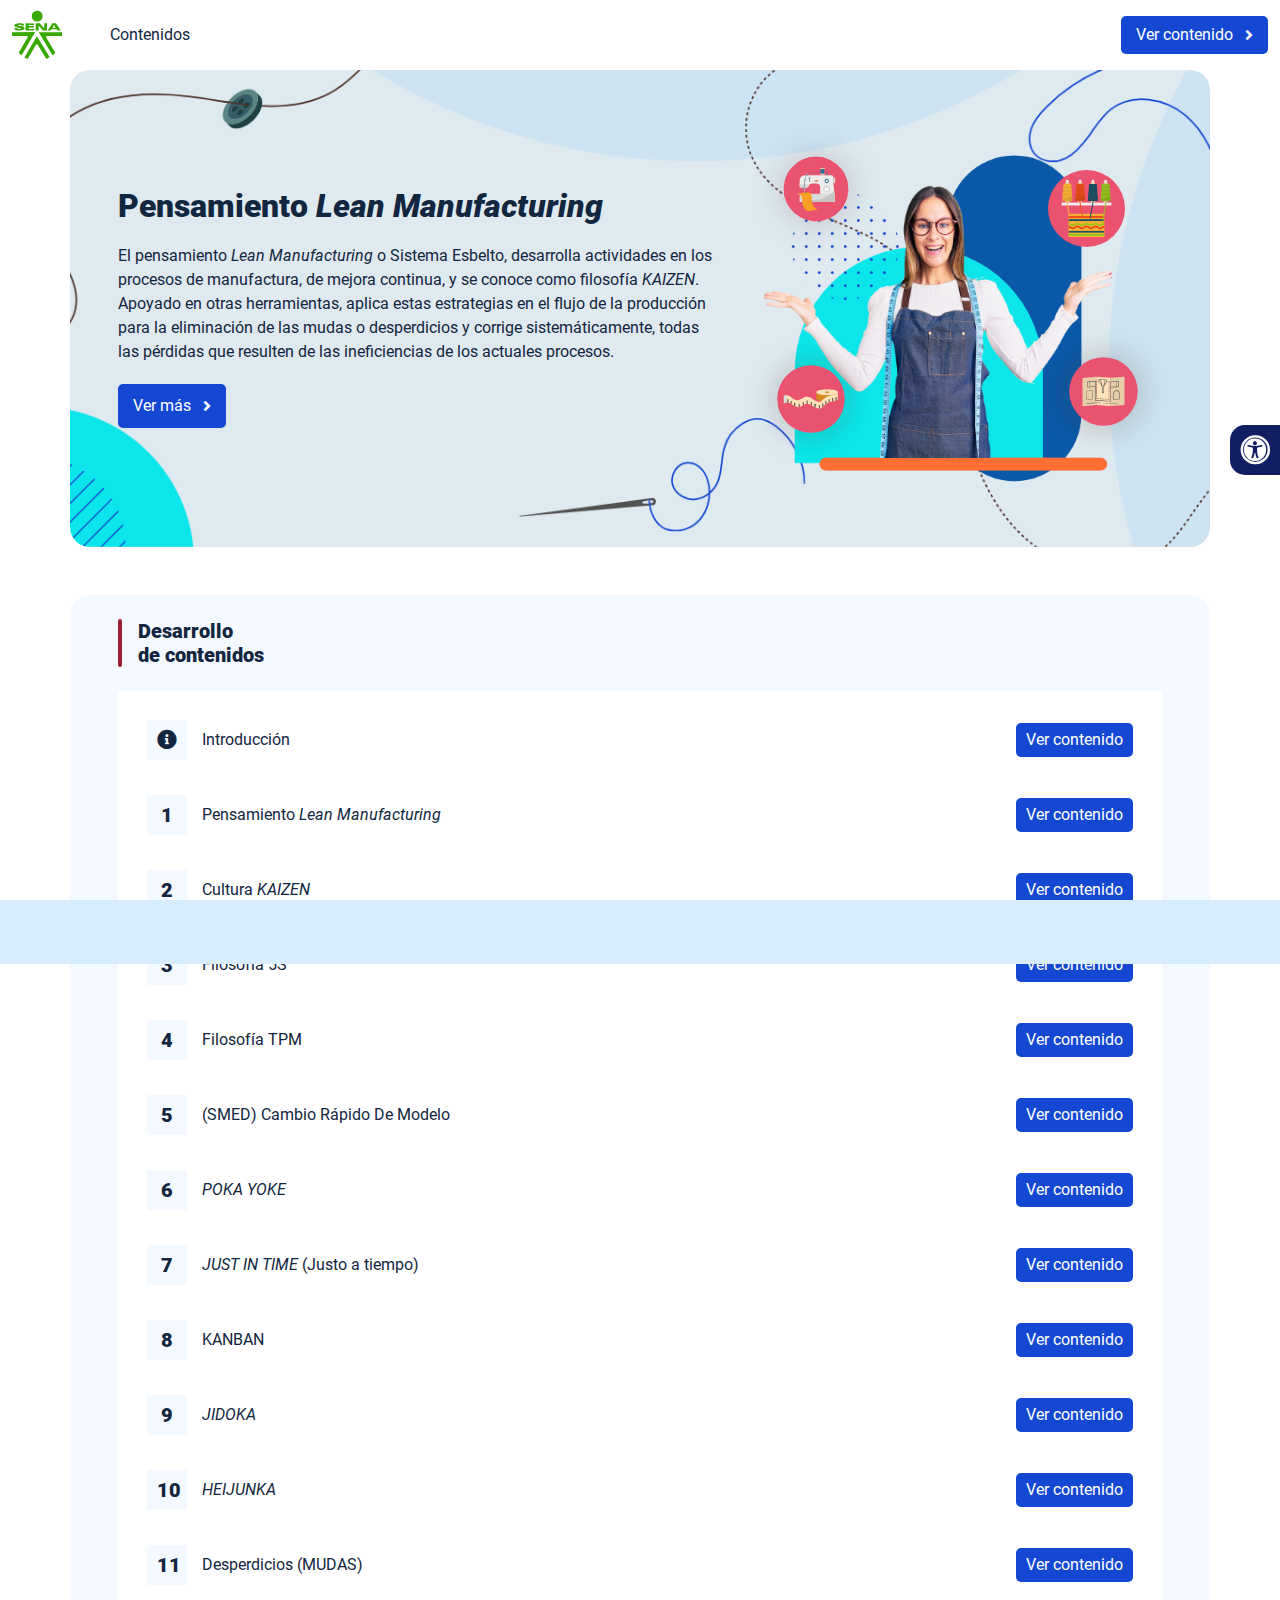
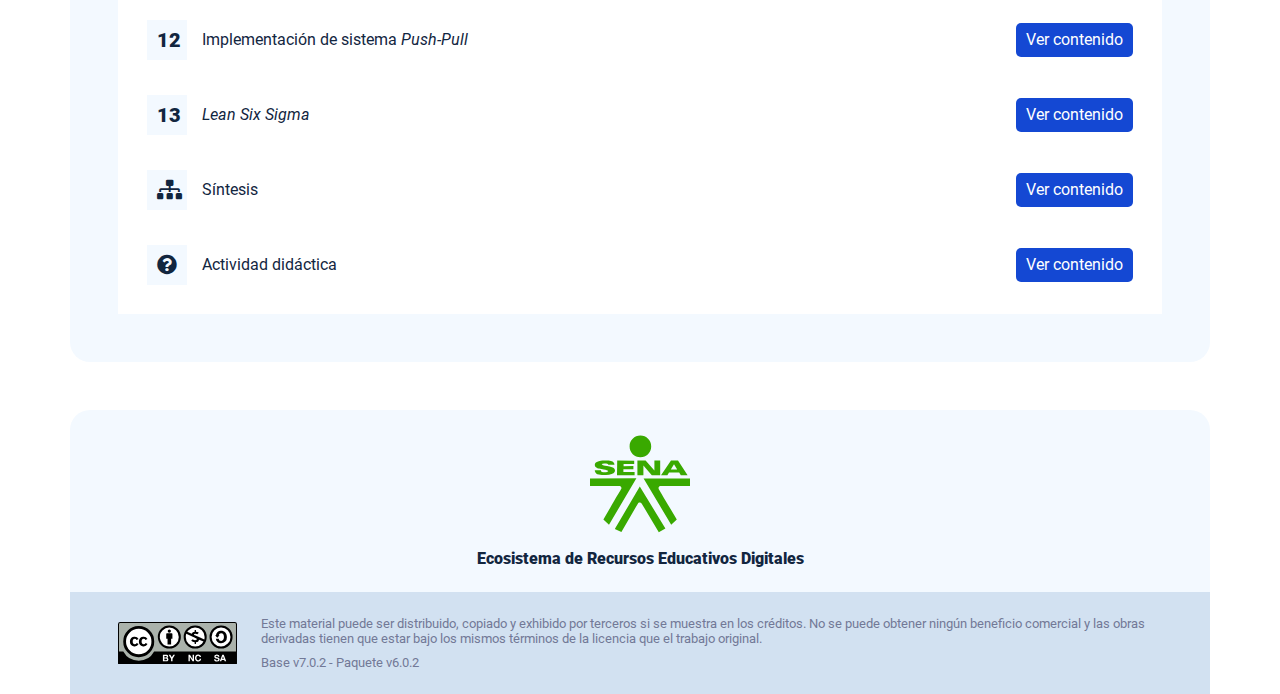
<file: index.html>
<!DOCTYPE html><html lang=""><head><meta charset="utf-8"><meta http-equiv="X-UA-Compatible" content="IE=edge"><meta name="viewport" content="width=device-width,initial-scale=1"><link rel="icon" href="favicon.ico"><title>Pensamiento Lean Manufacturing</title><link href="css/chunk-110f1f0b.52141945.css" rel="prefetch"><link href="css/chunk-179248a2.52141945.css" rel="prefetch"><link href="css/chunk-2a9fce91.52141945.css" rel="prefetch"><link href="css/chunk-515a8379.a7d78563.css" rel="prefetch"><link href="css/chunk-59974754.a0d98ef3.css" rel="prefetch"><link href="css/chunk-5d1ce150.52141945.css" rel="prefetch"><link href="css/chunk-60cbc06b.09438581.css" rel="prefetch"><link href="css/chunk-623f2040.52141945.css" rel="prefetch"><link href="css/chunk-6a43ec24.52141945.css" rel="prefetch"><link href="css/chunk-6e1e538a.3ba0a060.css" rel="prefetch"><link href="css/chunk-6e613899.52141945.css" rel="prefetch"><link href="css/chunk-766a929b.14bc26b9.css" rel="prefetch"><link href="css/chunk-7794bb60.52141945.css" rel="prefetch"><link href="css/comple.f10af2f6.css" rel="prefetch"><link href="css/creditos.ea1f919c.css" rel="prefetch"><link href="css/glosario.d40fc2e4.css" rel="prefetch"><link href="css/referencias.14ee5166.css" rel="prefetch"><link href="js/actividad.ab9387dc.js" rel="prefetch"><link href="js/chunk-0206bfa0.7e00f54c.js" rel="prefetch"><link href="js/chunk-110f1f0b.267a777d.js" rel="prefetch"><link href="js/chunk-13a6037e.7c783580.js" rel="prefetch"><link href="js/chunk-179248a2.59ae5f34.js" rel="prefetch"><link href="js/chunk-18f95272.6181ad0e.js" rel="prefetch"><link href="js/chunk-2a9fce91.fdf2a1e3.js" rel="prefetch"><link href="js/chunk-2c06842c.a221bc3e.js" rel="prefetch"><link href="js/chunk-2d0c5615.e3bf47c5.js" rel="prefetch"><link href="js/chunk-2d0e96ec.7298c7f8.js" rel="prefetch"><link href="js/chunk-2d208d90.2865485f.js" rel="prefetch"><link href="js/chunk-2d21d0e2.318de356.js" rel="prefetch"><link href="js/chunk-2d22c123.bdeab172.js" rel="prefetch"><link href="js/chunk-2e80bb9a.96fe658e.js" rel="prefetch"><link href="js/chunk-319206de.2abb35c2.js" rel="prefetch"><link href="js/chunk-36769079.bc454c17.js" rel="prefetch"><link href="js/chunk-4cdd78c0.7e5644f2.js" rel="prefetch"><link href="js/chunk-515a8379.715789a0.js" rel="prefetch"><link href="js/chunk-53ccb27e.eab4a925.js" rel="prefetch"><link href="js/chunk-55d286b8.aa2213c0.js" rel="prefetch"><link href="js/chunk-59974754.3e6dda21.js" rel="prefetch"><link href="js/chunk-5d1ce150.e687a640.js" rel="prefetch"><link href="js/chunk-60cbc06b.b40d3411.js" rel="prefetch"><link href="js/chunk-623f2040.b0bb6d9d.js" rel="prefetch"><link href="js/chunk-659152b8.7fea69be.js" rel="prefetch"><link href="js/chunk-6a43ec24.c3aec84e.js" rel="prefetch"><link href="js/chunk-6e1e538a.758e6d67.js" rel="prefetch"><link href="js/chunk-6e613899.2b3da202.js" rel="prefetch"><link href="js/chunk-766a929b.e41306e5.js" rel="prefetch"><link href="js/chunk-7794bb60.af5fdaf9.js" rel="prefetch"><link href="js/chunk-c796899c.84bb9fe7.js" rel="prefetch"><link href="js/chunk-e8a7823a.72ee44a9.js" rel="prefetch"><link href="js/chunk-fde47172.ce556c87.js" rel="prefetch"><link href="js/comple.e128ccfd.js" rel="prefetch"><link href="js/creditos.af3fa96a.js" rel="prefetch"><link href="js/glosario.c8240d65.js" rel="prefetch"><link href="js/intro.baf2dd9f.js" rel="prefetch"><link href="js/referencias.13b90e92.js" rel="prefetch"><link href="js/sintesis.5481972d.js" rel="prefetch"><link href="js/tema1.b57d48ec.js" rel="prefetch"><link href="js/tema10.9928d6b2.js" rel="prefetch"><link href="js/tema11.f603152f.js" rel="prefetch"><link href="js/tema12.3a931d03.js" rel="prefetch"><link href="js/tema13.e179a1c9.js" rel="prefetch"><link href="js/tema2.5955c24e.js" rel="prefetch"><link href="js/tema3.44bfd9fa.js" rel="prefetch"><link href="js/tema4.ab6db759.js" rel="prefetch"><link href="js/tema5.c7498fea.js" rel="prefetch"><link href="js/tema6.c13e3f0d.js" rel="prefetch"><link href="js/tema7.f07aadf4.js" rel="prefetch"><link href="js/tema8.9131fd9c.js" rel="prefetch"><link href="js/tema9.af2657e3.js" rel="prefetch"><link href="css/app.dbf420a8.css" rel="preload" as="style"><link href="css/chunk-vendors.392ac48c.css" rel="preload" as="style"><link href="js/app.8cedfddf.js" rel="preload" as="script"><link href="js/chunk-vendors.646b83db.js" rel="preload" as="script"><link href="css/chunk-vendors.392ac48c.css" rel="stylesheet"><link href="css/app.dbf420a8.css" rel="stylesheet"></head><body><noscript><strong>We're sorry but Pensamiento Lean Manufacturing doesn't work properly without JavaScript enabled. Please enable it to continue.</strong></noscript><div id="app"></div><script src="js/chunk-vendors.646b83db.js"></script><script src="js/app.8cedfddf.js"></script></body></html>
</file>
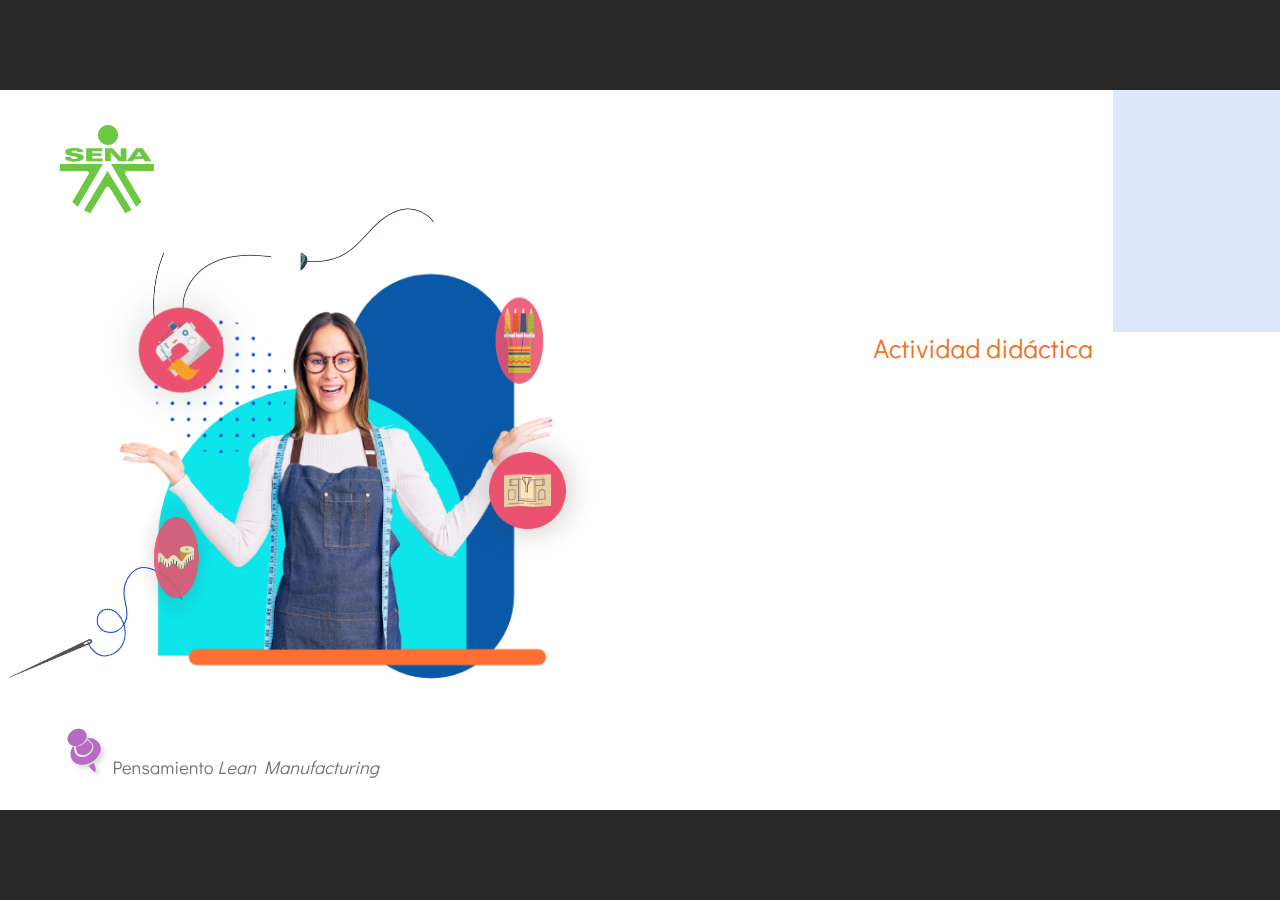
<file: actividades/index.html>
﻿<!doctype html>
<html lang="es">
<head>
  <meta charset="utf-8">
  <!-- Creado con Storyline 360 - http://www.articulate.com  -->
  <!-- version: 3.79.30834.0 -->
  <title>Actividad did&#225;ctica</title>
  <meta http-equiv="x-ua-compatible" content="IE=edge"/>
  <meta name="viewport" content="width=device-width,initial-scale=1,user-scalable=no,shrink-to-fit=no,minimal-ui"/>
  <meta name="apple-mobile-web-app-capable" content="yes"/>
  <style>
    html, body { height: 100%; padding: 0; margin: 0 }
    #app { height: 100%; width: 100%; }
  </style>

  <script>
    window.DS = {};
    window.globals = {
      DATA_PATH_BASE: '',
      HAS_FRAME: true,
      HAS_SLIDE: true,

      lmsPresent: false,
      tinCanPresent: false,
      cmi5Present: false,
      aoSupport: false,
      scale: 'noscale',
      captureRc: false,
      browserSize: 'optimal',
      bgColor: '#282828',
      features: 'ConnectionMessages,DropIn1,DropIn2,DropIn3,DropIn4,FullScreenToggle,LayerPresentAsDialog,MultipleQuizTracking,UpdatedThemeEditor,VideoSync',
      themeName: 'unified',
      preloaderColor: '#FFFFFF',
      suppressAnalytics: false,
      productChannel: 'stable',
      publishSource: 'storyline',
      aid: 'aid|5304b41d-7af7-4125-b8d1-83eb222823e2',
      cid: '57369b1e-20b5-4776-8df4-2880cfde7559',
      playerVersion: '3.79.30834.0',
      publishTimestamp: '2023-09-20T15:53:21.5678752Z',
      maxIosVideoElements: 10,
      connectionSettings: { message: 'Est%C3%A1s%20fuera%20de%20l%C3%ADnea.%20Tratando%20de%20reconectar...', useDarkTheme: false, mode: 'disabled' },

      
      parseParams: function(qs) {
        if (window.globals.parsedParams != null) {
          return window.globals.parsedParams;
        }
        qs = (qs || window.location.search.substr(1)).split('+').join(' ');
        var params = {},
            tokens,
            re = /[?&]?([^=]+)=([^&]*)/g;

        while (tokens = re.exec(qs)) {
          params[decodeURIComponent(tokens[1]).trim()] =
            decodeURIComponent(tokens[2]).trim();
        }
        window.globals.parsedParams = params;
        return params;
      }

    };
  </script>
  <script>
    var isIe11 = ('ActiveXObject' in window || window.MSBlobBuilder != null)
      && window.msCrypto != null && !window.ActiveXObject;
    if (isIe11) {
      window.globals.unsupportedBrowser = true;
      document.write(atob('[base64]'));
    }
  </script>
  
  <script>window.THREE = { };</script>
  
</head>
<body style="background: #282828" class="cs-HTML theme-unified">
  <!-- 360 -->
  <script>!function(){var e,i=/iPhone/i,o=/iPod/i,n=/iPad/i,t=/\biOS-universal(?:.+)Mac\b/i,r=/\bAndroid(?:.+)Mobile\b/i,a=/Android/i,d=/(?:SD4930UR|\bSilk(?:.+)Mobile\b)/i,p=/Silk/i,l=/Windows Phone/i,u=/\bWindows(?:.+)ARM\b/i,b=/BlackBerry/i,s=/BB10/i,c=/Opera Mini/i,f=/\b(CriOS|Chrome)(?:.+)Mobile/i,h=/Mobile(?:.+)Firefox\b/i,v=function(e){return void 0!==e&&"MacIntel"===e.platform&&"number"==typeof e.maxTouchPoints&&e.maxTouchPoints>1&&"undefined"==typeof MSStream};e=function(e){var m={userAgent:"",platform:"",maxTouchPoints:0};e||"undefined"==typeof navigator?"string"==typeof e?m.userAgent=e:e&&e.userAgent&&(m={userAgent:e.userAgent,platform:e.platform,maxTouchPoints:e.maxTouchPoints||0}):m={userAgent:navigator.userAgent,platform:navigator.platform,maxTouchPoints:navigator.maxTouchPoints||0};var g=m.userAgent,y=g.split("[FBAN");void 0!==y[1]&&(g=y[0]),void 0!==(y=g.split("Twitter"))[1]&&(g=y[0]);var A=function(e){return function(i){return i.test(e)}}(g),w={apple:{phone:A(i)&&!A(l),ipod:A(o),tablet:!A(i)&&(A(n)||v(m))&&!A(l),universal:A(t),device:(A(i)||A(o)||A(n)||A(t)||v(m))&&!A(l)},amazon:{phone:A(d),tablet:!A(d)&&A(p),device:A(d)||A(p)},android:{phone:!A(l)&&A(d)||!A(l)&&A(r),tablet:!A(l)&&!A(d)&&!A(r)&&(A(p)||A(a)),device:!A(l)&&(A(d)||A(p)||A(r)||A(a))||A(/\bokhttp\b/i)},windows:{phone:A(l),tablet:A(u),device:A(l)||A(u)},other:{blackberry:A(b),blackberry10:A(s),opera:A(c),firefox:A(h),chrome:A(f),device:A(b)||A(s)||A(c)||A(h)||A(f)},any:!1,phone:!1,tablet:!1};return w.any=w.apple.device||w.android.device||w.windows.device||w.other.device,w.phone=w.apple.phone||w.android.phone||w.windows.phone,w.tablet=w.apple.tablet||w.android.tablet||w.windows.tablet,w}(),"object"==typeof exports&&"undefined"!=typeof module?module.exports=e:"function"==typeof define&&define.amd?define((function(){return e})):this.isMobile=e}();
    window.isMobile.apple.tablet = window.isMobile.apple.tablet ||
      (navigator.platform === 'MacIntel' && navigator.maxTouchPoints > 1);
    window.isMobile.apple.device = window.isMobile.apple.device || window.isMobile.apple.tablet;
    window.isMobile.tablet = window.isMobile.tablet || window.isMobile.apple.tablet;
    window.isMobile.any = window.isMobile.any || window.isMobile.apple.tablet;
  </script>

  <div id="focus-sink" tabindex="-1"></div>

  <div id="preso"></div>
  <script>
    (function() {

      var classTypes = [ 'desktop', 'mobile', 'phone', 'tablet' ];

      var addDeviceClasses = function(prefix, testObj) {
        var curr, i;
        for (i = 0; i < classTypes.length; i++) {
          curr = classTypes[i];
          if (testObj[curr]) {
            document.body.classList.add(prefix + curr);
          }
        }
      };

      var params = window.globals.parseParams(),
          isDevicePreview = params.devicepreview === '1',
          isPhoneOverride = params.deviceType === 'phone' || (isDevicePreview && params.phone == '1'),
          isTabletOverride = (params.deviceType === 'tablet' || isDevicePreview) && !isPhoneOverride,
          isMobileOverride = isPhoneOverride || isTabletOverride;

      var deviceView = {
        desktop: !window.isMobile.any && !isMobileOverride,
        mobile: window.isMobile.any || isMobileOverride,
        phone: isPhoneOverride || (window.isMobile.phone && !isTabletOverride),
        tablet: isTabletOverride || window.isMobile.tablet
      };

      window.globals.deviceView = deviceView;
      window.isMobile.desktop = !window.isMobile.any;
      window.isMobile.mobile = window.isMobile.any;

      addDeviceClasses('view-', deviceView);

    })();
  </script>
  
  <script src='story_content/user.js' type=text/javascript></script>
  <div class="slide-loader"></div>

  <script>
    var doc = document, loader = doc.body.querySelector('.slide-loader'); [ 1, 2, 3 ].forEach(function(n) { var d = doc.createElement('div'); d.style.backgroundColor = window.globals.preloaderColor; d.classList.add('mobile-loader-dot'); d.classList.add('dot' + n); loader.appendChild(d); });
  </script>

  <div class="mobile-load-title-overlay" style="display: none">
    <div class="mobile-load-title">Actividad did&#225;ctica</div>
  </div>

  <div class="mobile-chrome-warning"></div>

  
<style>
  .warn-connection-dialog {
    display: none;
    background: transparent;
    pointer-events: all;
    position: fixed;
    left: 0;
    top: 0;
    width: 100%;
    height: 100%;
    z-index: 999;
  }

  .warn-connection-content {
    pointer-events: all;
    border-radius: 4px;
    background: white;
    border: 1px solid #E7E7E7;
    color: #333333;
    box-shadow: 0 2px 4px rgba(0, 0, 0, 0.25);
    transition: all 150ms ease-out;
    position: absolute;
    white-space: nowrap;
  }

  .view-phone.is-landscape .warn-connection-content {
    left: 23px;
    bottom: 23px;
  }

  .view-tablet.is-landscape .warn-connection-content {
    left: 50%;
    top: 20px;
    transform: translateX(-50%);
  }

  .is-portrait .warn-connection-content {
    transform: translate(-50%, calc(-100% - 15px));
  }

  .warn-connection-content p {
    display: inline-block;
    margin: 0 8px 0 0;
    line-height: 33px;
    font-size: 11px;
  }

  .warn-connection-content svg {
    position: relative;
    vertical-align: middle;
    margin: 0 2px 2px 8px;
  }

  .view-desktop .warn-connection-content {
    left: 1.5em;
    bottom: 1.5em;
  }

  .view-desktop .warn-connection-content p {
    font-size: 1.1em;
  }

  .is-offline .warn-connection-dialog {
    display: block;
  }

  .is-offline .cs-panel * {
    pointer-events: none !important;
  }

  .is-offline .cs-panel {
    pointer-events: all !important;
  }

  .is-offline #nav-controls * {
    pointer-events: none !important;
  }

  .is-offline #nav-controls {
    pointer-events: all !important;
  }
</style>

<div class="warn-connection-dialog" role="alertdialog" aria-modal="true" tabindex="0" aria-labelledby="warn-connection-message">
  <div class="warn-connection-content">
    <svg width="17" height="15" viewBox="0 0 17 15" xmlns="http://www.w3.org/2000/svg">
      <path fill="#8F0000" stroke="white" d="M16.07,12.98 L15.88,12.23 L9.51,1.21 C8.97,0.26,7.6,0.26,7.06,1.21 L0.69,12.23 C0.15,13.16,0.81,14.36,1.91,14.36 H14.65 C15.47,14.36,16.05,13.7,16.07,12.98 Z"/>
      <path fill="white" stroke="white" d="M8.58,5.5 C8.35,5.28,8.5,5.35,8.21,5.32 C8.09,5.35,7.97,5.49,7.96,5.67 C7.97,5.79,7.98,5.92,7.98,6.04 L7.98,6.04 C7.99,6.17,8,6.31,8.01,6.43 L8.01,6.44 C8.03,6.92,8.06,7.41,8.09,7.9 L8.09,7.9 C8.12,8.39,8.14,8.88,8.17,9.37 C8.17,9.39,8.18,9.42,8.2,9.44 C8.23,9.46,8.25,9.47,8.28,9.47 C8.31,9.47,8.34,9.46,8.35,9.44 C8.37,9.43,8.38,9.4,8.39,9.35 L8.39,9.34 C8.39,9.24,8.4,9.15,8.4,9.05 L8.4,9.05 C8.41,8.96,8.41,8.86,8.42,8.75 C8.43,8.44,8.45,8.12,8.47,7.81 L8.47,7.81 C8.49,7.49,8.51,7.18,8.53,6.87 C8.55,6.46,8.56,6.05,8.59,5.64 L8.6,5.62 C8.6,5.57,8.59,5.53,8.58,5.5 L8.21,5.32 Z"/>
      <circle fill="white" stroke="white" cx="8.3" cy="11.35" r="0.3"/>
    </svg>
    <p id="warn-connection-message">You are offline. Trying to reconnect...</p>
  </div>
</div>

<script>
  (function() {
    window.DS.connection = {
      warningShown: false,
      assets: {},
      loadingAssetGroup: false,
      retryDelay: 500
    };

    var connectionSettings = window.globals.connectionSettings || {};

    // The `window.globals.features` variable must be set in `webpack.dev.config` when testing locally - it is not enough
    // to have it in the data - but it must be set there as well.
    var useConnectionMessages = window.AbortController != null &&
      window.location.protocol != 'file:' &&
      window.globals.features.indexOf('ConnectionMessages') != -1 &&
      connectionSettings.mode === 'normal';

    window.DS.connection.useConnectionMessages = useConnectionMessages;

    var assetCount = 0;
    var checkLoadedId;


    if (useConnectionMessages && connectionSettings != null) {
      var contentEl = document.querySelector('.warn-connection-content');
      var messageEl = contentEl.querySelector('p');

      if (connectionSettings.useDarkTheme) {
        contentEl.style.borderColor = '#BABBBA';
        contentEl.style.backgroundColor = '#282828';
        contentEl.style.color = '#FFFFFF';
      }

      if (connectionSettings.message != null) {
        messageEl.textContent = window.decodeURIComponent(connectionSettings.message);
      }
    }

    function checkAssetsReady() {
      for (var i in DS.connection.assets) {
        if (!DS.connection.assets[i].success) {
          return false;
        }
      }
      return true;
    }

    function stopAssetGroup() {
      if (!useConnectionMessages) { return; }

      assetCount = 0;

      DS.connection.oldAssetGroup = DS.connection.assets;
      DS.connection.assets = {};
      DS.connection.loadingAssetGroup = false;
      clearInterval(checkLoadedId);
    }

    function startAssetGroup() {
      if (!useConnectionMessages) { return; }
      var ticks = 0;
      clearInterval(checkLoadedId);
      checkLoadedId = setInterval(function() {
        var loaded = 0;
        if (assetCount === 0 && loaded === 0) {
          clearInterval(checkLoadedId);
          return;
        }

        for (var i in DS.connection.assets) {
          if (DS.connection.assets[i].success) {
            loaded++;
          }
        }

        if (assetCount === loaded && checkAssetsReady()) {
          for (var i in DS.connection.assets) {
            if (DS.connection.assets[i].action) {
              DS.connection.assets[i].action();
            }
          }
          hideWarning();
          stopAssetGroup();
        }
      }, 100)
    }

    function requiredAsset(url, action, retry, type) {
      if (!useConnectionMessages) { return; }
      if (DS.connection.assets[url]) { return; }

      DS.connection.assets[url] = {
        success: false, action: action, retry: retry, type: type
      };
      assetCount = Object.keys(DS.connection.assets).length;
      if (!DS.connection.loadingAssetGroup) {
        startAssetGroup();
      }
      DS.connection.loadingAssetGroup = true;
    }

    function assetLoaded(url) {
      if (!useConnectionMessages) { return; }
      if (DS.connection.assets[url]) {
        DS.connection.assets[url].success = true;
      }
    }

    function assetFailed(url) {
      if (!useConnectionMessages) { return; }
      if (!DS.connection.assets[url]) {
        if (/\.js$/.test(url) && url.indexOf('transcripts') === -1) {
          setTimeout(function() {
            if (DS.connection.lastSlideLoaded != null) {
              DS.connection.lastSlideLoaded();
            }
          }, DS.connection.retryDelay);
        }
        return;
      }
      if (!DS.connection.warningShown) { showWarning(); }
      if (DS.connection.assets[url].retry) {
        setTimeout(function() {
          if (!DS.connection.assets[url].success) {
            DS.connection.assets[url].retry()
          }
        }, DS.connection.retryDelay);
      }
    }

    function hideWarning() {
      document.body.classList.remove('is-offline');
      DS.connection.warningShown = false;
      enableKeys();
    }
    DS.connection.hideWarning = hideWarning

    function showWarning(btn) {
      document.body.classList.add('is-offline')
      DS.connection.warningShown = true;
      updateWarningPosition();
      disableKeys();
    }

    function updateWarningPosition() {
      if (!DS.connection.warningShown) {
        return;
      }

      var isPortrait = document.body.classList.contains('is-portrait');
      var warningEl = document.querySelector('.warn-connection-content');

      if (isPortrait) {
        var slide = document.querySelector('.primary-slide');
        var slideRect = slide.getBoundingClientRect();

        warningEl.style.top = `${slideRect.top}px`
        warningEl.style.left = `${slideRect.left + slideRect.width / 2}px`
      } else {
        warningEl.style.top = null;
        warningEl.style.left = null;
      }

      window.requestAnimationFrame(updateWarningPosition);
    }

    function onDisableKeyDown(e) {
      e.preventDefault();
      e.stopImmediatePropagation();
    }

    function onDisableKeyUp(e) {
      e.preventDefault();
      e.stopImmediatePropagation();
    }

    var accStyle = document.createElement('style');
    var warnDialogEl = document.querySelector('.warn-connection-dialog');

    function disableKeys() {
      if (DS.views.nsStack.length === 1) {
        DS.views.nsStack[0].tabReachable = false
        DS.views.nsStack[0].updateTabIndex(true, true);
      }

      accStyle.innerHTML = '.acc-shadow-dom { display: none; }';
      document.body.appendChild(accStyle);

      warnDialogEl.parentNode.append(warnDialogEl);
      warnDialogEl.focus();
    }

    function enableKeys() {
      document.body.removeChild(accStyle);
      if (DS.views.nsStack.length === 1 && DS.views.nsStack[0].name === '_frame') {
        DS.views.nsStack[0].tabReachable = true;
        DS.views.nsStack[0].updateTabIndex();
      }
    }

    // these will all be noops if the feature flag isn't set in
    // the data and `window.globals.features`
    DS.connection.requiredAsset = requiredAsset;
    DS.connection.assetLoaded = assetLoaded;
    DS.connection.assetFailed = assetFailed;
    DS.connection.stopAssetGroup = stopAssetGroup;
    DS.connection.startAssetGroup = startAssetGroup;
  })();
</script>


  <script>
    
    if (window.autoSpider && window.vInterfaceObject) {
      document.querySelector('.mobile-load-title-overlay').style.display = 'none';
    }
  </script>

  

  <link rel="stylesheet" href="html5/data/css/output.min.css" data-noprefix/>
</body>
<script src="html5/lib/scripts/bootstrapper.min.js"></script>
</html>
</file>
<file: css/chunk-110f1f0b.52141945.css>
.actividad[data-v-c4e6906c]{background-color:#f2f2f2}.horizontal-scroll__wrapper[data-v-c4e6906c]{overflow:hidden}.horizontal-scroll[data-v-c4e6906c]{display:flex;transition:transform .5s ease-in-out;align-items:center;flex-wrap:nowrap}.horizontal-scroll[data-v-c4e6906c]:not(.row){width:100%}.horizontal-scroll--item-fw[data-v-c4e6906c]>div{flex-grow:0;flex-shrink:0;width:100%;margin:0!important}
</file>
<file: css/chunk-179248a2.52141945.css>
.actividad[data-v-c4e6906c]{background-color:#f2f2f2}.horizontal-scroll__wrapper[data-v-c4e6906c]{overflow:hidden}.horizontal-scroll[data-v-c4e6906c]{display:flex;transition:transform .5s ease-in-out;align-items:center;flex-wrap:nowrap}.horizontal-scroll[data-v-c4e6906c]:not(.row){width:100%}.horizontal-scroll--item-fw[data-v-c4e6906c]>div{flex-grow:0;flex-shrink:0;width:100%;margin:0!important}
</file>
<file: css/chunk-2a9fce91.52141945.css>
.actividad[data-v-c4e6906c]{background-color:#f2f2f2}.horizontal-scroll__wrapper[data-v-c4e6906c]{overflow:hidden}.horizontal-scroll[data-v-c4e6906c]{display:flex;transition:transform .5s ease-in-out;align-items:center;flex-wrap:nowrap}.horizontal-scroll[data-v-c4e6906c]:not(.row){width:100%}.horizontal-scroll--item-fw[data-v-c4e6906c]>div{flex-grow:0;flex-shrink:0;width:100%;margin:0!important}
</file>
<file: css/chunk-515a8379.a7d78563.css>
.actividad{background-color:#f2f2f2}.banner-interno{position:relative}.banner-interno__fondo{position:absolute;top:0;bottom:-50px;left:0;right:0;background-color:#dee9f0;background-size:cover;background-position:50%}.banner-interno__titulo{display:flex;align-items:center}.banner-interno__titulo__icono{display:block;width:32px;height:32px;border-radius:50%;background-color:#12263f;position:relative}.banner-interno__titulo__icono i{color:#dee9f0;position:absolute;left:50%;top:50%;transform:translate(-50%,-50%)}.banner-interno__titulo h1,.banner-interno__titulo h2,.banner-interno__titulo h3,.banner-interno__titulo h4,.banner-interno__titulo h5,.banner-interno__titulo h6{color:#12263f;line-height:1.1em}
</file>
<file: css/chunk-59974754.a0d98ef3.css>
.actividad{background-color:#f2f2f2}.aside-menu{position:fixed;top:70px;min-height:calc(100vh - 70px);max-height:calc(100vh - 70px);background-color:#f3f9ff;transition:flex .5s ease-in-out,width .5s ease-in-out;overflow-x:hidden;z-index:100001;width:300px}.aside-menu__black-background{position:fixed;inset:0;top:70px;background:rgba(0,0,0,.8);cursor:pointer}.aside-menu a{color:#111e61}.aside-menu__content{width:300px;display:flex;flex-direction:column;justify-content:space-between;min-height:calc(100vh - 70px);max-height:calc(100vh - 70px);border-right:1px solid #d8ecff;position:absolute;background:#fff}@media (max-height:800px){.aside-menu__content{min-height:800px;max-height:800px;overflow-y:auto}}.aside-menu__header{padding:10px;text-align:center;background-color:#d8ecff}.aside-menu__header h4{margin:0}.aside-menu__menu{overflow-y:auto;flex-grow:1;list-style:none;padding-left:0;margin-bottom:0}.aside-menu__menu__item--active .aside-menu__menu__item__lnk,.aside-menu__menu__item--active .aside-menu__sec-menu__item__lnk{background-color:#d8ecff;font-weight:700}.aside-menu__menu__item--sub-menu:hover,.aside-menu__menu__item:hover,.aside-menu__sec-menu__item:hover{background-color:#d8ecff}.aside-menu__menu__item--sub-menu{padding-left:10px}.aside-menu__menu__item--sub-menu--active .aside-menu__menu__item__lnk,.aside-menu__menu__item--sub-menu--active .aside-menu__sec-menu__item__lnk{background-color:#d8ecff;font-weight:700;position:relative}.aside-menu__menu__item--sub-menu--active .aside-menu__menu__item__lnk:before,.aside-menu__menu__item--sub-menu--active .aside-menu__sec-menu__item__lnk:before{content:"";display:block;position:absolute;left:0;bottom:0;top:0;width:4px;border-radius:2px;background-color:#9b1f36}.aside-menu__menu__item__lnk,.aside-menu__sec-menu__item__lnk{display:flex;align-items:center;padding:10px 15px;line-height:1.1em}.aside-menu__menu__item__lnk i,.aside-menu__menu__item__lnk span,.aside-menu__sec-menu__item__lnk i,.aside-menu__sec-menu__item__lnk span{margin-right:10px}.aside-menu__menu__item__lnk i:last-child,.aside-menu__menu__item__lnk span:last-child,.aside-menu__sec-menu__item__lnk i:last-child,.aside-menu__sec-menu__item__lnk span:last-child{margin-right:0}.aside-menu__sec-menu{background-color:#d8ecff;padding:10px 0;flex-shrink:0;margin-bottom:0}.aside-menu__sec-menu__item{padding:10px 15px}.aside-menu__sec-menu__item__lnk{padding:0;border-radius:1em}.aside-menu__sec-menu__item__lnk i{display:block;width:2em;height:2em;padding:.5em 0;text-align:center;background-color:#fff;border-radius:50%}.aside-menu__sec-menu__item__lnk:hover{background-color:#fff}@media (max-width:576px){.aside-menu__sec-menu{padding-bottom:110px}}.main-menu-enter-active{animation:main-menu-open-animation .3s}.main-menu-enter-active .aside-menu__black-background{animation:main-menu-background-animation .3s}.main-menu-leave-active{animation:main-menu-open-animation .3s reverse}.main-menu-leave-active .aside-menu__black-background{animation:main-menu-background-animation .3s reverse}@keyframes main-menu-open-animation{0%{width:0}to{width:300px}}@keyframes main-menu-background-animation{0%{opacity:0}to{opacity:1}}
</file>
<file: css/chunk-5d1ce150.52141945.css>
.actividad[data-v-c4e6906c]{background-color:#f2f2f2}.horizontal-scroll__wrapper[data-v-c4e6906c]{overflow:hidden}.horizontal-scroll[data-v-c4e6906c]{display:flex;transition:transform .5s ease-in-out;align-items:center;flex-wrap:nowrap}.horizontal-scroll[data-v-c4e6906c]:not(.row){width:100%}.horizontal-scroll--item-fw[data-v-c4e6906c]>div{flex-grow:0;flex-shrink:0;width:100%;margin:0!important}
</file>
<file: css/chunk-60cbc06b.09438581.css>
.actividad[data-v-7e5a4120]{background-color:#f2f2f2}.header[data-v-7e5a4120]{position:sticky;top:0;padding-top:10px;padding-bottom:10px;background-color:#fff;z-index:10010;line-height:1.1em}.header__logo[data-v-7e5a4120]{width:50px}@media (max-width:576px){.header__componente-formativo[data-v-7e5a4120]{font-size:.8em}}.header__menu[data-v-7e5a4120]{cursor:pointer}.header__menu span[data-v-7e5a4120]{font-size:.7em;display:block;line-height:1em;text-align:center;color:#111e61}.header__menu__btn[data-v-7e5a4120]{width:30px;height:30px;position:relative;margin-bottom:4px}.header__menu__btn .line-1[data-v-7e5a4120],.header__menu__btn .line-2[data-v-7e5a4120],.header__menu__btn .line-3[data-v-7e5a4120]{height:4px;width:30px;background-color:#111e61;transform-origin:center center;position:absolute;left:0;border-radius:2px}.header__menu__btn .line-1[data-v-7e5a4120]{top:4px;animation:line-1-inactive-data-v-7e5a4120 .5s ease-in-out forwards}.header__menu__btn .line-2[data-v-7e5a4120]{top:13px;animation:line-2-inactive-data-v-7e5a4120 .5s ease-in-out forwards}.header__menu__btn .line-3[data-v-7e5a4120]{top:22px;animation:line-3-inactive-data-v-7e5a4120 .5s ease-in-out forwards}.header__menu__btn[data-v-7e5a4120]:hover{cursor:pointer}.header__menu__btn--open .line-1[data-v-7e5a4120]{animation:line-1-active-data-v-7e5a4120 .5s ease-in-out forwards}.header__menu__btn--open .line-2[data-v-7e5a4120]{animation:line-2-active-data-v-7e5a4120 .5s ease-in-out forwards}.header__menu__btn--open .line-3[data-v-7e5a4120]{animation:line-3-active-data-v-7e5a4120 .5s ease-in-out forwards}@keyframes line-1-active-data-v-7e5a4120{0%{transform:translate(0) rotate(0)}50%{transform:translateY(9px) rotate(0)}to{transform:translateY(9px) rotate(45deg)}}@keyframes line-2-active-data-v-7e5a4120{0%{transform:scale(1)}to{transform:scale(0)}}@keyframes line-3-active-data-v-7e5a4120{0%{transform:translate(0) rotate(0)}50%{transform:translateY(-9px) rotate(0)}to{transform:translateY(-9px) rotate(-45deg)}}@keyframes line-1-inactive-data-v-7e5a4120{0%{transform:translateY(9px) rotate(45deg)}50%{transform:translateY(9px) rotate(0)}to{transform:translate(0) rotate(0)}}@keyframes line-2-inactive-data-v-7e5a4120{0%{transform:scale(0)}to{transform:scale(1)}}@keyframes line-3-inactive-data-v-7e5a4120{0%{transform:translateY(-9px) rotate(-45deg)}50%{transform:translateY(-9px) rotate(0)}to{transform:translate(0) rotate(0)}}
</file>
<file: css/chunk-623f2040.52141945.css>
.actividad[data-v-c4e6906c]{background-color:#f2f2f2}.horizontal-scroll__wrapper[data-v-c4e6906c]{overflow:hidden}.horizontal-scroll[data-v-c4e6906c]{display:flex;transition:transform .5s ease-in-out;align-items:center;flex-wrap:nowrap}.horizontal-scroll[data-v-c4e6906c]:not(.row){width:100%}.horizontal-scroll--item-fw[data-v-c4e6906c]>div{flex-grow:0;flex-shrink:0;width:100%;margin:0!important}
</file>
<file: css/chunk-6a43ec24.52141945.css>
.actividad[data-v-c4e6906c]{background-color:#f2f2f2}.horizontal-scroll__wrapper[data-v-c4e6906c]{overflow:hidden}.horizontal-scroll[data-v-c4e6906c]{display:flex;transition:transform .5s ease-in-out;align-items:center;flex-wrap:nowrap}.horizontal-scroll[data-v-c4e6906c]:not(.row){width:100%}.horizontal-scroll--item-fw[data-v-c4e6906c]>div{flex-grow:0;flex-shrink:0;width:100%;margin:0!important}
</file>
<file: css/chunk-6e1e538a.3ba0a060.css>
.actividad[data-v-4f6b7c58]{background-color:#f2f2f2}.accesibilidad[data-v-4f6b7c58]{position:fixed;right:0;top:50vh;height:50px;background-color:#111e61;border-top-left-radius:15px;border-bottom-left-radius:15px;transform:translateY(-50%) translateX(100%) translateX(-50px);overflow:hidden;transition:transform .3s ease-in-out,height .3s ease-in-out}.accesibilidad[data-v-4f6b7c58]:hover{transform:translateY(-50%) translateX(0);height:12.75rem}.accesibilidad [data-v-4f6b7c58]{color:#fff}.accesibilidad__menu__content .accesibilidad__menu__item[data-v-4f6b7c58]{cursor:pointer}.accesibilidad__menu__content .accesibilidad__menu__item[data-v-4f6b7c58]:hover{background-color:#273685}.accesibilidad__menu__content .accesibilidad__menu__item[data-v-4f6b7c58]:last-child{border:none}.accesibilidad__menu__item[data-v-4f6b7c58]{display:flex;align-items:center;padding:10px;border-bottom:1px solid #273685;line-height:1em;-moz-user-select:none;user-select:none}.accesibilidad__menu i[data-v-4f6b7c58]{font-size:30px;font-style:normal;margin-right:10px;line-height:1em}.accesibilidad__menu img[data-v-4f6b7c58]{width:30px;margin-right:10px}
</file>
<file: css/chunk-6e613899.52141945.css>
.actividad[data-v-c4e6906c]{background-color:#f2f2f2}.horizontal-scroll__wrapper[data-v-c4e6906c]{overflow:hidden}.horizontal-scroll[data-v-c4e6906c]{display:flex;transition:transform .5s ease-in-out;align-items:center;flex-wrap:nowrap}.horizontal-scroll[data-v-c4e6906c]:not(.row){width:100%}.horizontal-scroll--item-fw[data-v-c4e6906c]>div{flex-grow:0;flex-shrink:0;width:100%;margin:0!important}
</file>
<file: css/chunk-766a929b.14bc26b9.css>
.actividad{background-color:#f2f2f2}.barra-avance{display:flex;align-items:center;justify-content:space-between;position:fixed;bottom:0;left:0;width:100%;padding:10px;background-color:#d8ecff;transition:transform .5s ease-in-out;z-index:100000}.barra-avance__barra{margin:0 20px;flex:1;position:relative;max-width:800px}.barra-avance__barra--amarilla,.barra-avance__barra--blanca{height:4px}.barra-avance__barra--amarilla:after,.barra-avance__barra--amarilla:before,.barra-avance__barra--blanca:after,.barra-avance__barra--blanca:before{content:"";display:block;width:10px;height:10px;border-radius:50%;position:absolute;top:50%}.barra-avance__barra--amarilla:before,.barra-avance__barra--blanca:before{left:0;transform:translate(-50%,-50%)}.barra-avance__barra--amarilla:after,.barra-avance__barra--blanca:after{right:0;transform:translate(50%,-50%)}.barra-avance__barra--blanca{background-color:#fff}.barra-avance__barra--blanca:after,.barra-avance__barra--blanca:before{background-color:#fff}.barra-avance__barra--amarilla{position:absolute;width:100%;top:0;background-color:#1448d3}.barra-avance__barra--amarilla:after,.barra-avance__barra--amarilla:before{background-color:#1448d3}.barra-avance__boton--regresar{background-color:#b0c0d2}.barra-avance__boton--regresar span{color:#111e61!important}.barra-avance__boton--disable{opacity:0;pointer-events:none}.barra-avance--open{transform:translateY(0)}.barra-avance--close{transform:translateY(100%)}
</file>
<file: css/chunk-7794bb60.52141945.css>
.actividad[data-v-c4e6906c]{background-color:#f2f2f2}.horizontal-scroll__wrapper[data-v-c4e6906c]{overflow:hidden}.horizontal-scroll[data-v-c4e6906c]{display:flex;transition:transform .5s ease-in-out;align-items:center;flex-wrap:nowrap}.horizontal-scroll[data-v-c4e6906c]:not(.row){width:100%}.horizontal-scroll--item-fw[data-v-c4e6906c]>div{flex-grow:0;flex-shrink:0;width:100%;margin:0!important}
</file>
<file: css/comple.f10af2f6.css>
.banner-interno{position:relative}.banner-interno__fondo{position:absolute;top:0;bottom:-50px;left:0;right:0;background-color:#dee9f0;background-size:cover;background-position:50%}.banner-interno__titulo{display:flex;align-items:center}.banner-interno__titulo__icono{display:block;width:32px;height:32px;border-radius:50%;background-color:#12263f;position:relative}.banner-interno__titulo__icono i{color:#dee9f0;position:absolute;left:50%;top:50%;transform:translate(-50%,-50%)}.banner-interno__titulo h1,.banner-interno__titulo h2,.banner-interno__titulo h3,.banner-interno__titulo h4,.banner-interno__titulo h5,.banner-interno__titulo h6{color:#12263f;line-height:1.1em}.actividad{background-color:#f2f2f2}.complementario__enlaces{display:flex;justify-content:center;flex-wrap:wrap}.complementario__enlaces a{margin:0 5px}.complementario__btn{font-size:1.5em;line-height:1em}table{width:calc(100% - 1px);min-width:800px}table thead{background-color:#d8ecff}table thead th{border-color:#d8ecff}table td,table th{padding:25px 20px;text-align:center}
</file>
<file: css/creditos.ea1f919c.css>
.banner-interno{position:relative}.banner-interno__fondo{position:absolute;top:0;bottom:-50px;left:0;right:0;background-color:#dee9f0;background-size:cover;background-position:50%}.banner-interno__titulo{display:flex;align-items:center}.banner-interno__titulo__icono{display:block;width:32px;height:32px;border-radius:50%;background-color:#12263f;position:relative}.banner-interno__titulo__icono i{color:#dee9f0;position:absolute;left:50%;top:50%;transform:translate(-50%,-50%)}.banner-interno__titulo h1,.banner-interno__titulo h2,.banner-interno__titulo h3,.banner-interno__titulo h4,.banner-interno__titulo h5,.banner-interno__titulo h6{color:#12263f;line-height:1.1em}.actividad{background-color:#f2f2f2}.creditos-vista .tarjeta.credito{background-color:#d2e1f1}.creditos{color:#727997;overflow-x:auto}.creditos__item{min-width:490px}.creditos p{line-height:1.3em;margin-bottom:0;color:#727997}.creditos__titulo{font-weight:700;background-color:#d2e1f1;padding:5px 10px;border-top-radius:5px;border-top-left-radius:5px;border-top-right-radius:5px}.creditos table td,.creditos table th{border-color:#d2e1f1}
</file>
<file: css/glosario.d40fc2e4.css>
.banner-interno{position:relative}.banner-interno__fondo{position:absolute;top:0;bottom:-50px;left:0;right:0;background-color:#dee9f0;background-size:cover;background-position:50%}.banner-interno__titulo{display:flex;align-items:center}.banner-interno__titulo__icono{display:block;width:32px;height:32px;border-radius:50%;background-color:#12263f;position:relative}.banner-interno__titulo__icono i{color:#dee9f0;position:absolute;left:50%;top:50%;transform:translate(-50%,-50%)}.banner-interno__titulo h1,.banner-interno__titulo h2,.banner-interno__titulo h3,.banner-interno__titulo h4,.banner-interno__titulo h5,.banner-interno__titulo h6{color:#12263f;line-height:1.1em}.actividad{background-color:#f2f2f2}.glosario__letra-item{display:flex}.glosario__letra-item__texto{padding-top:5px}.glosario__letra-item__letra__icono{width:32px;height:32px;position:relative;line-height:1em;border-radius:50%;background-color:#d2e1f1}.glosario__letra-item__letra__icono span{position:absolute;left:50%;top:50%;transform:translate(-50%,-50%);font-size:1.1em;font-weight:900}
</file>
<file: css/referencias.14ee5166.css>
.banner-interno{position:relative}.banner-interno__fondo{position:absolute;top:0;bottom:-50px;left:0;right:0;background-color:#dee9f0;background-size:cover;background-position:50%}.banner-interno__titulo{display:flex;align-items:center}.banner-interno__titulo__icono{display:block;width:32px;height:32px;border-radius:50%;background-color:#12263f;position:relative}.banner-interno__titulo__icono i{color:#dee9f0;position:absolute;left:50%;top:50%;transform:translate(-50%,-50%)}.banner-interno__titulo h1,.banner-interno__titulo h2,.banner-interno__titulo h3,.banner-interno__titulo h4,.banner-interno__titulo h5,.banner-interno__titulo h6{color:#12263f;line-height:1.1em}.actividad{background-color:#f2f2f2}.referencias__item:last-child hr{display:none}.referencias__item a{color:#2196f3;text-decoration:underline;overflow-wrap:break-word}
</file>
<file: css/app.dbf420a8.css>
*{box-sizing:inherit}:after,:before{box-sizing:inherit}html{height:100%;line-height:1.15;box-sizing:border-box;-webkit-font-smoothing:antialiased;-moz-osx-font-smoothing:grayscale;-webkit-text-size-adjust:100%;-ms-text-size-adjust:100%;text-rendering:optimizeLegibility}a,abbr,acronym,address,applet,article,aside,audio,b,big,blockquote,body,canvas,caption,center,cite,code,dd,del,details,dfn,div,dl,dt,em,embed,fieldset,figcaption,figure,footer,form,h1,h2,h3,h4,h5,h6,header,hgroup,html,i,iframe,img,ins,kbd,label,legend,li,mark,menu,nav,object,ol,output,p,pre,q,ruby,s,samp,section,small,span,strike,strong,sub,summary,sup,table,tbody,td,tfoot,th,thead,time,tr,tt,u,ul,var,video{margin:0;padding:0;border:0;outline:0;background:transparent;vertical-align:baseline}article,aside,details,figcaption,figure,footer,header,main,menu,nav,section,summary{display:block}[hidden],template{display:none}hr{box-sizing:content-box;height:0;border-bottom:1px solid #e8e8e8;border-left:0;border-right:0;border-top:0;margin:1.5em 0;overflow:visible}[hidden]{display:none}a{font-family:Roboto,sans-serif;font-size:1em;font-weight:400;text-decoration:none;color:#12263f;background-color:transparent;transition:all .15s ease-in-out;-webkit-text-decoration-skip:objects}a:active,a:hover{outline-width:0}a:active,a:focus,a:hover{color:#000}[type=button],[type=reset],[type=submit],button{-moz-appearance:none;appearance:none;cursor:pointer;display:inline-block;vertical-align:middle;border:0;border-radius:5px;color:#fff;background-color:#1448d3;font-family:Roboto,sans-serif;font-weight:400;font-size:1em;-webkit-font-smoothing:antialiased;line-height:1em;white-space:nowrap;text-decoration:none;text-transform:none;padding:.75em 1.5em;margin:0;-moz-user-select:none;user-select:none;overflow:visible;transition:background-color .15s ease-in-out}[type=button]:focus,[type=button]:hover,[type=reset]:focus,[type=reset]:hover,[type=submit]:focus,[type=submit]:hover,button:focus,button:hover{background-color:#1448d3;color:#fff}[type=button]:disabled,[type=reset]:disabled,[type=submit]:disabled,button:disabled{cursor:not-allowed;opacity:.5}[type=button]:disabled:hover,[type=reset]:disabled:hover,[type=submit]:disabled:hover,button:disabled:hover{background-color:#1448d3}input,select,textarea{margin:0;display:block;font-family:Roboto,sans-serif;font-size:16px}input{overflow:visible}[type=color],[type=date],[type=datetime-local],[type=datetime],[type=email],[type=month],[type=number],[type=password],[type=search],[type=tel],[type=text],[type=time],[type=url],[type=week],input:not([type]),select,select[multiple],textarea{background-color:#fff;border:1px solid #e8e8e8;border-radius:5px;box-shadow:inset 0 1px 3px rgba(0,0,0,.06);box-sizing:inherit;margin-bottom:.75em;padding:.5em;transition:border-color .15s ease-in-out;width:100%}[type=color]:hover,[type=date]:hover,[type=datetime-local]:hover,[type=datetime]:hover,[type=email]:hover,[type=month]:hover,[type=number]:hover,[type=password]:hover,[type=search]:hover,[type=tel]:hover,[type=text]:hover,[type=time]:hover,[type=url]:hover,[type=week]:hover,input:not([type]):hover,select:hover,select[multiple]:hover,textarea:hover{border-color:shade(#e8e8e8,20%)}[type=color]:focus,[type=date]:focus,[type=datetime-local]:focus,[type=datetime]:focus,[type=email]:focus,[type=month]:focus,[type=number]:focus,[type=password]:focus,[type=search]:focus,[type=tel]:focus,[type=text]:focus,[type=time]:focus,[type=url]:focus,[type=week]:focus,input:not([type]):focus,select:focus,select[multiple]:focus,textarea:focus{border-color:#9b1f36;box-shadow:inset 0 1px 3px rgba(0,0,0,.06),0 0 5px rgba(255,92,26,.7);outline:none}[type=color]:disabled,[type=date]:disabled,[type=datetime-local]:disabled,[type=datetime]:disabled,[type=email]:disabled,[type=month]:disabled,[type=number]:disabled,[type=password]:disabled,[type=search]:disabled,[type=tel]:disabled,[type=text]:disabled,[type=time]:disabled,[type=url]:disabled,[type=week]:disabled,input:not([type]):disabled,select:disabled,select[multiple]:disabled,textarea:disabled{background-color:shade(#fff,5%);cursor:not-allowed}[type=color]:disabled:hover,[type=date]:disabled:hover,[type=datetime-local]:disabled:hover,[type=datetime]:disabled:hover,[type=email]:disabled:hover,[type=month]:disabled:hover,[type=number]:disabled:hover,[type=password]:disabled:hover,[type=search]:disabled:hover,[type=tel]:disabled:hover,[type=text]:disabled:hover,[type=time]:disabled:hover,[type=url]:disabled:hover,[type=week]:disabled:hover,input:not([type]):disabled:hover,select:disabled:hover,select[multiple]:disabled:hover,textarea:disabled:hover{border:1px solid #e8e8e8}select{text-transform:none;max-width:100%;border-radius:5px}::-webkit-file-upload-button{background-color:#1448d3;border:none;cursor:pointer;color:#fff;border-radius:5px;padding:.75em 1.5em}::-webkit-file-upload-button:hover{background-color:#1448d3}optgroup{font-weight:700}fieldset{border:1px solid #e8e8e8;background-color:transparent;padding:1.5em;-webkit-margin-start:0;-webkit-margin-end:0;-webkit-padding-before:1.5em;-webkit-padding-start:1.5em;-webkit-padding-end:1.5em;-webkit-padding-after:1.5em}legend{box-sizing:border-box;color:inherit;display:table;max-width:100%;padding:0;white-space:normal;font-weight:600;-webkit-padding-start:0;-webkit-padding-end:0}label,legend{margin-bottom:.375em}label{display:block;font-size:1em;font-family:Roboto,sans-serif;font-weight:900}textarea{overflow:auto;resize:vertical}[type=checkbox],[type=radio]{box-sizing:border-box;padding:0;display:inline;margin-right:.375em}[type=number]::-webkit-inner-spin-button,[type=number]::-webkit-outer-spin-button{height:auto}[type=search]{-webkit-appearance:textfield;outline-offset:-2px}[type=search]::-webkit-search-cancel-button,[type=search]::-webkit-search-decoration{-webkit-appearance:none;-moz-appearance:none}::-moz-placeholder{color:#999}::placeholder{color:#999}::-webkit-file-upload-button{-webkit-appearance:button;-moz-appearance:button;font:inherit}[type=file]{margin-bottom:.75em;width:100%}[type=button],[type=reset],[type=submit],button{-webkit-appearance:button}[type=button]::-moz-focus-inner,[type=reset]::-moz-focus-inner,[type=submit]::-moz-focus-inner,button::-moz-focus-inner{border-style:none;padding:0}[type=button]:-moz-focusring,[type=reset]:-moz-focusring,[type=submit]:-moz-focusring,button:-moz-focusring{outline:1px dotted ButtonText}progress{vertical-align:baseline}ol,ul{list-style:none;margin-bottom:1em}dt{font-weight:700}figure,img,picture,svg{margin:0;width:100%;max-width:100%}figcaption{display:block;background-color:#e8e8e8;padding:.75em 1.5em;font-size:.8em;font-weight:700}img,svg{display:block;border-style:none}svg:not(:root){overflow:hidden}audio,canvas,progress,video{display:inline-block}audio:not([controls]){display:none;height:0}template{display:none}table{border-collapse:collapse;border-spacing:0;table-layout:fixed;width:100%}td,th,tr{vertical-align:middle}td,th{border:1px solid #e8e8e8;padding:.75em}th{font-size:.875em;line-height:1.2}td{line-height:1.5}body{font-size:16px;font-weight:400;line-height:1.5}body,h1,h2,h3,h4,h5,h6{color:#12263f;font-family:Roboto,sans-serif}h1,h2,h3,h4,h5,h6{font-weight:900;line-height:1.2;margin:0 0 .75em}h1{font-size:2em}h2{font-size:1.5em}h3{font-size:1.25em}h4{font-size:1.125em}h5{font-size:1em}h6{font-size:.875em}p{font-family:Roboto,sans-serif;font-size:1em;font-weight:400;line-height:1.5;color:#12263f;margin-bottom:1em}b,strong{font-weight:700}dfn,em,i{font-style:italic}br{line-height:2em}u{text-decoration:underline}code,kbd,pre,samp{color:#727997;font-family:Lucida Console,Courier New,monospace;font-size:1em}sub,sup{font-size:75%;line-height:0;position:relative;vertical-align:baseline}sub{bottom:-.25em}sup{top:-.5em}small{font-size:80%}mark{background-color:#ffeb3b;color:#000}abbr[title]{border-bottom:none;text-decoration:underline;text-decoration:underline dotted}blockquote,q{quotes:none}::selection{background:#2196f3!important;color:#fff!important;text-shadow:none}::-moz-selection{background:#2196f3!important;color:#fff!important;text-shadow:none}img::selection{background:transparent}img::-moz-selection{background:transparent}body{-webkit-tap-highlight-color:#2196F3!important}details,menu{display:block}summary{display:list-item}@media print{*{background:transparent!important;color:#000!important;box-shadow:none!important;text-shadow:none!important}:after,:before,:first-letter,:first-line{background:transparent!important;color:#000!important;box-shadow:none!important;text-shadow:none!important}a,a:visited{text-decoration:underline}a[href]:after{content:" (" attr(href) ")"}a abbr[title]:after{content:" (" attr(title) ")"}a[href^="#"]:after,a[href^="javascript:"]:after{content:""}blockquote,pre{border:1px solid #999;page-break-inside:avoid}thead{display:table-header-group}img,tr{page-break-inside:avoid}img{max-width:100%!important}h2,h3,p{orphans:3;widows:3}h2,h3{page-break-after:avoid}}[data-aos][data-aos][data-aos-duration="50"],body[data-aos-duration="50"] [data-aos]{transition-duration:50ms}[data-aos][data-aos][data-aos-delay="50"],body[data-aos-delay="50"] [data-aos]{transition-delay:0s}[data-aos][data-aos][data-aos-delay="50"].aos-animate,body[data-aos-delay="50"] [data-aos].aos-animate{transition-delay:50ms}[data-aos][data-aos][data-aos-duration="100"],body[data-aos-duration="100"] [data-aos]{transition-duration:.1s}[data-aos][data-aos][data-aos-delay="100"],body[data-aos-delay="100"] [data-aos]{transition-delay:0s}[data-aos][data-aos][data-aos-delay="100"].aos-animate,body[data-aos-delay="100"] [data-aos].aos-animate{transition-delay:.1s}[data-aos][data-aos][data-aos-duration="150"],body[data-aos-duration="150"] [data-aos]{transition-duration:.15s}[data-aos][data-aos][data-aos-delay="150"],body[data-aos-delay="150"] [data-aos]{transition-delay:0s}[data-aos][data-aos][data-aos-delay="150"].aos-animate,body[data-aos-delay="150"] [data-aos].aos-animate{transition-delay:.15s}[data-aos][data-aos][data-aos-duration="200"],body[data-aos-duration="200"] [data-aos]{transition-duration:.2s}[data-aos][data-aos][data-aos-delay="200"],body[data-aos-delay="200"] [data-aos]{transition-delay:0s}[data-aos][data-aos][data-aos-delay="200"].aos-animate,body[data-aos-delay="200"] [data-aos].aos-animate{transition-delay:.2s}[data-aos][data-aos][data-aos-duration="250"],body[data-aos-duration="250"] [data-aos]{transition-duration:.25s}[data-aos][data-aos][data-aos-delay="250"],body[data-aos-delay="250"] [data-aos]{transition-delay:0s}[data-aos][data-aos][data-aos-delay="250"].aos-animate,body[data-aos-delay="250"] [data-aos].aos-animate{transition-delay:.25s}[data-aos][data-aos][data-aos-duration="300"],body[data-aos-duration="300"] [data-aos]{transition-duration:.3s}[data-aos][data-aos][data-aos-delay="300"],body[data-aos-delay="300"] [data-aos]{transition-delay:0s}[data-aos][data-aos][data-aos-delay="300"].aos-animate,body[data-aos-delay="300"] [data-aos].aos-animate{transition-delay:.3s}[data-aos][data-aos][data-aos-duration="350"],body[data-aos-duration="350"] [data-aos]{transition-duration:.35s}[data-aos][data-aos][data-aos-delay="350"],body[data-aos-delay="350"] [data-aos]{transition-delay:0s}[data-aos][data-aos][data-aos-delay="350"].aos-animate,body[data-aos-delay="350"] [data-aos].aos-animate{transition-delay:.35s}[data-aos][data-aos][data-aos-duration="400"],body[data-aos-duration="400"] [data-aos]{transition-duration:.4s}[data-aos][data-aos][data-aos-delay="400"],body[data-aos-delay="400"] [data-aos]{transition-delay:0s}[data-aos][data-aos][data-aos-delay="400"].aos-animate,body[data-aos-delay="400"] [data-aos].aos-animate{transition-delay:.4s}[data-aos][data-aos][data-aos-duration="450"],body[data-aos-duration="450"] [data-aos]{transition-duration:.45s}[data-aos][data-aos][data-aos-delay="450"],body[data-aos-delay="450"] [data-aos]{transition-delay:0s}[data-aos][data-aos][data-aos-delay="450"].aos-animate,body[data-aos-delay="450"] [data-aos].aos-animate{transition-delay:.45s}[data-aos][data-aos][data-aos-duration="500"],body[data-aos-duration="500"] [data-aos]{transition-duration:.5s}[data-aos][data-aos][data-aos-delay="500"],body[data-aos-delay="500"] [data-aos]{transition-delay:0s}[data-aos][data-aos][data-aos-delay="500"].aos-animate,body[data-aos-delay="500"] [data-aos].aos-animate{transition-delay:.5s}[data-aos][data-aos][data-aos-duration="550"],body[data-aos-duration="550"] [data-aos]{transition-duration:.55s}[data-aos][data-aos][data-aos-delay="550"],body[data-aos-delay="550"] [data-aos]{transition-delay:0s}[data-aos][data-aos][data-aos-delay="550"].aos-animate,body[data-aos-delay="550"] [data-aos].aos-animate{transition-delay:.55s}[data-aos][data-aos][data-aos-duration="600"],body[data-aos-duration="600"] [data-aos]{transition-duration:.6s}[data-aos][data-aos][data-aos-delay="600"],body[data-aos-delay="600"] [data-aos]{transition-delay:0s}[data-aos][data-aos][data-aos-delay="600"].aos-animate,body[data-aos-delay="600"] [data-aos].aos-animate{transition-delay:.6s}[data-aos][data-aos][data-aos-duration="650"],body[data-aos-duration="650"] [data-aos]{transition-duration:.65s}[data-aos][data-aos][data-aos-delay="650"],body[data-aos-delay="650"] [data-aos]{transition-delay:0s}[data-aos][data-aos][data-aos-delay="650"].aos-animate,body[data-aos-delay="650"] [data-aos].aos-animate{transition-delay:.65s}[data-aos][data-aos][data-aos-duration="700"],body[data-aos-duration="700"] [data-aos]{transition-duration:.7s}[data-aos][data-aos][data-aos-delay="700"],body[data-aos-delay="700"] [data-aos]{transition-delay:0s}[data-aos][data-aos][data-aos-delay="700"].aos-animate,body[data-aos-delay="700"] [data-aos].aos-animate{transition-delay:.7s}[data-aos][data-aos][data-aos-duration="750"],body[data-aos-duration="750"] [data-aos]{transition-duration:.75s}[data-aos][data-aos][data-aos-delay="750"],body[data-aos-delay="750"] [data-aos]{transition-delay:0s}[data-aos][data-aos][data-aos-delay="750"].aos-animate,body[data-aos-delay="750"] [data-aos].aos-animate{transition-delay:.75s}[data-aos][data-aos][data-aos-duration="800"],body[data-aos-duration="800"] [data-aos]{transition-duration:.8s}[data-aos][data-aos][data-aos-delay="800"],body[data-aos-delay="800"] [data-aos]{transition-delay:0s}[data-aos][data-aos][data-aos-delay="800"].aos-animate,body[data-aos-delay="800"] [data-aos].aos-animate{transition-delay:.8s}[data-aos][data-aos][data-aos-duration="850"],body[data-aos-duration="850"] [data-aos]{transition-duration:.85s}[data-aos][data-aos][data-aos-delay="850"],body[data-aos-delay="850"] [data-aos]{transition-delay:0s}[data-aos][data-aos][data-aos-delay="850"].aos-animate,body[data-aos-delay="850"] [data-aos].aos-animate{transition-delay:.85s}[data-aos][data-aos][data-aos-duration="900"],body[data-aos-duration="900"] [data-aos]{transition-duration:.9s}[data-aos][data-aos][data-aos-delay="900"],body[data-aos-delay="900"] [data-aos]{transition-delay:0s}[data-aos][data-aos][data-aos-delay="900"].aos-animate,body[data-aos-delay="900"] [data-aos].aos-animate{transition-delay:.9s}[data-aos][data-aos][data-aos-duration="950"],body[data-aos-duration="950"] [data-aos]{transition-duration:.95s}[data-aos][data-aos][data-aos-delay="950"],body[data-aos-delay="950"] [data-aos]{transition-delay:0s}[data-aos][data-aos][data-aos-delay="950"].aos-animate,body[data-aos-delay="950"] [data-aos].aos-animate{transition-delay:.95s}[data-aos][data-aos][data-aos-duration="1000"],body[data-aos-duration="1000"] [data-aos]{transition-duration:1s}[data-aos][data-aos][data-aos-delay="1000"],body[data-aos-delay="1000"] [data-aos]{transition-delay:0s}[data-aos][data-aos][data-aos-delay="1000"].aos-animate,body[data-aos-delay="1000"] [data-aos].aos-animate{transition-delay:1s}[data-aos][data-aos][data-aos-duration="1050"],body[data-aos-duration="1050"] [data-aos]{transition-duration:1.05s}[data-aos][data-aos][data-aos-delay="1050"],body[data-aos-delay="1050"] [data-aos]{transition-delay:0s}[data-aos][data-aos][data-aos-delay="1050"].aos-animate,body[data-aos-delay="1050"] [data-aos].aos-animate{transition-delay:1.05s}[data-aos][data-aos][data-aos-duration="1100"],body[data-aos-duration="1100"] [data-aos]{transition-duration:1.1s}[data-aos][data-aos][data-aos-delay="1100"],body[data-aos-delay="1100"] [data-aos]{transition-delay:0s}[data-aos][data-aos][data-aos-delay="1100"].aos-animate,body[data-aos-delay="1100"] [data-aos].aos-animate{transition-delay:1.1s}[data-aos][data-aos][data-aos-duration="1150"],body[data-aos-duration="1150"] [data-aos]{transition-duration:1.15s}[data-aos][data-aos][data-aos-delay="1150"],body[data-aos-delay="1150"] [data-aos]{transition-delay:0s}[data-aos][data-aos][data-aos-delay="1150"].aos-animate,body[data-aos-delay="1150"] [data-aos].aos-animate{transition-delay:1.15s}[data-aos][data-aos][data-aos-duration="1200"],body[data-aos-duration="1200"] [data-aos]{transition-duration:1.2s}[data-aos][data-aos][data-aos-delay="1200"],body[data-aos-delay="1200"] [data-aos]{transition-delay:0s}[data-aos][data-aos][data-aos-delay="1200"].aos-animate,body[data-aos-delay="1200"] [data-aos].aos-animate{transition-delay:1.2s}[data-aos][data-aos][data-aos-duration="1250"],body[data-aos-duration="1250"] [data-aos]{transition-duration:1.25s}[data-aos][data-aos][data-aos-delay="1250"],body[data-aos-delay="1250"] [data-aos]{transition-delay:0s}[data-aos][data-aos][data-aos-delay="1250"].aos-animate,body[data-aos-delay="1250"] [data-aos].aos-animate{transition-delay:1.25s}[data-aos][data-aos][data-aos-duration="1300"],body[data-aos-duration="1300"] [data-aos]{transition-duration:1.3s}[data-aos][data-aos][data-aos-delay="1300"],body[data-aos-delay="1300"] [data-aos]{transition-delay:0s}[data-aos][data-aos][data-aos-delay="1300"].aos-animate,body[data-aos-delay="1300"] [data-aos].aos-animate{transition-delay:1.3s}[data-aos][data-aos][data-aos-duration="1350"],body[data-aos-duration="1350"] [data-aos]{transition-duration:1.35s}[data-aos][data-aos][data-aos-delay="1350"],body[data-aos-delay="1350"] [data-aos]{transition-delay:0s}[data-aos][data-aos][data-aos-delay="1350"].aos-animate,body[data-aos-delay="1350"] [data-aos].aos-animate{transition-delay:1.35s}[data-aos][data-aos][data-aos-duration="1400"],body[data-aos-duration="1400"] [data-aos]{transition-duration:1.4s}[data-aos][data-aos][data-aos-delay="1400"],body[data-aos-delay="1400"] [data-aos]{transition-delay:0s}[data-aos][data-aos][data-aos-delay="1400"].aos-animate,body[data-aos-delay="1400"] [data-aos].aos-animate{transition-delay:1.4s}[data-aos][data-aos][data-aos-duration="1450"],body[data-aos-duration="1450"] [data-aos]{transition-duration:1.45s}[data-aos][data-aos][data-aos-delay="1450"],body[data-aos-delay="1450"] [data-aos]{transition-delay:0s}[data-aos][data-aos][data-aos-delay="1450"].aos-animate,body[data-aos-delay="1450"] [data-aos].aos-animate{transition-delay:1.45s}[data-aos][data-aos][data-aos-duration="1500"],body[data-aos-duration="1500"] [data-aos]{transition-duration:1.5s}[data-aos][data-aos][data-aos-delay="1500"],body[data-aos-delay="1500"] [data-aos]{transition-delay:0s}[data-aos][data-aos][data-aos-delay="1500"].aos-animate,body[data-aos-delay="1500"] [data-aos].aos-animate{transition-delay:1.5s}[data-aos][data-aos][data-aos-duration="1550"],body[data-aos-duration="1550"] [data-aos]{transition-duration:1.55s}[data-aos][data-aos][data-aos-delay="1550"],body[data-aos-delay="1550"] [data-aos]{transition-delay:0s}[data-aos][data-aos][data-aos-delay="1550"].aos-animate,body[data-aos-delay="1550"] [data-aos].aos-animate{transition-delay:1.55s}[data-aos][data-aos][data-aos-duration="1600"],body[data-aos-duration="1600"] [data-aos]{transition-duration:1.6s}[data-aos][data-aos][data-aos-delay="1600"],body[data-aos-delay="1600"] [data-aos]{transition-delay:0s}[data-aos][data-aos][data-aos-delay="1600"].aos-animate,body[data-aos-delay="1600"] [data-aos].aos-animate{transition-delay:1.6s}[data-aos][data-aos][data-aos-duration="1650"],body[data-aos-duration="1650"] [data-aos]{transition-duration:1.65s}[data-aos][data-aos][data-aos-delay="1650"],body[data-aos-delay="1650"] [data-aos]{transition-delay:0s}[data-aos][data-aos][data-aos-delay="1650"].aos-animate,body[data-aos-delay="1650"] [data-aos].aos-animate{transition-delay:1.65s}[data-aos][data-aos][data-aos-duration="1700"],body[data-aos-duration="1700"] [data-aos]{transition-duration:1.7s}[data-aos][data-aos][data-aos-delay="1700"],body[data-aos-delay="1700"] [data-aos]{transition-delay:0s}[data-aos][data-aos][data-aos-delay="1700"].aos-animate,body[data-aos-delay="1700"] [data-aos].aos-animate{transition-delay:1.7s}[data-aos][data-aos][data-aos-duration="1750"],body[data-aos-duration="1750"] [data-aos]{transition-duration:1.75s}[data-aos][data-aos][data-aos-delay="1750"],body[data-aos-delay="1750"] [data-aos]{transition-delay:0s}[data-aos][data-aos][data-aos-delay="1750"].aos-animate,body[data-aos-delay="1750"] [data-aos].aos-animate{transition-delay:1.75s}[data-aos][data-aos][data-aos-duration="1800"],body[data-aos-duration="1800"] [data-aos]{transition-duration:1.8s}[data-aos][data-aos][data-aos-delay="1800"],body[data-aos-delay="1800"] [data-aos]{transition-delay:0s}[data-aos][data-aos][data-aos-delay="1800"].aos-animate,body[data-aos-delay="1800"] [data-aos].aos-animate{transition-delay:1.8s}[data-aos][data-aos][data-aos-duration="1850"],body[data-aos-duration="1850"] [data-aos]{transition-duration:1.85s}[data-aos][data-aos][data-aos-delay="1850"],body[data-aos-delay="1850"] [data-aos]{transition-delay:0s}[data-aos][data-aos][data-aos-delay="1850"].aos-animate,body[data-aos-delay="1850"] [data-aos].aos-animate{transition-delay:1.85s}[data-aos][data-aos][data-aos-duration="1900"],body[data-aos-duration="1900"] [data-aos]{transition-duration:1.9s}[data-aos][data-aos][data-aos-delay="1900"],body[data-aos-delay="1900"] [data-aos]{transition-delay:0s}[data-aos][data-aos][data-aos-delay="1900"].aos-animate,body[data-aos-delay="1900"] [data-aos].aos-animate{transition-delay:1.9s}[data-aos][data-aos][data-aos-duration="1950"],body[data-aos-duration="1950"] [data-aos]{transition-duration:1.95s}[data-aos][data-aos][data-aos-delay="1950"],body[data-aos-delay="1950"] [data-aos]{transition-delay:0s}[data-aos][data-aos][data-aos-delay="1950"].aos-animate,body[data-aos-delay="1950"] [data-aos].aos-animate{transition-delay:1.95s}[data-aos][data-aos][data-aos-duration="2000"],body[data-aos-duration="2000"] [data-aos]{transition-duration:2s}[data-aos][data-aos][data-aos-delay="2000"],body[data-aos-delay="2000"] [data-aos]{transition-delay:0s}[data-aos][data-aos][data-aos-delay="2000"].aos-animate,body[data-aos-delay="2000"] [data-aos].aos-animate{transition-delay:2s}[data-aos][data-aos][data-aos-duration="2050"],body[data-aos-duration="2050"] [data-aos]{transition-duration:2.05s}[data-aos][data-aos][data-aos-delay="2050"],body[data-aos-delay="2050"] [data-aos]{transition-delay:0s}[data-aos][data-aos][data-aos-delay="2050"].aos-animate,body[data-aos-delay="2050"] [data-aos].aos-animate{transition-delay:2.05s}[data-aos][data-aos][data-aos-duration="2100"],body[data-aos-duration="2100"] [data-aos]{transition-duration:2.1s}[data-aos][data-aos][data-aos-delay="2100"],body[data-aos-delay="2100"] [data-aos]{transition-delay:0s}[data-aos][data-aos][data-aos-delay="2100"].aos-animate,body[data-aos-delay="2100"] [data-aos].aos-animate{transition-delay:2.1s}[data-aos][data-aos][data-aos-duration="2150"],body[data-aos-duration="2150"] [data-aos]{transition-duration:2.15s}[data-aos][data-aos][data-aos-delay="2150"],body[data-aos-delay="2150"] [data-aos]{transition-delay:0s}[data-aos][data-aos][data-aos-delay="2150"].aos-animate,body[data-aos-delay="2150"] [data-aos].aos-animate{transition-delay:2.15s}[data-aos][data-aos][data-aos-duration="2200"],body[data-aos-duration="2200"] [data-aos]{transition-duration:2.2s}[data-aos][data-aos][data-aos-delay="2200"],body[data-aos-delay="2200"] [data-aos]{transition-delay:0s}[data-aos][data-aos][data-aos-delay="2200"].aos-animate,body[data-aos-delay="2200"] [data-aos].aos-animate{transition-delay:2.2s}[data-aos][data-aos][data-aos-duration="2250"],body[data-aos-duration="2250"] [data-aos]{transition-duration:2.25s}[data-aos][data-aos][data-aos-delay="2250"],body[data-aos-delay="2250"] [data-aos]{transition-delay:0s}[data-aos][data-aos][data-aos-delay="2250"].aos-animate,body[data-aos-delay="2250"] [data-aos].aos-animate{transition-delay:2.25s}[data-aos][data-aos][data-aos-duration="2300"],body[data-aos-duration="2300"] [data-aos]{transition-duration:2.3s}[data-aos][data-aos][data-aos-delay="2300"],body[data-aos-delay="2300"] [data-aos]{transition-delay:0s}[data-aos][data-aos][data-aos-delay="2300"].aos-animate,body[data-aos-delay="2300"] [data-aos].aos-animate{transition-delay:2.3s}[data-aos][data-aos][data-aos-duration="2350"],body[data-aos-duration="2350"] [data-aos]{transition-duration:2.35s}[data-aos][data-aos][data-aos-delay="2350"],body[data-aos-delay="2350"] [data-aos]{transition-delay:0s}[data-aos][data-aos][data-aos-delay="2350"].aos-animate,body[data-aos-delay="2350"] [data-aos].aos-animate{transition-delay:2.35s}[data-aos][data-aos][data-aos-duration="2400"],body[data-aos-duration="2400"] [data-aos]{transition-duration:2.4s}[data-aos][data-aos][data-aos-delay="2400"],body[data-aos-delay="2400"] [data-aos]{transition-delay:0s}[data-aos][data-aos][data-aos-delay="2400"].aos-animate,body[data-aos-delay="2400"] [data-aos].aos-animate{transition-delay:2.4s}[data-aos][data-aos][data-aos-duration="2450"],body[data-aos-duration="2450"] [data-aos]{transition-duration:2.45s}[data-aos][data-aos][data-aos-delay="2450"],body[data-aos-delay="2450"] [data-aos]{transition-delay:0s}[data-aos][data-aos][data-aos-delay="2450"].aos-animate,body[data-aos-delay="2450"] [data-aos].aos-animate{transition-delay:2.45s}[data-aos][data-aos][data-aos-duration="2500"],body[data-aos-duration="2500"] [data-aos]{transition-duration:2.5s}[data-aos][data-aos][data-aos-delay="2500"],body[data-aos-delay="2500"] [data-aos]{transition-delay:0s}[data-aos][data-aos][data-aos-delay="2500"].aos-animate,body[data-aos-delay="2500"] [data-aos].aos-animate{transition-delay:2.5s}[data-aos][data-aos][data-aos-duration="2550"],body[data-aos-duration="2550"] [data-aos]{transition-duration:2.55s}[data-aos][data-aos][data-aos-delay="2550"],body[data-aos-delay="2550"] [data-aos]{transition-delay:0s}[data-aos][data-aos][data-aos-delay="2550"].aos-animate,body[data-aos-delay="2550"] [data-aos].aos-animate{transition-delay:2.55s}[data-aos][data-aos][data-aos-duration="2600"],body[data-aos-duration="2600"] [data-aos]{transition-duration:2.6s}[data-aos][data-aos][data-aos-delay="2600"],body[data-aos-delay="2600"] [data-aos]{transition-delay:0s}[data-aos][data-aos][data-aos-delay="2600"].aos-animate,body[data-aos-delay="2600"] [data-aos].aos-animate{transition-delay:2.6s}[data-aos][data-aos][data-aos-duration="2650"],body[data-aos-duration="2650"] [data-aos]{transition-duration:2.65s}[data-aos][data-aos][data-aos-delay="2650"],body[data-aos-delay="2650"] [data-aos]{transition-delay:0s}[data-aos][data-aos][data-aos-delay="2650"].aos-animate,body[data-aos-delay="2650"] [data-aos].aos-animate{transition-delay:2.65s}[data-aos][data-aos][data-aos-duration="2700"],body[data-aos-duration="2700"] [data-aos]{transition-duration:2.7s}[data-aos][data-aos][data-aos-delay="2700"],body[data-aos-delay="2700"] [data-aos]{transition-delay:0s}[data-aos][data-aos][data-aos-delay="2700"].aos-animate,body[data-aos-delay="2700"] [data-aos].aos-animate{transition-delay:2.7s}[data-aos][data-aos][data-aos-duration="2750"],body[data-aos-duration="2750"] [data-aos]{transition-duration:2.75s}[data-aos][data-aos][data-aos-delay="2750"],body[data-aos-delay="2750"] [data-aos]{transition-delay:0s}[data-aos][data-aos][data-aos-delay="2750"].aos-animate,body[data-aos-delay="2750"] [data-aos].aos-animate{transition-delay:2.75s}[data-aos][data-aos][data-aos-duration="2800"],body[data-aos-duration="2800"] [data-aos]{transition-duration:2.8s}[data-aos][data-aos][data-aos-delay="2800"],body[data-aos-delay="2800"] [data-aos]{transition-delay:0s}[data-aos][data-aos][data-aos-delay="2800"].aos-animate,body[data-aos-delay="2800"] [data-aos].aos-animate{transition-delay:2.8s}[data-aos][data-aos][data-aos-duration="2850"],body[data-aos-duration="2850"] [data-aos]{transition-duration:2.85s}[data-aos][data-aos][data-aos-delay="2850"],body[data-aos-delay="2850"] [data-aos]{transition-delay:0s}[data-aos][data-aos][data-aos-delay="2850"].aos-animate,body[data-aos-delay="2850"] [data-aos].aos-animate{transition-delay:2.85s}[data-aos][data-aos][data-aos-duration="2900"],body[data-aos-duration="2900"] [data-aos]{transition-duration:2.9s}[data-aos][data-aos][data-aos-delay="2900"],body[data-aos-delay="2900"] [data-aos]{transition-delay:0s}[data-aos][data-aos][data-aos-delay="2900"].aos-animate,body[data-aos-delay="2900"] [data-aos].aos-animate{transition-delay:2.9s}[data-aos][data-aos][data-aos-duration="2950"],body[data-aos-duration="2950"] [data-aos]{transition-duration:2.95s}[data-aos][data-aos][data-aos-delay="2950"],body[data-aos-delay="2950"] [data-aos]{transition-delay:0s}[data-aos][data-aos][data-aos-delay="2950"].aos-animate,body[data-aos-delay="2950"] [data-aos].aos-animate{transition-delay:2.95s}[data-aos][data-aos][data-aos-duration="3000"],body[data-aos-duration="3000"] [data-aos]{transition-duration:3s}[data-aos][data-aos][data-aos-delay="3000"],body[data-aos-delay="3000"] [data-aos]{transition-delay:0s}[data-aos][data-aos][data-aos-delay="3000"].aos-animate,body[data-aos-delay="3000"] [data-aos].aos-animate{transition-delay:3s}[data-aos]{pointer-events:none}[data-aos].aos-animate{pointer-events:auto}[data-aos][data-aos][data-aos-easing=linear],body[data-aos-easing=linear] [data-aos]{transition-timing-function:cubic-bezier(.25,.25,.75,.75)}[data-aos][data-aos][data-aos-easing=ease],body[data-aos-easing=ease] [data-aos]{transition-timing-function:ease}[data-aos][data-aos][data-aos-easing=ease-in],body[data-aos-easing=ease-in] [data-aos]{transition-timing-function:ease-in}[data-aos][data-aos][data-aos-easing=ease-out],body[data-aos-easing=ease-out] [data-aos]{transition-timing-function:ease-out}[data-aos][data-aos][data-aos-easing=ease-in-out],body[data-aos-easing=ease-in-out] [data-aos]{transition-timing-function:ease-in-out}[data-aos][data-aos][data-aos-easing=ease-in-back],body[data-aos-easing=ease-in-back] [data-aos]{transition-timing-function:cubic-bezier(.6,-.28,.735,.045)}[data-aos][data-aos][data-aos-easing=ease-out-back],body[data-aos-easing=ease-out-back] [data-aos]{transition-timing-function:cubic-bezier(.175,.885,.32,1.275)}[data-aos][data-aos][data-aos-easing=ease-in-out-back],body[data-aos-easing=ease-in-out-back] [data-aos]{transition-timing-function:cubic-bezier(.68,-.55,.265,1.55)}[data-aos][data-aos][data-aos-easing=ease-in-sine],body[data-aos-easing=ease-in-sine] [data-aos]{transition-timing-function:cubic-bezier(.47,0,.745,.715)}[data-aos][data-aos][data-aos-easing=ease-out-sine],body[data-aos-easing=ease-out-sine] [data-aos]{transition-timing-function:cubic-bezier(.39,.575,.565,1)}[data-aos][data-aos][data-aos-easing=ease-in-out-sine],body[data-aos-easing=ease-in-out-sine] [data-aos]{transition-timing-function:cubic-bezier(.445,.05,.55,.95)}[data-aos][data-aos][data-aos-easing=ease-in-quad],body[data-aos-easing=ease-in-quad] [data-aos]{transition-timing-function:cubic-bezier(.55,.085,.68,.53)}[data-aos][data-aos][data-aos-easing=ease-out-quad],body[data-aos-easing=ease-out-quad] [data-aos]{transition-timing-function:cubic-bezier(.25,.46,.45,.94)}[data-aos][data-aos][data-aos-easing=ease-in-out-quad],body[data-aos-easing=ease-in-out-quad] [data-aos]{transition-timing-function:cubic-bezier(.455,.03,.515,.955)}[data-aos][data-aos][data-aos-easing=ease-in-cubic],body[data-aos-easing=ease-in-cubic] [data-aos]{transition-timing-function:cubic-bezier(.55,.085,.68,.53)}[data-aos][data-aos][data-aos-easing=ease-out-cubic],body[data-aos-easing=ease-out-cubic] [data-aos]{transition-timing-function:cubic-bezier(.25,.46,.45,.94)}[data-aos][data-aos][data-aos-easing=ease-in-out-cubic],body[data-aos-easing=ease-in-out-cubic] [data-aos]{transition-timing-function:cubic-bezier(.455,.03,.515,.955)}[data-aos][data-aos][data-aos-easing=ease-in-quart],body[data-aos-easing=ease-in-quart] [data-aos]{transition-timing-function:cubic-bezier(.55,.085,.68,.53)}[data-aos][data-aos][data-aos-easing=ease-out-quart],body[data-aos-easing=ease-out-quart] [data-aos]{transition-timing-function:cubic-bezier(.25,.46,.45,.94)}[data-aos][data-aos][data-aos-easing=ease-in-out-quart],body[data-aos-easing=ease-in-out-quart] [data-aos]{transition-timing-function:cubic-bezier(.455,.03,.515,.955)}@media screen{html:not(.no-js) [data-aos^=fade][data-aos^=fade]{opacity:0;transition-property:opacity,transform}html:not(.no-js) [data-aos^=fade][data-aos^=fade].aos-animate{opacity:1;transform:none}html:not(.no-js) [data-aos=fade-up]{transform:translate3d(0,100px,0)}html:not(.no-js) [data-aos=fade-down]{transform:translate3d(0,-100px,0)}html:not(.no-js) [data-aos=fade-right]{transform:translate3d(-100px,0,0)}html:not(.no-js) [data-aos=fade-left]{transform:translate3d(100px,0,0)}html:not(.no-js) [data-aos=fade-up-right]{transform:translate3d(-100px,100px,0)}html:not(.no-js) [data-aos=fade-up-left]{transform:translate3d(100px,100px,0)}html:not(.no-js) [data-aos=fade-down-right]{transform:translate3d(-100px,-100px,0)}html:not(.no-js) [data-aos=fade-down-left]{transform:translate3d(100px,-100px,0)}html:not(.no-js) [data-aos^=zoom][data-aos^=zoom]{opacity:0;transition-property:opacity,transform}html:not(.no-js) [data-aos^=zoom][data-aos^=zoom].aos-animate{opacity:1;transform:translateZ(0) scale(1)}html:not(.no-js) [data-aos=zoom-in]{transform:scale(.6)}html:not(.no-js) [data-aos=zoom-in-up]{transform:translate3d(0,100px,0) scale(.6)}html:not(.no-js) [data-aos=zoom-in-down]{transform:translate3d(0,-100px,0) scale(.6)}html:not(.no-js) [data-aos=zoom-in-right]{transform:translate3d(-100px,0,0) scale(.6)}html:not(.no-js) [data-aos=zoom-in-left]{transform:translate3d(100px,0,0) scale(.6)}html:not(.no-js) [data-aos=zoom-out]{transform:scale(1.2)}html:not(.no-js) [data-aos=zoom-out-up]{transform:translate3d(0,100px,0) scale(1.2)}html:not(.no-js) [data-aos=zoom-out-down]{transform:translate3d(0,-100px,0) scale(1.2)}html:not(.no-js) [data-aos=zoom-out-right]{transform:translate3d(-100px,0,0) scale(1.2)}html:not(.no-js) [data-aos=zoom-out-left]{transform:translate3d(100px,0,0) scale(1.2)}html:not(.no-js) [data-aos^=flip][data-aos^=flip]{backface-visibility:hidden;transition-property:transform}html:not(.no-js) [data-aos=flip-left]{transform:perspective(2500px) rotateY(-100deg)}html:not(.no-js) [data-aos=flip-left].aos-animate{transform:perspective(2500px) rotateY(0)}html:not(.no-js) [data-aos=flip-right]{transform:perspective(2500px) rotateY(100deg)}html:not(.no-js) [data-aos=flip-right].aos-animate{transform:perspective(2500px) rotateY(0)}html:not(.no-js) [data-aos=flip-up]{transform:perspective(2500px) rotateX(-100deg)}html:not(.no-js) [data-aos=flip-up].aos-animate{transform:perspective(2500px) rotateX(0)}html:not(.no-js) [data-aos=flip-down]{transform:perspective(2500px) rotateX(100deg)}html:not(.no-js) [data-aos=flip-down].aos-animate{transform:perspective(2500px) rotateX(0)}}.actividad{background-color:#f2f2f2}.acordion{position:relative}.acordion__header{display:flex;align-items:center;margin-bottom:25px;cursor:pointer;justify-content:space-between}.acordion__accion__btn--a,.acordion__accion__btn--b{width:40px;height:40px;border-radius:50%;position:relative}.acordion__accion__btn--a i,.acordion__accion__btn--b i{position:absolute;top:50%;left:50%;transform:translate(-50%,-50%)}.acordion__accion__btn--a{background-color:#fff;box-shadow:0 3px 5px 0 rgba(17,30,97,.3)}.acordion__accion__btn--b{border:1px solid #111e61}.acordion__contenido{overflow:hidden;transition:height .5s ease-in-out}.acordion .indicador__container{transform:translateY(15px)}.bloque-texto-a{position:relative}.bloque-texto-a:before{content:"";display:block;position:absolute;top:0;bottom:0;left:50%;right:0}.bloque-texto-a>div{position:relative}.bloque-texto-a.color-primario,.bloque-texto-a__texto{background-color:#fff}.bloque-texto-a.color-primario:before{background-color:#ff6e33}.bloque-texto-a.color-secundario{background-color:#65f4f7}.bloque-texto-a.color-secundario:before{background-color:#0ce6ea}.bloque-texto-a.color-acento-contenido{background-color:#de5b74}.bloque-texto-a.color-acento-contenido:before{background-color:#9b1f36}.bloque-texto-a.color-acento-botones{background-color:#8ca8f4}.bloque-texto-a.color-acento-botones:before{background-color:#1448d3}.bloque-texto-b{position:relative}.bloque-texto-b:before{content:"";display:block;position:absolute;top:40%;bottom:0;left:35%;right:0}.bloque-texto-b__texto{position:relative}.bloque-texto-b__texto *{display:inline}.bloque-texto-b i{font-size:2.5em;color:#9b1f36}.bloque-texto-b i:first-of-type{margin-right:15px}.bloque-texto-b i:last-of-type{margin-left:15px;vertical-align:text-top}.bloque-texto-b.color-primario:before{background-color:#ff6e33}.bloque-texto-b.color-secundario:before{background-color:#0ce6ea}.bloque-texto-b.color-acento-contenido:before{background-color:#9b1f36}.bloque-texto-b.color-acento-botones:before{background-color:#1448d3}.bloque-texto-c i{font-size:2.5em;color:#9b1f36}.bloque-texto-c:after{content:"";display:block;width:30px;height:30px;background-color:#9b1f36;position:relative;left:calc(100% - 30px)}.bloque-texto-c.color-primario{background-color:#ff6e33}.bloque-texto-c.color-secundario{background-color:#0ce6ea}.bloque-texto-c.color-acento-contenido{background-color:#9b1f36}.bloque-texto-c.color-acento-botones{background-color:#1448d3}.bloque-texto-d{border-top:1px solid #9b1f36;position:relative}.bloque-texto-d:before{content:"";display:block;position:absolute;top:40%;bottom:0;left:35%;right:0}.bloque-texto-d__texto{position:relative}.bloque-texto-d__texto *{display:inline}.bloque-texto-d i{font-size:2.5em;color:#9b1f36}.bloque-texto-d i:first-of-type{margin-right:15px}.bloque-texto-d i:last-of-type{margin-left:15px;vertical-align:text-top}.bloque-texto-d__autor,.bloque-texto-e__autor{text-align:right;position:relative}.bloque-texto-d.color-primario:before{background-color:#ff6e33}.bloque-texto-d.color-secundario:before{background-color:#0ce6ea}.bloque-texto-d.color-acento-contenido:before{background-color:#9b1f36}.bloque-texto-d.color-acento-botones:before{background-color:#1448d3}.bloque-texto-e__texto *{display:inline}.bloque-texto-e i{font-size:2.5em;color:#9b1f36}.bloque-texto-e i:first-of-type{margin-right:15px}.bloque-texto-e i:last-of-type{margin-left:15px;vertical-align:text-top}.bloque-texto-e.color-primario{background-color:#ff6e33}.bloque-texto-e.color-secundario{background-color:#0ce6ea}.bloque-texto-e.color-acento-contenido{background-color:#9b1f36}.bloque-texto-e.color-acento-botones{background-color:#1448d3}.bloque-texto-f{display:flex;flex-direction:column;position:relative;padding-bottom:50px}.bloque-texto-f:before{content:"";display:block;position:absolute;top:0;left:0;right:0;bottom:50px}.bloque-texto-f__comillas{position:static}.bloque-texto-f__comillas i{position:absolute;font-size:2.5em;color:#9b1f36}.bloque-texto-f__comillas i:first-of-type{margin-right:15px;top:0;left:40px;transform:translate(-50%,-50%)}.bloque-texto-f__comillas i:last-of-type{margin-left:15px;vertical-align:text-top;top:calc(100% - 50px);right:10px;margin:0;transform:translate(-50%,-50%)}.bloque-texto-f__texto{position:relative}.bloque-texto-f__texto *{display:inline}.bloque-texto-f__autor{text-align:center;position:relative}.bloque-texto-f__avatar{position:relative;height:50px}.bloque-texto-f__avatar__img{background-color:#fff;position:absolute;top:0;left:50%;transform:translateX(-50%);width:100px;border-radius:50%;overflow:hidden;border:5px solid #fff;box-shadow:0 0 10px 0 rgba(0,0,0,.3)}.bloque-texto-f.color-primario:before{background-color:#ff6e33}.bloque-texto-f.color-secundario:before{background-color:#0ce6ea}.bloque-texto-f.color-acento-contenido:before{background-color:#9b1f36}.bloque-texto-f.color-acento-botones:before{background-color:#1448d3}.bloque-texto-g{position:relative;display:flex;justify-content:flex-end}.bloque-texto-g__img{width:50%;position:absolute;top:0;left:0;bottom:0;background-position:50%;background-size:cover}.bloque-texto-g__texto{position:relative;width:60%;background-color:hsla(0,0%,100%,.95)}.bloque-texto-g__texto *{display:inline}.bloque-texto-g--inverso{justify-content:flex-start}.bloque-texto-g--inverso .bloque-texto-g__img{left:auto;right:0}@media (max-width:992px){.bloque-texto-g{padding-top:40%!important}.bloque-texto-g__img{width:100%;height:50%}.bloque-texto-g__texto{width:100%}}@media (max-width:576px){.bloque-texto-g{padding-top:200px!important}.bloque-texto-g__img{height:250px}}.bloque-texto-g.color-primario{background-color:#ff6e33}.bloque-texto-g.color-secundario{background-color:#0ce6ea}.bloque-texto-g.color-acento-contenido{background-color:#9b1f36}.bloque-texto-g.color-acento-botones{background-color:#1448d3}.tabs-a__tab{display:block;width:100%;text-align:left;background-color:#d8ecff;padding:15px 20px;border-radius:5px;color:#111e61;line-height:1.2em}.tabs-a__tab__text{overflow:hidden;text-overflow:ellipsis}.tabs-a__tab:last-child{margin-bottom:0!important}.tabs-a__tab:active,.tabs-a__tab:focus,.tabs-a__tab:hover{color:#111e61}.tabs-a__tab__selected{font-weight:700}@media (min-width:992px){.tabs-a__tab__selected{position:relative}.tabs-a__tab__selected:before{content:"";display:block;position:absolute;right:0;top:50%;width:15px;height:15px;transform:translate(5px,-50%) rotate(45deg);background-color:#1448d3}}.tabs-a__content-item{opacity:0}.tabs-a__content-item--active{animation:tab-content-active .5s ease-in-out forwards}.tabs-a.color-primario .tabs-a__tab:active,.tabs-a.color-primario .tabs-a__tab:focus,.tabs-a.color-primario .tabs-a__tab:hover{background-color:#ff6e33;color:#12263f}.tabs-a.color-primario .tabs-a__tab__selected{background-color:#ff6e33;color:#12263f}.tabs-a.color-primario .tabs-a__tab__selected:before{background-color:#ff6e33}.tabs-a.color-secundario .tabs-a__tab:active,.tabs-a.color-secundario .tabs-a__tab:focus,.tabs-a.color-secundario .tabs-a__tab:hover{background-color:#0ce6ea;color:#fff}.tabs-a.color-secundario .tabs-a__tab__selected{background-color:#0ce6ea;color:#fff}.tabs-a.color-secundario .tabs-a__tab__selected:before{background-color:#0ce6ea}.tabs-a.color-acento-contenido .tabs-a__tab:active,.tabs-a.color-acento-contenido .tabs-a__tab:focus,.tabs-a.color-acento-contenido .tabs-a__tab:hover{background-color:#9b1f36;color:#fff}.tabs-a.color-acento-contenido .tabs-a__tab__selected{background-color:#9b1f36;color:#fff}.tabs-a.color-acento-contenido .tabs-a__tab__selected:before{background-color:#9b1f36}.tabs-a.color-acento-botones .tabs-a__tab:active,.tabs-a.color-acento-botones .tabs-a__tab:focus,.tabs-a.color-acento-botones .tabs-a__tab:hover{background-color:#1448d3;color:#fff}.tabs-a.color-acento-botones .tabs-a__tab__selected{background-color:#1448d3;color:#fff}.tabs-a.color-acento-botones .tabs-a__tab__selected:before{background-color:#1448d3}@keyframes tab-content-active{0%{opacity:0}to{opacity:1}}.tabs-b{border-bottom:1px solid #afafaf}.tabs-b__tab{display:flex;flex-direction:column;align-items:center;padding:20px;background-color:#f6f6f6;border-right:2px solid #afafaf;border-bottom:2px solid #afafaf;cursor:pointer}.tabs-b__tab:active,.tabs-b__tab:focus,.tabs-b__tab:hover{background-color:#e8e8e8}.tabs-b__tab:last-child{border-right:none}.tabs-b__tab__icon{width:50px;margin-bottom:20px}.tabs-b__tab__title{text-align:center;font-size:.875em;line-height:1.1em;display:flex;height:100%;align-items:center}.tabs-b__tab--active{background-color:transparent;border-top:5px solid!important;border-bottom:none}.tabs-b__tab--active:active,.tabs-b__tab--active:focus,.tabs-b__tab--active:hover{background-color:transparent}.tabs-b__tab--active .tabs-b__tab__title{font-weight:700}@media (min-width:576px) and (max-width:992px){.tabs-b__tab{border-top:2px solid #afafaf}.tabs-b__tab:first-child{border-left:2px solid #afafaf}.tabs-b__tab:last-child{border-right:2px solid #afafaf}.tabs-b__tab:nth-child(4){border-left:2px solid #afafaf}.tabs-b__tab:nth-child(n+4){border-top:none}.tabs-b__tab--active:nth-child(-n+3){border-bottom:2px solid #afafaf}}@media (max-width:576px){.tabs-b__tab:last-child{border-right:2px solid #afafaf}.tabs-b__tab:nth-child(-n+2){border-top:2px solid #afafaf}.tabs-b__tab:nth-child(odd){border-left:2px solid #afafaf}}.tabs-b.color-primario .tabs-b__tab--active{border-top-color:#ff6e33!important}.tabs-b.color-secundario .tabs-b__tab--active{border-top-color:#0ce6ea!important}.tabs-b.color-acento-contenido .tabs-b__tab--active{border-top-color:#9b1f36!important}.tabs-b.color-acento-botones .tabs-b__tab--active{border-top-color:#1448d3!important}.tabs-c{border-bottom:1px solid #afafaf}.tabs-c__header{margin-bottom:15px}.tabs-c__tab{border-bottom:4px solid #e8e8e8;line-height:1.2;text-align:center;display:flex;align-items:center;justify-content:center;position:relative}.tabs-c__tab:after,.tabs-c__tab:before{content:"";display:block;position:absolute;transform:translate(-50%,-50%)}.tabs-c__tab:after{width:2px;height:20px;top:50%;right:-2px;background-color:#e8e8e8}.tabs-c__tab:last-child:after{display:none}@media (min-width:992px) and (max-width:1200px){.tabs-c__tab:nth-child(3n):after{display:none}}@media (min-width:576px) and (max-width:992px){.tabs-c__tab:nth-child(2n):after{display:none}}@media (max-width:576px){.tabs-c__tab:after{display:none}}.tabs-c__tab--active{border-bottom:4px solid!important}.tabs-c__tab--active:before{width:0;height:0;border-left:10px solid transparent;border-right:10px solid transparent;border-top:10px solid;left:50%;top:calc(100% + 6px)}.tabs-c__tab--active:active,.tabs-c__tab--active:focus,.tabs-c__tab--active:hover{background-color:transparent}.tabs-c__tab--active .tabs-b__tab__title{font-weight:700}.tabs-c.color-primario .tabs-c__tab--active{border-bottom-color:#ff6e33!important}.tabs-c.color-primario .tabs-c__tab--active:before{border-top-color:#ff6e33}.tabs-c.color-secundario .tabs-c__tab--active{border-bottom-color:#0ce6ea!important}.tabs-c.color-secundario .tabs-c__tab--active:before{border-top-color:#0ce6ea}.tabs-c.color-acento-contenido .tabs-c__tab--active{border-bottom-color:#9b1f36!important}.tabs-c.color-acento-contenido .tabs-c__tab--active:before{border-top-color:#9b1f36}.tabs-c.color-acento-botones .tabs-c__tab--active{border-bottom-color:#1448d3!important}.tabs-c.color-acento-botones .tabs-c__tab--active:before{border-top-color:#1448d3}.fade-enter-active,.fade-leave-active{transition:opacity .5s}.fade-enter,.fade-leave-to{opacity:0}table *{line-height:1.2}table caption{margin-top:5px;color:#12263f;font-size:.8em;background-color:#e8e8e8;padding:.75em 1.5em;font-weight:700}.tabla-a{overflow-x:auto}.tabla-a table{min-width:700px}.tabla-a thead{border-top:5px solid;color:#111e61;background-color:#e8e8e8}.tabla-a th{border-color:#e8e8e8;font-weight:700;text-align:center;font-size:1.125em}.tabla-a.color-primario thead{border-color:#ff6e33}.tabla-a.color-secundario thead{border-color:#0ce6ea}.tabla-a.color-acento-contenido thead{border-color:#9b1f36}.tabla-a.color-acento-botones thead{border-color:#1448d3}.tabla-b,.tabla-c{overflow-x:auto}.tabla-b__header{background-color:#9b1f36;padding:15px;text-align:center;position:sticky;left:0}.tabla-b__header *{color:#fff}.tabla-b table,.tabla-c table{table-layout:auto;min-width:700px}.tabla-b tr:nth-child(2n),.tabla-c tr:nth-child(2n){background-color:hsla(0,0%,91%,.4)}.tabla-b td,.tabla-b th,.tabla-c td,.tabla-c th{border:none;padding:20px 40px}.tabla-b th,.tabla-c th{width:200px;border-right:1px solid #e8e8e8}.color-primario.tabla-c .tabla-b__header,.tabla-b.color-primario .tabla-b__header{background-color:#ff6e33}.color-primario.tabla-c .tabla-b__header *,.tabla-b.color-primario .tabla-b__header *{color:#12263f}.color-secundario.tabla-c .tabla-b__header,.tabla-b.color-secundario .tabla-b__header{background-color:#0ce6ea}.color-secundario.tabla-c .tabla-b__header *,.tabla-b.color-secundario .tabla-b__header *{color:#fff}.color-acento-contenido.tabla-c .tabla-b__header,.tabla-b.color-acento-contenido .tabla-b__header{background-color:#9b1f36}.color-acento-contenido.tabla-c .tabla-b__header *,.tabla-b.color-acento-contenido .tabla-b__header *{color:#fff}.color-acento-botones.tabla-c .tabla-b__header,.tabla-b.color-acento-botones .tabla-b__header{background-color:#1448d3}.color-acento-botones.tabla-c .tabla-b__header *,.tabla-b.color-acento-botones .tabla-b__header *{color:#fff}.tabla-c{box-shadow:0 0 10px 0 rgba(0,0,0,.25)}.tabla-c table{border-radius:10px;border-collapse:collapse}.tabla-c caption{border-radius:0}.tabla-c td,.tabla-c th{border:none;padding:20px}.tabla-c th{width:16%}.tabla-c th+td{width:36%}.tabla-c td{width:16%}.tabla-c td:first-child{width:36%}.linea-tiempo-a{position:relative;padding:30px 0}.linea-tiempo-a__row{display:flex;align-items:center;margin-bottom:90px;position:relative;cursor:pointer}.linea-tiempo-a__row:after,.linea-tiempo-a__row:before{content:"";display:block;top:50%;left:50%;width:40px;height:40px;border-radius:50%;position:absolute;transform:translate(-50%,-50%)}.linea-tiempo-a__row:after{width:20px;height:20px;background:#d2e1f1}.linea-tiempo-a__row:nth-child(2n){flex-direction:row-reverse}.linea-tiempo-a__row:nth-child(2n) .linea-tiempo-a__content{text-align:left}.linea-tiempo-a__row:nth-child(2n) .linea-tiempo-a__text{align-items:flex-start;margin-right:0;margin-left:80px}.linea-tiempo-a__row:nth-child(2n) .linea-tiempo-a__icon{justify-content:flex-end}.linea-tiempo-a__row:nth-child(2n) .linea-tiempo-a__icon__container{margin-left:0;margin-right:50px}.linea-tiempo-a__row:nth-child(2n) .linea-tiempo-a__icon__container:before{left:auto;right:0;transform:translate(35%,-50%) rotate(45deg)}.linea-tiempo-a__row:nth-child(2n):hover .linea-tiempo-a__icon__container{transform:scale(1.3) translateX(-15px)}.linea-tiempo-a__row:nth-child(2n):hover .linea-tiempo-a__text{transform:translateX(-30px)}.linea-tiempo-a__row:hover .linea-tiempo-a__icon__container{transform:scale(1.3) translateX(15px)}.linea-tiempo-a__row:hover .linea-tiempo-a__text{transform:translateX(30px)}.linea-tiempo-a__row:last-child{margin-bottom:0}.linea-tiempo-a__content{width:50%;text-align:right}.linea-tiempo-a__content span{display:block;margin:0;max-width:250px;line-height:1.1em}.linea-tiempo-a__text{display:flex;flex-direction:column;align-items:flex-end;margin-right:80px;transition:transform .3s ease-in-out}.linea-tiempo-a__icon{display:flex}.linea-tiempo-a__icon__container{position:relative;width:130px;height:130px;background:#9b1f36;border-radius:50%;margin-left:50px;transition:transform .3s ease-in-out;display:flex;justify-content:center;align-items:center}.linea-tiempo-a__icon__container:before{content:"";display:block;top:50%;left:0;width:30px;height:30px;position:absolute;background:#9b1f36;transform:translate(-35%,-50%) rotate(45deg)}.linea-tiempo-a__icon__container span{position:relative;text-align:center;font-weight:900}.linea-tiempo-a__icon img{width:60px;position:absolute;top:50%;left:50%;transform:translate(-50%,-50%)}.linea-tiempo-a:before{content:"";display:block;top:0;left:50%;width:10px;height:100%;border-radius:5px;position:absolute;background:#d2e1f1;transform:translate(-50%)}@media screen and (max-width:768px){.linea-tiempo-a__row:nth-child(2n) .linea-tiempo-a__text{margin-left:40px}.linea-tiempo-a__row:nth-child(2n):hover .linea-tiempo-a__icon__container{transform:scale(1.3) translateX(-5px)}.linea-tiempo-a__row:nth-child(2n):hover .linea-tiempo-a__text{transform:translateX(-10px)}.linea-tiempo-a__row:hover .linea-tiempo-a__icon__container{transform:scale(1.3) translateX(5px)}.linea-tiempo-a__row:hover .linea-tiempo-a__text{transform:translateX(10px)}.linea-tiempo-a__text{margin-right:40px}}@media screen and (max-width:450px){.linea-tiempo-a__content span{font-size:16px}.linea-tiempo-a__icon__container{width:100px;height:100px}.linea-tiempo-a__icon__container span{font-size:16px}.linea-tiempo-a__icon__inner{width:100%;height:100%}.linea-tiempo-a__icon__inner:after{width:70px;height:70px}.linea-tiempo-a__icon img{width:40px}}.linea-tiempo-a.color-primario .linea-tiempo-a__row:before{background-color:#ff6e33}.linea-tiempo-a.color-primario .linea-tiempo-a__icon__container{background-color:#ff6e33;color:#12263f}.linea-tiempo-a.color-primario .linea-tiempo-a__icon__container:before{background-color:#ff6e33}.linea-tiempo-a.color-secundario .linea-tiempo-a__row:before{background-color:#0ce6ea}.linea-tiempo-a.color-secundario .linea-tiempo-a__icon__container{background-color:#0ce6ea;color:#fff}.linea-tiempo-a.color-secundario .linea-tiempo-a__icon__container:before{background-color:#0ce6ea}.linea-tiempo-a.color-acento-contenido .linea-tiempo-a__row:before{background-color:#9b1f36}.linea-tiempo-a.color-acento-contenido .linea-tiempo-a__icon__container{background-color:#9b1f36;color:#fff}.linea-tiempo-a.color-acento-contenido .linea-tiempo-a__icon__container:before{background-color:#9b1f36}.linea-tiempo-a.color-acento-botones .linea-tiempo-a__row:before{background-color:#1448d3}.linea-tiempo-a.color-acento-botones .linea-tiempo-a__icon__container{background-color:#1448d3;color:#fff}.linea-tiempo-a.color-acento-botones .linea-tiempo-a__icon__container:before{background-color:#1448d3}.linea-tiempo-b{position:relative}.linea-tiempo-b__icon{padding-top:100%;border-radius:50%;position:relative}.linea-tiempo-b__icon:after{content:"";display:block;width:15px;height:4px;position:absolute;left:100%;top:50%;transform:translateY(-50%)}.linea-tiempo-b__icon img{position:absolute;width:80%;top:50%;left:50%;transform:translate(-50%,-50%)}.linea-tiempo-b__row{margin-bottom:50px}.linea-tiempo-b__row:last-child{margin-bottom:0}@media (min-width:768px){.linea-tiempo-b__row:nth-child(odd){flex-direction:row-reverse}.linea-tiempo-b__row:nth-child(odd) .linea-tiempo-b__content{text-align:right}.linea-tiempo-b__row:nth-child(odd) .linea-tiempo-b__icon:after{right:100%;left:auto}}.linea-tiempo-b__line{margin-left:calc(50% - 2px)}.linea-tiempo-b__line:after{content:"";display:block;position:absolute;border-left:4px dotted #727997;top:0;bottom:0}.linea-tiempo-b.color-primario .linea-tiempo-b__icon{background-color:#ff6e33}.linea-tiempo-b.color-primario .linea-tiempo-b__icon:after{background-color:#ff6e33}.linea-tiempo-b.color-secundario .linea-tiempo-b__icon{background-color:#0ce6ea}.linea-tiempo-b.color-secundario .linea-tiempo-b__icon:after{background-color:#0ce6ea}.linea-tiempo-b.color-acento-contenido .linea-tiempo-b__icon{background-color:#9b1f36}.linea-tiempo-b.color-acento-contenido .linea-tiempo-b__icon:after{background-color:#9b1f36}.linea-tiempo-b.color-acento-botones .linea-tiempo-b__icon{background-color:#1448d3}.linea-tiempo-b.color-acento-botones .linea-tiempo-b__icon:after{background-color:#1448d3}.linea-tiempo-c{display:flex;flex-direction:column}.linea-tiempo-c__header{display:flex;align-items:center}.linea-tiempo-c__header__items{display:flex;flex:auto}.linea-tiempo-c__header__items .horizontal-scroll{align-items:flex-end!important}.linea-tiempo-c__header__item{display:flex;flex-direction:column;align-items:center;cursor:pointer}.linea-tiempo-c__header__item__year{line-height:1.1em;text-align:center;margin-bottom:10px}.linea-tiempo-c__header__item__line-container{width:100%;display:flex;align-items:center}.linea-tiempo-c__header__item__line-container:after,.linea-tiempo-c__header__item__line-container:before{content:"";display:block;width:50%;height:3px;background-color:#ccc}.linea-tiempo-c__header__item__dot{min-width:20px;max-width:20px;min-height:20px;max-height:20px;border:3px solid #ccc;border-radius:50%}.linea-tiempo-c__header__item--active .linea-tiempo-c__header__item__year{font-weight:900}.linea-tiempo-c__header__item--active .linea-tiempo-c__header__item__line-container:before{background-color:#9b1f36}.linea-tiempo-c__header__item--active .linea-tiempo-c__header__item__dot{border-color:#9b1f36;position:relative}.linea-tiempo-c__header__item--active .linea-tiempo-c__header__item__dot:after{content:"";display:block;width:9px;height:9px;background-color:#9b1f36;border-radius:50%;position:absolute;left:50%;top:50%;transform:translate(-50%,-50%)}.linea-tiempo-c__header__item--before .linea-tiempo-c__header__item__line-container:after,.linea-tiempo-c__header__item--before .linea-tiempo-c__header__item__line-container:before{background-color:#9b1f36}.linea-tiempo-c__header__item--before .linea-tiempo-c__header__item__dot{border-color:#9b1f36}.linea-tiempo-c__header__item:first-child .linea-tiempo-c__header__item__line-container:before{background-color:transparent!important}.linea-tiempo-c__header__item:last-child .linea-tiempo-c__header__item__line-container:after{background-color:transparent!important}.linea-tiempo-c__header__btn,.linea-tiempo-c__header__btn--left,.linea-tiempo-c__header__btn--right,.pasos-b__header__btn--left,.pasos-b__header__btn--right{min-width:50px;max-width:50px;min-height:50px;max-height:50px;flex:auto;border-radius:50%;border:2px solid #ccc;background-color:#fff;position:relative;cursor:pointer;transition:border-color .2s ease-in-out}.linea-tiempo-c__header__btn--left i,.linea-tiempo-c__header__btn--right i,.linea-tiempo-c__header__btn i,.pasos-b__header__btn--left i,.pasos-b__header__btn--right i{position:absolute;left:50%;top:50%;transform:translate(-45%,-45%);font-size:1.3em;display:block;line-height:1em}.linea-tiempo-c__header__btn--left:hover,.linea-tiempo-c__header__btn--right:hover,.linea-tiempo-c__header__btn:hover,.pasos-b__header__btn--left:hover,.pasos-b__header__btn--right:hover{border-color:#9b1f36}@media (max-width:768px){.linea-tiempo-c__header__items{flex-wrap:wrap;justify-content:center}.linea-tiempo-c__header__item{flex:none;min-width:25%;margin-bottom:10px}}@media (max-width:576px){.linea-tiempo-c__header__btn,.linea-tiempo-c__header__btn--left,.linea-tiempo-c__header__btn--right,.pasos-b__header__btn--left,.pasos-b__header__btn--right{min-width:30px;max-width:30px;min-height:30px;max-height:30px}}.linea-tiempo-c.color-primario .linea-tiempo-c__header__item--active .linea-tiempo-c__header__item__line-container:before{background-color:#ff6e33}.linea-tiempo-c.color-primario .linea-tiempo-c__header__item--active .linea-tiempo-c__header__item__dot{border-color:#ff6e33}.linea-tiempo-c.color-primario .linea-tiempo-c__header__item--active .linea-tiempo-c__header__item__dot:after{background-color:#ff6e33}.linea-tiempo-c.color-primario .linea-tiempo-c__header__item--before .linea-tiempo-c__header__item__line-container:after,.linea-tiempo-c.color-primario .linea-tiempo-c__header__item--before .linea-tiempo-c__header__item__line-container:before{background-color:#ff6e33}.linea-tiempo-c.color-primario .linea-tiempo-c__header__item--before .linea-tiempo-c__header__item__dot{border-color:#ff6e33}.linea-tiempo-c.color-secundario .linea-tiempo-c__header__item--active .linea-tiempo-c__header__item__line-container:before{background-color:#0ce6ea}.linea-tiempo-c.color-secundario .linea-tiempo-c__header__item--active .linea-tiempo-c__header__item__dot{border-color:#0ce6ea}.linea-tiempo-c.color-secundario .linea-tiempo-c__header__item--active .linea-tiempo-c__header__item__dot:after{background-color:#0ce6ea}.linea-tiempo-c.color-secundario .linea-tiempo-c__header__item--before .linea-tiempo-c__header__item__line-container:after,.linea-tiempo-c.color-secundario .linea-tiempo-c__header__item--before .linea-tiempo-c__header__item__line-container:before{background-color:#0ce6ea}.linea-tiempo-c.color-secundario .linea-tiempo-c__header__item--before .linea-tiempo-c__header__item__dot{border-color:#0ce6ea}.linea-tiempo-c.color-acento-contenido .linea-tiempo-c__header__item--active .linea-tiempo-c__header__item__line-container:before{background-color:#9b1f36}.linea-tiempo-c.color-acento-contenido .linea-tiempo-c__header__item--active .linea-tiempo-c__header__item__dot{border-color:#9b1f36}.linea-tiempo-c.color-acento-contenido .linea-tiempo-c__header__item--active .linea-tiempo-c__header__item__dot:after{background-color:#9b1f36}.linea-tiempo-c.color-acento-contenido .linea-tiempo-c__header__item--before .linea-tiempo-c__header__item__line-container:after,.linea-tiempo-c.color-acento-contenido .linea-tiempo-c__header__item--before .linea-tiempo-c__header__item__line-container:before{background-color:#9b1f36}.linea-tiempo-c.color-acento-contenido .linea-tiempo-c__header__item--before .linea-tiempo-c__header__item__dot{border-color:#9b1f36}.linea-tiempo-c.color-acento-botones .linea-tiempo-c__header__item--active .linea-tiempo-c__header__item__line-container:before{background-color:#1448d3}.linea-tiempo-c.color-acento-botones .linea-tiempo-c__header__item--active .linea-tiempo-c__header__item__dot{border-color:#1448d3}.linea-tiempo-c.color-acento-botones .linea-tiempo-c__header__item--active .linea-tiempo-c__header__item__dot:after{background-color:#1448d3}.linea-tiempo-c.color-acento-botones .linea-tiempo-c__header__item--before .linea-tiempo-c__header__item__line-container:after,.linea-tiempo-c.color-acento-botones .linea-tiempo-c__header__item--before .linea-tiempo-c__header__item__line-container:before{background-color:#1448d3}.linea-tiempo-c.color-acento-botones .linea-tiempo-c__header__item--before .linea-tiempo-c__header__item__dot{border-color:#1448d3}.linea-tiempo-c .indicador__container{transform:translateY(10px)}.linea-tiempo-d__item--selected .linea-tiempo-d__item__content__title,.linea-tiempo-d__item--selected .linea-tiempo-d__item__number{font-weight:700}.linea-tiempo-d__item__col-number{display:flex;flex-direction:column}.linea-tiempo-d__item__dots{flex:1;display:flex;justify-content:center;padding:5px 0}.linea-tiempo-d__item__dots:after{content:"";display:block;width:0;height:100%;border-left:5px dotted #d8ecff}.linea-tiempo-d__item__number{justify-content:center;min-width:40px;transition:background-color .3s ease-in-out,color .3s ease-in-out}.linea-tiempo-d__item__content__title,.linea-tiempo-d__item__number{display:flex;align-items:center;height:40px;cursor:pointer}.linea-tiempo-d__item__content__title:hover{font-weight:700}.linea-tiempo-d__item__content__slot{overflow:hidden;transition:height .5s ease-in-out}.linea-tiempo-d .tarjeta{border-radius:5px}.linea-tiempo-d.color-primario .linea-tiempo-d__item--selected .linea-tiempo-d__item__number{background-color:#ff6e33;color:#12263f}.linea-tiempo-d.color-secundario .linea-tiempo-d__item--selected .linea-tiempo-d__item__number{background-color:#0ce6ea;color:#fff}.linea-tiempo-d.color-acento-contenido .linea-tiempo-d__item--selected .linea-tiempo-d__item__number{background-color:#9b1f36;color:#fff}.linea-tiempo-d.color-acento-botones .linea-tiempo-d__item--selected .linea-tiempo-d__item__number{background-color:#1448d3;color:#fff}.linea-tiempo-e{width:100%;position:relative}.linea-tiempo-e:before{content:"";position:absolute;top:0;bottom:0;left:25%;width:5px;background:#ddd;transform:translateX(-50%)}.linea-tiempo-e__item{display:flex;position:relative;padding:25px 0}.linea-tiempo-e__item__header{margin-bottom:.5em;width:25%;padding-right:30px;text-align:right;position:relative}.linea-tiempo-e__item__header:before{content:"";position:absolute;width:20px;height:20px;border-radius:50%;border:5px solid;background-color:#fff;top:20px;right:-20px;z-index:99;transform:translateX(-50%)}.linea-tiempo-e__item__body{width:75%;padding-left:30px}@media (max-width:576px){.linea-tiempo-e:before{display:none}.linea-tiempo-e .linea-tiempo-e__item{flex-direction:column}.linea-tiempo-e .linea-tiempo-e__item__header{width:100%;text-align:left;padding:0;margin-bottom:15px}.linea-tiempo-e .linea-tiempo-e__item__header:before{display:none}.linea-tiempo-e .linea-tiempo-e__item__body{width:100%;padding:0}}.linea-tiempo-e.color-primario .linea-tiempo-e__item__header:before{border-color:#ff6e33}.linea-tiempo-e.color-secundario .linea-tiempo-e__item__header:before{border-color:#0ce6ea}.linea-tiempo-e.color-acento-contenido .linea-tiempo-e__item__header:before{border-color:#9b1f36}.linea-tiempo-e.color-acento-botones .linea-tiempo-e__item__header:before{border-color:#1448d3}.anexo{display:block;background-color:#f3f9ff;position:relative;margin-left:30px;padding:20px;padding-left:50px;white-space:normal;text-align:left;border-radius:10px}.anexo *{line-height:1.2;color:#2196f3}.anexo p{margin-bottom:0}.anexo__icono{width:45px;position:absolute;left:-15px;top:0}.anexo:active,.anexo:focus,.anexo:hover{background-color:#daecff}.pasos-a,.pasos-a__numero{position:relative}.pasos-a__numero{align-self:stretch}.pasos-a__numero:after{content:"";position:absolute;border-left:3px solid;z-index:1}.pasos-a .bottom:after{height:50%;left:50%;top:50%}.pasos-a .full:after{height:100%;left:50%}.pasos-a .top:after{height:50%;left:50%;top:0}.pasos-a__linea div{padding:0;height:40px}.pasos-a__linea .hor-line{border-top:3px solid;margin:0;top:17px;position:relative}.pasos-a__linea__esquina{display:flex;overflow:hidden}.pasos-a__linea__esquina__linea{border:3px solid;width:100%;position:relative;border-radius:15px}.pasos-a__linea .top-right{left:50%;top:-50%}.pasos-a__linea .left-bottom{left:calc(-50% + 3px);top:calc(50% - 3px)}.pasos-a__linea .top-left{left:calc(-50% + 3px);top:-50%}.pasos-a__linea .right-bottom{left:50%;top:calc(50% - 3px)}.pasos-a__circle{width:50px;height:50px;min-width:50px;border-radius:50%;z-index:2;position:relative}.pasos-a__circle div{position:absolute;top:50%;left:50%;transform:translate(-50%,-50%)}.pasos-a.color-primario .pasos-a__numero:after{border-left-color:#ff6e33}.pasos-a.color-primario .pasos-a__linea .hor-line{border-top-color:#ff6e33}.pasos-a.color-primario .pasos-a__linea__esquina__linea{border-color:#ff6e33}.pasos-a.color-primario .pasos-a__circle{background-color:#ff6e33}.pasos-a.color-primario .pasos-a__circle div{color:#12263f}.pasos-a.color-secundario .pasos-a__numero:after{border-left-color:#0ce6ea}.pasos-a.color-secundario .pasos-a__linea .hor-line{border-top-color:#0ce6ea}.pasos-a.color-secundario .pasos-a__linea__esquina__linea{border-color:#0ce6ea}.pasos-a.color-secundario .pasos-a__circle{background-color:#0ce6ea}.pasos-a.color-secundario .pasos-a__circle div{color:#fff}.pasos-a.color-acento-contenido .pasos-a__numero:after{border-left-color:#9b1f36}.pasos-a.color-acento-contenido .pasos-a__linea .hor-line{border-top-color:#9b1f36}.pasos-a.color-acento-contenido .pasos-a__linea__esquina__linea{border-color:#9b1f36}.pasos-a.color-acento-contenido .pasos-a__circle{background-color:#9b1f36}.pasos-a.color-acento-contenido .pasos-a__circle div{color:#fff}.pasos-a.color-acento-botones .pasos-a__numero:after{border-left-color:#1448d3}.pasos-a.color-acento-botones .pasos-a__linea .hor-line{border-top-color:#1448d3}.pasos-a.color-acento-botones .pasos-a__linea__esquina__linea{border-color:#1448d3}.pasos-a.color-acento-botones .pasos-a__circle{background-color:#1448d3}.pasos-a.color-acento-botones .pasos-a__circle div{color:#fff}.pasos-b{flex-direction:column}.pasos-b,.pasos-b__header{display:flex}.pasos-b__header__items{display:flex;flex:auto}.pasos-b__header__item{display:flex;flex-direction:column;align-items:center}.pasos-b__header__item__tittle{text-align:center;line-height:1.1em}.pasos-b__header__item__line-container{width:100%;display:flex;align-items:center;margin-bottom:10px}.pasos-b__header__item__line-container:after,.pasos-b__header__item__line-container:before{content:"";display:block;width:50%;height:3px;background-color:#ccc}.pasos-b__header__item__dot{min-width:40px;max-width:40px;min-height:40px;max-height:40px;border:3px solid #ccc;border-radius:50%;position:relative}.pasos-b__header__item__dot i,.pasos-b__header__item__dot span{display:block;position:absolute;left:50%;top:50%;transform:translate(-50%,-50%);line-height:1em}.pasos-b__header__item__dot i{color:#fff;display:none}.pasos-b__header__item--active .pasos-b__header__item__tittle{font-weight:900}.pasos-b__header__item--active .pasos-b__header__item__line-container:before{background-color:#6ec071}.pasos-b__header__item--active .pasos-b__header__item__dot{position:relative}.pasos-b__header__item--active .pasos-b__header__item__dot span{color:#fff}.pasos-b__header__item--before .pasos-b__header__item__line-container:after,.pasos-b__header__item--before .pasos-b__header__item__line-container:before{background-color:#6ec071}.pasos-b__header__item--before .pasos-b__header__item__dot{border-color:#6ec071;background-color:#6ec071}.pasos-b__header__item--before .pasos-b__header__item__dot span{display:none}.pasos-b__header__item--before .pasos-b__header__item__dot i{display:block}.pasos-b__header__item:first-child .pasos-b__header__item__line-container:before{background-color:transparent}.pasos-b__header__item:last-child .pasos-b__header__item__line-container:after{background-color:transparent}.pasos-b__header__btn{min-width:50px;max-width:50px;min-height:50px;max-height:50px;flex:auto;border-radius:50%;border:2px solid #ccc;background-color:#fff;position:relative;cursor:pointer;transition:border-color .2s ease-in-out}.pasos-b__header__btn i{position:absolute;left:50%;top:50%;transform:translate(-45%,-45%);font-size:1.3em;display:block;line-height:1em}.pasos-b__header__btn:hover{border-color:#9b1f36}.pasos-b__header .horizontal-scroll{align-items:baseline!important}@media (max-width:768px){.pasos-b__header__items{flex-wrap:wrap;justify-content:center}.pasos-b__header__item{flex:none;min-width:25%;margin-bottom:10px}}@media (max-width:576px){.pasos-b__header__btn{min-width:30px;max-width:30px;min-height:30px;max-height:30px}}.pasos-b.color-primario .pasos-b__header__item--active .pasos-b__header__item__dot{border-color:#ff6e33;background-color:#ff6e33}.pasos-b.color-primario .pasos-b__header__item--active .pasos-b__header__item__dot span{color:#12263f}.pasos-b.color-secundario .pasos-b__header__item--active .pasos-b__header__item__dot{border-color:#0ce6ea;background-color:#0ce6ea}.pasos-b.color-secundario .pasos-b__header__item--active .pasos-b__header__item__dot span{color:#fff}.pasos-b.color-acento-contenido .pasos-b__header__item--active .pasos-b__header__item__dot{border-color:#9b1f36;background-color:#9b1f36}.pasos-b.color-acento-contenido .pasos-b__header__item--active .pasos-b__header__item__dot span{color:#fff}.pasos-b.color-acento-botones .pasos-b__header__item--active .pasos-b__header__item__dot{border-color:#1448d3;background-color:#1448d3}.pasos-b.color-acento-botones .pasos-b__header__item--active .pasos-b__header__item__dot span{color:#fff}.pasos-b .indicador__container{transform:translateY(15px)}.video{position:relative;padding-top:56.25%}.video iframe{position:absolute;top:0;left:0;width:100%;height:100%}.imagen-titulo,.imagen-titulo--der,.imagen-titulo--izq{position:relative}.imagen-titulo--der:before,.imagen-titulo--izq:before,.imagen-titulo:before{content:"";display:block;position:absolute;width:50%;height:70%;bottom:-10px;border-radius:10px}.imagen-titulo--der figure,.imagen-titulo--izq figure,.imagen-titulo figure{position:relative}.imagen-titulo__titulo{position:absolute;bottom:10%;background-color:#0ce6ea;padding:10px}.imagen-titulo--der{margin-right:10px}.imagen-titulo--der:before{right:-10px}.imagen-titulo--der .imagen-titulo__titulo{right:0}.imagen-titulo--izq{margin-left:10px}.imagen-titulo--izq:before{left:-10px}.imagen-titulo--izq .imagen-titulo__titulo{left:0}.color-primario.imagen-titulo--der:before,.color-primario.imagen-titulo--izq:before,.imagen-titulo.color-primario:before{background-color:#ff6e33}.color-primario.imagen-titulo--der .imagen-titulo__titulo,.color-primario.imagen-titulo--izq .imagen-titulo__titulo,.imagen-titulo.color-primario .imagen-titulo__titulo{background-color:#ff6e33}.color-primario.imagen-titulo--der .imagen-titulo__titulo *,.color-primario.imagen-titulo--izq .imagen-titulo__titulo *,.imagen-titulo.color-primario .imagen-titulo__titulo *{color:#12263f}.color-secundario.imagen-titulo--der:before,.color-secundario.imagen-titulo--izq:before,.imagen-titulo.color-secundario:before{background-color:#0ce6ea}.color-secundario.imagen-titulo--der .imagen-titulo__titulo,.color-secundario.imagen-titulo--izq .imagen-titulo__titulo,.imagen-titulo.color-secundario .imagen-titulo__titulo{background-color:#0ce6ea}.color-secundario.imagen-titulo--der .imagen-titulo__titulo *,.color-secundario.imagen-titulo--izq .imagen-titulo__titulo *,.imagen-titulo.color-secundario .imagen-titulo__titulo *{color:#fff}.color-acento-contenido.imagen-titulo--der:before,.color-acento-contenido.imagen-titulo--izq:before,.imagen-titulo.color-acento-contenido:before{background-color:#9b1f36}.color-acento-contenido.imagen-titulo--der .imagen-titulo__titulo,.color-acento-contenido.imagen-titulo--izq .imagen-titulo__titulo,.imagen-titulo.color-acento-contenido .imagen-titulo__titulo{background-color:#9b1f36}.color-acento-contenido.imagen-titulo--der .imagen-titulo__titulo *,.color-acento-contenido.imagen-titulo--izq .imagen-titulo__titulo *,.imagen-titulo.color-acento-contenido .imagen-titulo__titulo *{color:#fff}.color-acento-botones.imagen-titulo--der:before,.color-acento-botones.imagen-titulo--izq:before,.imagen-titulo.color-acento-botones:before{background-color:#1448d3}.color-acento-botones.imagen-titulo--der .imagen-titulo__titulo,.color-acento-botones.imagen-titulo--izq .imagen-titulo__titulo,.imagen-titulo.color-acento-botones .imagen-titulo__titulo{background-color:#1448d3}.color-acento-botones.imagen-titulo--der .imagen-titulo__titulo *,.color-acento-botones.imagen-titulo--izq .imagen-titulo__titulo *,.imagen-titulo.color-acento-botones .imagen-titulo__titulo *{color:#fff}.tarjeta{border-radius:20px}.tarjeta--container>.tarjeta{border-radius:0}.tarjeta--container>.tarjeta:first-child{border-top-left-radius:20px;border-bottom-left-radius:20px}.tarjeta--container>.tarjeta:last-child{border-top-right-radius:20px;border-bottom-right-radius:20px}.tarjeta--blanca{background-color:#fff}.tarjeta--gris{background-color:#f6f6f6}.tarjeta--azul{background-color:#d8ecff}.tarjeta--boton{border-radius:20px;background-color:#f6f6f6;cursor:pointer;transition:background-color .3s ease-in-out}.tarjeta--boton.color-primario:active,.tarjeta--boton.color-primario:focus,.tarjeta--boton.color-primario:hover{background-color:#ff6e33}.tarjeta--boton.color-primario:active *,.tarjeta--boton.color-primario:focus *,.tarjeta--boton.color-primario:hover *{color:#12263f}.tarjeta--boton.color-secundario:active,.tarjeta--boton.color-secundario:focus,.tarjeta--boton.color-secundario:hover{background-color:#0ce6ea}.tarjeta--boton.color-secundario:active *,.tarjeta--boton.color-secundario:focus *,.tarjeta--boton.color-secundario:hover *{color:#fff}.tarjeta--boton.color-acento-contenido:active,.tarjeta--boton.color-acento-contenido:focus,.tarjeta--boton.color-acento-contenido:hover{background-color:#9b1f36}.tarjeta--boton.color-acento-contenido:active *,.tarjeta--boton.color-acento-contenido:focus *,.tarjeta--boton.color-acento-contenido:hover *{color:#fff}.tarjeta--boton.color-acento-botones:active,.tarjeta--boton.color-acento-botones:focus,.tarjeta--boton.color-acento-botones:hover{background-color:#1448d3}.tarjeta--boton.color-acento-botones:active *,.tarjeta--boton.color-acento-botones:focus *,.tarjeta--boton.color-acento-botones:hover *{color:#fff}.tarjeta--tabla{background-color:#d8ecff}.tarjeta--tabla:nth-child(2n){background-color:#f3f9ff}.tarjeta.color-primario{background-color:#ff6e33}.tarjeta.color-primario *{color:#12263f}.tarjeta.color-primario--borde{background-color:#fff;color:#12263f;border:4px solid #ff6e33}.tarjeta.color-secundario{background-color:#0ce6ea}.tarjeta.color-secundario *{color:#fff}.tarjeta.color-secundario--borde{background-color:#f6feff;color:#12263f;border:4px solid #0ce6ea}.tarjeta.color-acento-contenido{background-color:#9b1f36}.tarjeta.color-acento-contenido *{color:#fff}.tarjeta.color-acento-contenido--borde{background-color:#f4c6ce;color:#12263f;border:4px solid #9b1f36}.tarjeta.color-acento-botones{background-color:#1448d3}.tarjeta.color-acento-botones *{color:#fff}.tarjeta.color-acento-botones--borde{background-color:#e9eefd;color:#12263f;border:4px solid #1448d3}.tarjeta-avatar{height:100%;position:relative;padding-top:50px}.tarjeta-avatar>img{position:absolute;left:50%;top:0;transform:translateX(-50%);display:block;width:100px;margin:0 auto}.tarjeta-avatar .tarjeta{display:inline-block;padding-top:60px!important;height:100%}.tarjeta-avatar-b{display:flex}.tarjeta-avatar-b__img{min-width:20%;max-width:20%;position:relative;display:flex;align-items:center}.tarjeta-avatar-b .tarjeta{width:100%;margin-left:-10%;padding-left:10%}.tarjeta-numerada{border:2px solid;border-radius:20px;position:relative;margin-left:30px}.tarjeta-numerada__numero{border-radius:60px;width:60px;height:60px;display:inline-block;position:absolute;left:0;top:25px;transform:translateX(-50%)}.tarjeta-numerada__numero div{position:absolute;left:50%;top:50%;transform:translate(-50%,-50%)}.tarjeta-numerada.color-primario{border-color:#ff6e33}.tarjeta-numerada.color-primario .tarjeta-numerada__numero{background-color:#ff6e33}.tarjeta-numerada.color-primario .tarjeta-numerada__numero div{color:#12263f}.tarjeta-numerada.color-secundario{border-color:#0ce6ea}.tarjeta-numerada.color-secundario .tarjeta-numerada__numero{background-color:#0ce6ea}.tarjeta-numerada.color-secundario .tarjeta-numerada__numero div{color:#fff}.tarjeta-numerada.color-acento-contenido{border-color:#9b1f36}.tarjeta-numerada.color-acento-contenido .tarjeta-numerada__numero{background-color:#9b1f36}.tarjeta-numerada.color-acento-contenido .tarjeta-numerada__numero div{color:#fff}.tarjeta-numerada.color-acento-botones{border-color:#1448d3}.tarjeta-numerada.color-acento-botones .tarjeta-numerada__numero{background-color:#1448d3}.tarjeta-numerada.color-acento-botones .tarjeta-numerada__numero div{color:#fff}.tarjeta-flip{background-color:transparent!important;perspective:1000px;height:100%}.tarjeta-flip.tarjeta .tarjeta-flip__contenido,.tarjeta-flip.tarjeta .tarjeta-flip__img{border-radius:20px;overflow:hidden}.tarjeta-flip__contenedor{position:relative;width:100%;height:100%;transition:transform .5s ease-in-out;transform-style:preserve-3d}.tarjeta-flip:hover .tarjeta-flip__contenedor{transform:rotateY(180deg)}.tarjeta-flip__contenido,.tarjeta-flip__img{backface-visibility:hidden}.tarjeta-flip__img{position:absolute;inset:0;background-size:cover;background-position:50%}.tarjeta-flip__contenido{transform:rotateY(180deg);height:100%}.tarjeta-flip.color-primario .tarjeta-flip__img{background-color:#ff6e33}.tarjeta-flip.color-primario .tarjeta-flip__contenido{background-color:#ff6e33;color:#12263f}.tarjeta-flip.color-secundario .tarjeta-flip__img{background-color:#0ce6ea}.tarjeta-flip.color-secundario .tarjeta-flip__contenido{background-color:#0ce6ea;color:#fff}.tarjeta-flip.color-acento-contenido .tarjeta-flip__img{background-color:#9b1f36}.tarjeta-flip.color-acento-contenido .tarjeta-flip__contenido{background-color:#9b1f36;color:#fff}.tarjeta-flip.color-acento-botones .tarjeta-flip__img{background-color:#1448d3}.tarjeta-flip.color-acento-botones .tarjeta-flip__contenido{background-color:#1448d3;color:#fff}.tarjeta-slide{height:100%;position:relative;overflow:hidden}.tarjeta-slide__img{position:absolute;inset:0;background-size:cover;background-position:50%;transform:translate(0);transition:transform .3s ease-in-out}.tarjeta-slide.arriba:hover .tarjeta-slide__img{transform:translateY(-100%)}.tarjeta-slide.abajo:hover .tarjeta-slide__img{transform:translateY(100%)}.tarjeta-slide.izquierda:hover .tarjeta-slide__img{transform:translate(-100%)}.tarjeta-slide.derecha:hover .tarjeta-slide__img{transform:translate(100%)}.tarjeta-slide.color-primario .tarjeta-slide__img{background-color:#ff6e33}.tarjeta-slide.color-secundario .tarjeta-slide__img{background-color:#0ce6ea}.tarjeta-slide.color-acento-contenido .tarjeta-slide__img{background-color:#9b1f36}.tarjeta-slide.color-acento-botones .tarjeta-slide__img{background-color:#1448d3}.tarjeta-avatar-slide{overflow-x:hidden}.tarjeta-avatar-slide:hover .tarjeta-avatar-slide__img{transform:translateX(-50%)}.tarjeta-avatar-slide__img{display:flex;width:200%;position:relative;transition:transform .3s ease-in-out}.tarjeta-avatar-slide__img__item{flex:1;display:flex;justify-content:center}.slyder-a{position:relative}.slyder-a__btn--atrs,.slyder-a__btn--sigt{width:50px;height:50px;background-color:#fff;border-radius:50%;background-image:url(../img/arrow.813beb4d.svg);background-repeat:no-repeat;background-size:16px 24px;background-position:50%;border:1px solid #d8ecff;top:50%;z-index:10000;opacity:.7;box-shadow:0 0 0 0 rgba(0,0,0,.3);transition:opacity .3s ease-in-out,box-shadow .3s ease-in-out;cursor:pointer}.slyder-a__btn--atrs:hover,.slyder-a__btn--sigt:hover{opacity:1;box-shadow:0 0 5px 0 rgba(0,0,0,.3);border-color:#fff}.slyder-a__bullets{display:flex;z-index:10000}.slyder-a__bullets__item{width:15px;height:15px;background-color:#fff;border-radius:50%;box-shadow:0 0 5px 0 transparent;margin:0 10px;cursor:pointer;opacity:.7;transition:opacity .3s ease-in-out,box-shadow .3s ease-in-out;border:1px solid #d8ecff}.slyder-a__bullets__item--active{background-color:#727997;border-color:#727997;opacity:1}.slyder-a__bullets__item:hover{opacity:1;box-shadow:0 0 5px 0 rgba(0,0,0,.3);border-color:#727997}.slyder-a__tipo-a{position:absolute;inset:0}.slyder-a__tipo-a .slyder-a__btn--atrs,.slyder-a__tipo-a .slyder-a__btn--sigt{position:absolute}.slyder-a__tipo-a .slyder-a__btn--sigt{transform:translateY(-50%) rotate(-90deg);right:15px}.slyder-a__tipo-a .slyder-a__btn--sigt .indicador__container{transform:translateY(15px) rotate(90deg)}.slyder-a__tipo-a .slyder-a__btn--atrs{transform:translateY(-50%) rotate(90deg);left:15px}.slyder-a__tipo-a .slyder-a__bullets{position:absolute;bottom:50px;left:50%;transform:translateX(-50%)}.slyder-a__tipo-b{position:relative;display:flex;justify-content:space-between;align-items:center}.slyder-a__tipo-b .slyder-a__btn--sigt{transform:rotate(-90deg);right:15px}.slyder-a__tipo-b .slyder-a__btn--sigt .indicador__container{transform:rotate(90deg)}.slyder-a__tipo-b .slyder-a__btn--atrs{transform:rotate(90deg);left:15px}.slyder-a__tipo-b .slyder-a__bullets{position:relative}.slyder-a__tipo-b .hide{opacity:0;pointer-events:none}.slyder-b__img,.slyder-c__img{border-radius:10px;overflow:hidden}.slyder-c__content__header{align-items:center;justify-content:space-between}.slyder-c .indicador__container{transform:translateX(-15px)}.slyder-d__imagen{position:relative}.slyder-d__content{position:absolute;bottom:0}.slyder-d__content__card{background-color:#fff}@media (max-width:768px){.slyder-d__content{position:relative}}.slyder-d .indicador__container{transform:translateY(5px)}.slyder__action{display:flex;align-items:center;justify-content:flex-end}.slyder__btn{display:block;width:30px;height:30px;position:relative;background-color:#e8e8e8;margin-left:15px}.slyder__btn i{position:absolute;top:50%;left:50%;transform:translate(-50%,-50%)}.slyder__btn:hover{background-color:#b0c0d2}.slyder-f{display:flex}.slyder-f__main{width:84%}.slyder-f__main .horizontal-scroll{align-items:stretch!important}.slyder-f__btn{width:8%;display:flex;align-items:center;justify-content:center;cursor:pointer}.slyder-f__btn i{font-size:4rem}.slyder-f__slyde>.tarjeta{height:100%}.modal-a{pointer-events:none}.modal-a__content{position:fixed;top:50%;left:50%;background-color:#fff;width:90%;max-width:1300px;max-height:100vh;overflow-y:auto;z-index:110001;border-radius:20px;transform:translate(-50%,-50%) scale(0);transition:transform .3s ease-in-out}.modal-a__fondo{position:fixed;background-color:rgba(0,0,0,.9);top:0;left:0;bottom:0;right:0;opacity:0;z-index:110000;transition:opacity .3s ease-in-out;cursor:pointer}.modal-a__close-btn{position:absolute;width:30px;height:30px;top:10px;right:10px;border-radius:50%;cursor:pointer}.modal-a__close-btn i{font-size:1.5em;position:absolute;top:50%;left:50%;transform:translate(-50%,-50%)}.modal-a--abierto{pointer-events:auto}.modal-a--abierto .modal-a__content{transform:translate(-50%,-50%) scale(1)}.modal-a--abierto .modal-a__fondo{opacity:1}.img-infografica,.img-infografica-b{position:relative}.img-infografica-b__item,.img-infografica__item{position:absolute;cursor:pointer;transform:translate(-50%,-50%);width:2.5%}.img-infografica-b__item:hover .img-infografica-b__item__tooltip,.img-infografica-b__item:hover .img-infografica__item__tooltip,.img-infografica__item:hover .img-infografica-b__item__tooltip,.img-infografica__item:hover .img-infografica__item__tooltip{opacity:1}.img-infografica-b__item__tooltip,.img-infografica__item__tooltip{position:absolute;bottom:calc(100% + 5px);left:50%;transform:translateX(-50%);background-color:#ccc;padding:10px;width:150px;opacity:0;transition:opacity .3s ease-in-out;pointer-events:none}.img-infografica-b__item__tooltip span,.img-infografica__item__tooltip span{display:block;text-align:center;line-height:1em}.img-infografica-b__item__dot,.img-infografica__item__dot{position:relative;width:100%;padding-top:100%}.img-infografica-b__item__dot i,.img-infografica__item__dot i{position:absolute;top:50%;left:50%;transform:translate(-50%,-50%)}.img-infografica-b__item__dot:after,.img-infografica-b__item__dot:before,.img-infografica__item__dot:after,.img-infografica__item__dot:before{content:"";display:block;width:100%;height:100%;border-radius:50%;position:absolute;top:0;left:0;transition:transform .3s ease-in-out,opacity .3s ease-in-out;opacity:.7}.img-infografica-b__item__dot:after,.img-infografica__item__dot:after{animation:pulse 2s infinite;pointer-events:none}.img-infografica-b__item__numero,.img-infografica__item__numero{position:absolute;left:50%;top:50%;transform:translate(-50%,-50%);font-weight:700;line-height:1em}.img-infografica-b__card,.img-infografica__card{position:absolute;width:300px;opacity:0;pointer-events:none;transition:opacity .3s ease-in-out,transform .3s ease-in-out;transform:translateY(-10px);cursor:pointer}.img-infografica-b__card--selected,.img-infografica__card--selected{opacity:1;transform:translateY(0);pointer-events:auto}.img-infografica-b__indicador,.img-infografica__indicador{position:absolute}.img-infografica-b.color-primario .img-infografica-b__item__dot i,.img-infografica-b.color-primario .img-infografica__item__dot i,.img-infografica.color-primario .img-infografica-b__item__dot i,.img-infografica.color-primario .img-infografica__item__dot i{color:#12263f}.img-infografica-b.color-primario .img-infografica-b__item__dot:after,.img-infografica-b.color-primario .img-infografica-b__item__dot:before,.img-infografica-b.color-primario .img-infografica__item__dot:after,.img-infografica-b.color-primario .img-infografica__item__dot:before,.img-infografica.color-primario .img-infografica-b__item__dot:after,.img-infografica.color-primario .img-infografica-b__item__dot:before,.img-infografica.color-primario .img-infografica__item__dot:after,.img-infografica.color-primario .img-infografica__item__dot:before{background-color:#ff6e33}.img-infografica-b.color-primario .img-infografica__item__numero,.img-infografica.color-primario .img-infografica__item__numero{color:#12263f}.img-infografica-b.color-secundario .img-infografica-b__item__dot i,.img-infografica-b.color-secundario .img-infografica__item__dot i,.img-infografica.color-secundario .img-infografica-b__item__dot i,.img-infografica.color-secundario .img-infografica__item__dot i{color:#fff}.img-infografica-b.color-secundario .img-infografica-b__item__dot:after,.img-infografica-b.color-secundario .img-infografica-b__item__dot:before,.img-infografica-b.color-secundario .img-infografica__item__dot:after,.img-infografica-b.color-secundario .img-infografica__item__dot:before,.img-infografica.color-secundario .img-infografica-b__item__dot:after,.img-infografica.color-secundario .img-infografica-b__item__dot:before,.img-infografica.color-secundario .img-infografica__item__dot:after,.img-infografica.color-secundario .img-infografica__item__dot:before{background-color:#0ce6ea}.img-infografica-b.color-acento-contenido .img-infografica-b__item__dot i,.img-infografica-b.color-acento-contenido .img-infografica__item__dot i,.img-infografica-b.color-secundario .img-infografica__item__numero,.img-infografica.color-acento-contenido .img-infografica-b__item__dot i,.img-infografica.color-acento-contenido .img-infografica__item__dot i,.img-infografica.color-secundario .img-infografica__item__numero{color:#fff}.img-infografica-b.color-acento-contenido .img-infografica-b__item__dot:after,.img-infografica-b.color-acento-contenido .img-infografica-b__item__dot:before,.img-infografica-b.color-acento-contenido .img-infografica__item__dot:after,.img-infografica-b.color-acento-contenido .img-infografica__item__dot:before,.img-infografica.color-acento-contenido .img-infografica-b__item__dot:after,.img-infografica.color-acento-contenido .img-infografica-b__item__dot:before,.img-infografica.color-acento-contenido .img-infografica__item__dot:after,.img-infografica.color-acento-contenido .img-infografica__item__dot:before{background-color:#9b1f36}.img-infografica-b.color-acento-botones .img-infografica-b__item__dot i,.img-infografica-b.color-acento-botones .img-infografica__item__dot i,.img-infografica-b.color-acento-contenido .img-infografica__item__numero,.img-infografica.color-acento-botones .img-infografica-b__item__dot i,.img-infografica.color-acento-botones .img-infografica__item__dot i,.img-infografica.color-acento-contenido .img-infografica__item__numero{color:#fff}.img-infografica-b.color-acento-botones .img-infografica-b__item__dot:after,.img-infografica-b.color-acento-botones .img-infografica-b__item__dot:before,.img-infografica-b.color-acento-botones .img-infografica__item__dot:after,.img-infografica-b.color-acento-botones .img-infografica__item__dot:before,.img-infografica.color-acento-botones .img-infografica-b__item__dot:after,.img-infografica.color-acento-botones .img-infografica-b__item__dot:before,.img-infografica.color-acento-botones .img-infografica__item__dot:after,.img-infografica.color-acento-botones .img-infografica__item__dot:before{background-color:#1448d3}.img-infografica-b.color-acento-botones .img-infografica__item__numero,.img-infografica.color-acento-botones .img-infografica__item__numero{color:#fff}@media (max-width:768px){.img-infografica-b__item,.img-infografica__item{width:5%}}.img-infografica-b--open .img-infografica-b__img{position:absolute;width:100%}.img-infografica-b__modal{background-color:rgba(0,0,0,.9);animation:entrada-modal .2s ease-in-out forwards}.img-infografica-b__modal__contenido div>*{color:#fff!important}.img-infografica-b__modal__btn-cerrar{position:absolute;right:10px;top:10px;padding:5px;cursor:pointer}.img-infografica-b__modal__btn-cerrar i{display:block;line-height:.8em;font-size:1.5rem;color:#fff}@media (max-width:1200px){.img-infografica-b__modal__btn-cerrar{right:0;top:0}.img-infografica-b__modal__btn-cerrar i{font-size:1rem}}.img-infografica-b.color-primario .img-infografica-b__item__numero,.img-infografica-b.color-primario .img-infografica-b__item__numero i{color:#12263f}.img-infografica-b.color-acento-botones .img-infografica-b__item__numero,.img-infografica-b.color-acento-botones .img-infografica-b__item__numero i,.img-infografica-b.color-acento-contenido .img-infografica-b__item__numero,.img-infografica-b.color-acento-contenido .img-infografica-b__item__numero i,.img-infografica-b.color-secundario .img-infografica-b__item__numero,.img-infografica-b.color-secundario .img-infografica-b__item__numero i{color:#fff}@keyframes pulse{0%{transform:scale(1);opacity:0}10%{opacity:.7}to{transform:scale(2);opacity:0}}@keyframes entrada-modal{0%{transform:scale(.9);opacity:0}to{transform:scale(1);opacity:1}}.indicador__container{position:relative;z-index:1001}.indicador--click,.indicador--hover{position:absolute;top:50%;left:50%;pointer-events:none;z-index:1001}.indicador--click:after,.indicador--hover:after{content:"";display:block;position:absolute;width:50px;height:50px;z-index:1001;background-image:url(../img/puntero.0121b65a.svg)}.indicador--sm{transform:scale(.6)}.indicador--hover:after{animation:indicador-hover 5s infinite}.indicador--click:after{animation:indicador-click 5s infinite}.indicador--click:before{content:"";display:block;position:absolute;width:10px;height:10px;top:0;left:0;border:1px solid #000;border-radius:50%;animation:indicador-onda 5s infinite}.indicador--left .indicador--hover:after{animation:indicador-hover-left 5s infinite}.indicador--left .indicador--click:after{animation:indicador-click-left 5s infinite}@keyframes indicador-hover{0%{transform:translatex(150px);opacity:0}30%{transform:translatex(0);opacity:1}55%{transform:translatex(0);opacity:1}65%{transform:translatex(0);opacity:0}to{transform:translatex(0);opacity:0}}@keyframes indicador-hover-left{0%{transform:translatex(-150px);opacity:0}30%{transform:translatex(0);opacity:1}55%{transform:translatex(0);opacity:1}65%{transform:translatex(0);opacity:0}to{transform:translatex(0);opacity:0}}@keyframes indicador-click{0%{transform:translatex(150px);opacity:0}20%{transform:translatex(0);opacity:1}23%{transform:scale(.9)}27%{transform:scale(1)}30%{transform:translatex(0);opacity:1}40%{transform:translatex(0);opacity:1}50%{transform:translatex(0);opacity:0}to{transform:translatex(0);opacity:0}}@keyframes indicador-click-left{0%{transform:translatex(-150px);opacity:0}20%{transform:translatex(0);opacity:1}23%{transform:scale(.9)}27%{transform:scale(1)}30%{transform:translatex(0);opacity:1}40%{transform:translatex(0);opacity:1}50%{transform:translatex(0);opacity:0}to{transform:translatex(0);opacity:0}}@keyframes indicador-onda{0%{opacity:0}20%{transform:scale(.5);opacity:0}23%{transform:scale(.5);opacity:1}30%{transform:scale(5);opacity:0}to{opacity:0}}.zoom,.zoom__img{position:relative}.zoom__img{cursor:crosshair}.zoom__lens{background:#fff;border-radius:50%;position:absolute;border:2px solid #fff;pointer-events:none;transition:transform .25s ease-in-out,opacity .2s ease;opacity:0;transform-origin:50% 50%;overflow:hidden;z-index:100}.zoom__lens:before{content:"";position:absolute;margin:auto;left:0;top:0;right:0;bottom:0;width:100%;height:100%;border-radius:50%;display:none}.zoom__lens img{position:absolute;left:0;top:0;transition:opacity .25s ease;display:initial;width:auto;max-width:none}.zoom__lens.show{opacity:1}.audio{width:34px;height:34px;display:flex;align-items:center;justify-content:center}.audio__btn{border-radius:50%;width:100%;display:block;padding:0;transition-property:background-color,transform;transition-duration:.2s}.audio__btn:hover{transform:scale(1.1)}.audio .spinner-border{border-right-color:transparent!important}.audio.color-primario .audio__btn,.tarjeta-audio.color-primario .audio__btn,.tarjeta-dialogo.color-primario .audio__btn{background-color:#ff6e33}.audio.color-primario .audio__btn:hover,.tarjeta-audio.color-primario .audio__btn:hover,.tarjeta-dialogo.color-primario .audio__btn:hover{background-color:#ff4a00}.audio.color-primario .spinner-border,.tarjeta-audio.color-primario .spinner-border,.tarjeta-dialogo.color-primario .spinner-border{border-color:#ff6e33}.audio.color-secundario .audio__btn,.tarjeta-audio.color-secundario .audio__btn,.tarjeta-dialogo.color-secundario .audio__btn{background-color:#0ce6ea}.audio.color-secundario .audio__btn:hover,.tarjeta-audio.color-secundario .audio__btn:hover,.tarjeta-dialogo.color-secundario .audio__btn:hover{background-color:#0ab6b9}.audio.color-secundario .spinner-border,.tarjeta-audio.color-secundario .spinner-border,.tarjeta-dialogo.color-secundario .spinner-border{border-color:#0ce6ea}.audio.color-acento-contenido .audio__btn,.tarjeta-audio.color-acento-contenido .audio__btn,.tarjeta-dialogo.color-acento-contenido .audio__btn{background-color:#9b1f36}.audio.color-acento-contenido .audio__btn:hover,.tarjeta-audio.color-acento-contenido .audio__btn:hover,.tarjeta-dialogo.color-acento-contenido .audio__btn:hover{background-color:#711727}.audio.color-acento-contenido .spinner-border,.tarjeta-audio.color-acento-contenido .spinner-border,.tarjeta-dialogo.color-acento-contenido .spinner-border{border-color:#9b1f36}.audio.color-acento-botones .audio__btn,.tarjeta-audio.color-acento-botones .audio__btn,.tarjeta-dialogo.color-acento-botones .audio__btn{background-color:#1448d3}.audio.color-acento-botones .audio__btn:hover,.tarjeta-audio.color-acento-botones .audio__btn:hover,.tarjeta-dialogo.color-acento-botones .audio__btn:hover{background-color:#1038a4}.audio.color-acento-botones .spinner-border,.tarjeta-audio.color-acento-botones .spinner-border,.tarjeta-dialogo.color-acento-botones .spinner-border{border-color:#1448d3}.audio.color-adicional-1 .audio__btn,.tarjeta-audio.color-adicional-1 .audio__btn,.tarjeta-dialogo.color-adicional-1 .audio__btn{background-color:#dee9f0}.audio.color-adicional-1 .audio__btn:hover,.tarjeta-audio.color-adicional-1 .audio__btn:hover,.tarjeta-dialogo.color-adicional-1 .audio__btn:hover{background-color:#bbd2e0}.audio.color-adicional-1 .spinner-border,.tarjeta-audio.color-adicional-1 .spinner-border,.tarjeta-dialogo.color-adicional-1 .spinner-border{border-color:#dee9f0}.audio.color-adicional-2 .audio__btn,.tarjeta-audio.color-adicional-2 .audio__btn,.tarjeta-dialogo.color-adicional-2 .audio__btn{background-color:#f9f7ec}.audio.color-adicional-2 .audio__btn:hover,.tarjeta-audio.color-adicional-2 .audio__btn:hover,.tarjeta-dialogo.color-adicional-2 .audio__btn:hover{background-color:#ede7c5}.audio.color-adicional-2 .spinner-border,.tarjeta-audio.color-adicional-2 .spinner-border,.tarjeta-dialogo.color-adicional-2 .spinner-border{border-color:#f9f7ec}.tarjeta-audio{border:2px solid;padding:.65em .7em .7em 1.5em;border-radius:30px;min-height:60px}.tarjeta-audio__input input[type=range]{-webkit-appearance:none;cursor:ew-resize;border:none;width:100%;border-radius:5px;background-repeat:no-repeat!important;height:4px}.tarjeta-audio__input input[type=range]::-webkit-slider-runnable-track{-webkit-appearance:none;height:4px}.tarjeta-audio__input input[type=range]::-webkit-slider-thumb{-webkit-appearance:none;width:10px;height:10px;margin-top:-3px;border-radius:50%}.tarjeta-audio__input input[type=range]::-moz-range-thumb{-webkit-appearance:none;width:10px;height:10px;border:none}.tarjeta-audio.color-primario{border-color:#ff6e33}.tarjeta-audio.color-primario .tarjeta-audio__texto{color:#ff6e33}.tarjeta-audio.color-primario .tarjeta-audio__input input[type=range]{background:rgba(255,110,51,.2);background-image:linear-gradient(#ff6e33,#ff6e33)}.tarjeta-audio.color-primario .tarjeta-audio__input input[type=range]::-webkit-slider-runnable-track{background:rgba(255,110,51,.2)}.tarjeta-audio.color-primario .tarjeta-audio__input input[type=range]::-webkit-slider-thumb{background-color:#ff6e33}.tarjeta-audio.color-primario .tarjeta-audio__input input[type=range]::-moz-range-thumb{background-color:#ff6e33}.tarjeta-audio.color-secundario{border-color:#0ce6ea}.tarjeta-audio.color-secundario .tarjeta-audio__texto{color:#0ce6ea}.tarjeta-audio.color-secundario .tarjeta-audio__input input[type=range]{background:rgba(12,230,234,.2);background-image:linear-gradient(#0ce6ea,#0ce6ea)}.tarjeta-audio.color-secundario .tarjeta-audio__input input[type=range]::-webkit-slider-runnable-track{background:rgba(12,230,234,.2)}.tarjeta-audio.color-secundario .tarjeta-audio__input input[type=range]::-webkit-slider-thumb{background-color:#0ce6ea}.tarjeta-audio.color-secundario .tarjeta-audio__input input[type=range]::-moz-range-thumb{background-color:#0ce6ea}.tarjeta-audio.color-acento-contenido{border-color:#9b1f36}.tarjeta-audio.color-acento-contenido .tarjeta-audio__texto{color:#9b1f36}.tarjeta-audio.color-acento-contenido .tarjeta-audio__input input[type=range]{background:rgba(155,31,54,.2);background-image:linear-gradient(#9b1f36,#9b1f36)}.tarjeta-audio.color-acento-contenido .tarjeta-audio__input input[type=range]::-webkit-slider-runnable-track{background:rgba(155,31,54,.2)}.tarjeta-audio.color-acento-contenido .tarjeta-audio__input input[type=range]::-webkit-slider-thumb{background-color:#9b1f36}.tarjeta-audio.color-acento-contenido .tarjeta-audio__input input[type=range]::-moz-range-thumb{background-color:#9b1f36}.tarjeta-audio.color-acento-botones{border-color:#1448d3}.tarjeta-audio.color-acento-botones .tarjeta-audio__texto{color:#1448d3}.tarjeta-audio.color-acento-botones .tarjeta-audio__input input[type=range]{background:rgba(20,72,211,.2);background-image:linear-gradient(#1448d3,#1448d3)}.tarjeta-audio.color-acento-botones .tarjeta-audio__input input[type=range]::-webkit-slider-runnable-track{background:rgba(20,72,211,.2)}.tarjeta-audio.color-acento-botones .tarjeta-audio__input input[type=range]::-webkit-slider-thumb{background-color:#1448d3}.tarjeta-audio.color-acento-botones .tarjeta-audio__input input[type=range]::-moz-range-thumb{background-color:#1448d3}.dialogo{border:2px solid;border-radius:10px;overflow:hidden}.dialogo,.dialogo__chat{background-color:#f8f9ff}.dialogo__chat{overflow-y:scroll;overflow-x:hidden;border-radius:10px;height:450px;margin-right:1.5rem;padding-top:.5rem;padding-right:1.5rem}.dialogo__chat::-webkit-scrollbar{width:10px}.dialogo__chat::-webkit-scrollbar-track{border-radius:10px;background-color:#e5e5e5}.dialogo__chat::-webkit-scrollbar-thumb{background-color:#b4bfd8;height:20px;border-radius:10px}.dialogo__chat::-webkit-scrollbar-thumb:hover{background-color:#9b1f36}.dialogo__chat::-webkit-scrollbar-thumb:active{background-color:#9b1f36}@media only screen and (max-width:768px){.dialogo__chat{height:300px;margin-right:0;padding-right:.5rem}.dialogo__chat .dialogo__chat__item{margin-right:0}}@media only screen and (max-width:450px){.dialogo__chat{height:250px}}.dialogo__chat__item{display:flex;align-items:flex-start}.dialogo__chat__item__person{text-align:center;margin-right:1em}.dialogo__chat__item__person img{width:50px;height:50px;border-radius:50%}.dialogo__chat__item__message{display:inline-block}.dialogo__chat__item__message__bubble{text-align:left;padding:1em;border-radius:10px;background-color:#fff;box-shadow:0 2px 10px 0 rgba(0,0,0,.2);position:relative}.dialogo__chat__item__message__bubble--tail:before{content:"";position:absolute;top:0;left:0;width:13px;height:13px;transform:translate(-5px,20px) rotate(45deg);background-color:#fff}@media (max-width:768px){.dialogo__chat__item__message__bubble{padding:.5em}}.dialogo__chat__item__message__text span{line-height:1.4em}.dialogo__chat__item__message__text__drop{border-bottom:2px solid #ff6e33;background-color:#e1e8ff;border-radius:3px 3px 0 0;min-height:1.8em;vertical-align:baseline;text-align:center}.dialogo__chat__item__message__text__drop.is-active{border-color:#4caf50}.dialogo__chat__item__message__text__drop__response{padding:0 .2em}.dialogo__chat__item__message__text__drop__default{display:inline-block;min-width:50px}.dialogo__chat__item__message__text__esp .dialogo__chat__item__message__text__drop{border-bottom-color:transparent;background-color:#e6e6e6}.dialogo__chat__item__message__text__esp *{color:#666}.dialogo__chat__item__message__translate-btn{padding:.3rem .6rem .4rem .6rem;border-radius:0 0 7px 7px;color:#fff;line-height:1em}.dialogo__chat__item.borde .dialogo__chat__item__message__bubble{border:2px solid}.dialogo__chat__item.borde .dialogo__chat__item__message__bubble--tail:before{border-bottom:2px solid;border-left:2px solid;transform:translate(-8px,20px) rotate(45deg)}.dialogo__chat__item.color-primario .dialogo__chat__item__message__bubble{border-color:#ff6e33}.dialogo__chat__item.color-primario button{background-color:#ff6e33;color:#12263f}.dialogo__chat__item.color-primario button:hover{background-color:#ffb799}.dialogo__chat__item.color-primario.borde .dialogo__chat__item__message__bubble--tail{border-color:#ff6e33}.dialogo__chat__item.color-primario.borde .dialogo__chat__item__message__bubble--tail:before{border-color:#ff6e33}.dialogo__chat__item.color-secundario .dialogo__chat__item__message__bubble{border-color:#0ce6ea}.dialogo__chat__item.color-secundario button{background-color:#0ce6ea;color:#fff}.dialogo__chat__item.color-secundario button:hover{background-color:#65f4f7}.dialogo__chat__item.color-secundario.borde .dialogo__chat__item__message__bubble--tail{border-color:#0ce6ea}.dialogo__chat__item.color-secundario.borde .dialogo__chat__item__message__bubble--tail:before{border-color:#0ce6ea}.dialogo__chat__item.color-acento-contenido .dialogo__chat__item__message__bubble{border-color:#9b1f36}.dialogo__chat__item.color-acento-contenido button{background-color:#9b1f36;color:#fff}.dialogo__chat__item.color-acento-contenido button:hover{background-color:#da4661}.dialogo__chat__item.color-acento-contenido.borde .dialogo__chat__item__message__bubble--tail{border-color:#9b1f36}.dialogo__chat__item.color-acento-contenido.borde .dialogo__chat__item__message__bubble--tail:before{border-color:#9b1f36}.dialogo__chat__item.color-acento-botones .dialogo__chat__item__message__bubble{border-color:#1448d3}.dialogo__chat__item.color-acento-botones button{background-color:#1448d3;color:#fff}.dialogo__chat__item.color-acento-botones button:hover{background-color:#5d85f0}.dialogo__chat__item.color-acento-botones.borde .dialogo__chat__item__message__bubble--tail{border-color:#1448d3}.dialogo__chat__item.color-acento-botones.borde .dialogo__chat__item__message__bubble--tail:before{border-color:#1448d3}.dialogo__chat__item.color-adicional-1 .dialogo__chat__item__message__bubble{border-color:#dee9f0}.dialogo__chat__item.color-adicional-1 button{background-color:#dee9f0;color:#12263f}.dialogo__chat__item.color-adicional-1 button:hover{background-color:#fff}.dialogo__chat__item.color-adicional-1.borde .dialogo__chat__item__message__bubble--tail{border-color:#dee9f0}.dialogo__chat__item.color-adicional-1.borde .dialogo__chat__item__message__bubble--tail:before{border-color:#dee9f0}.dialogo__chat__item.color-adicional-2 .dialogo__chat__item__message__bubble{border-color:#f9f7ec}.dialogo__chat__item.color-adicional-2 button{background-color:#f9f7ec;color:#12263f}.dialogo__chat__item.color-adicional-2 button:hover{background-color:#fff}.dialogo__chat__item.color-adicional-2.borde .dialogo__chat__item__message__bubble--tail{border-color:#f9f7ec}.dialogo__chat__item.color-adicional-2.borde .dialogo__chat__item__message__bubble--tail:before{border-color:#f9f7ec}.dialogo__chat .dialogo__chat__item:nth-child(2n){flex-direction:row-reverse}.dialogo__chat .dialogo__chat__item:nth-child(2n) .dialogo__chat__item__person{margin-right:0;margin-left:1em}.dialogo__chat .dialogo__chat__item:nth-child(2n) .dialogo__chat__item__message__container{text-align:right}.dialogo__chat .dialogo__chat__item:nth-child(2n) .dialogo__chat__item__message__bubble:before{left:auto;right:0;transform:translate(5px,20px) rotate(45deg)}.dialogo__chat.borde{border:2px solid}.dialogo__chat--no-scroll{overflow-y:auto;height:auto}.dialogo__chat.color-primario{border-color:#ff6e33}.dialogo__chat.color-primario button{background-color:#ff6e33;color:#12263f}.dialogo__chat.color-primario button:hover{background-color:#ffb799}.dialogo__chat.color-secundario{border-color:#0ce6ea}.dialogo__chat.color-secundario button{background-color:#0ce6ea;color:#fff}.dialogo__chat.color-secundario button:hover{background-color:#65f4f7}.dialogo__chat.color-acento-contenido{border-color:#9b1f36}.dialogo__chat.color-acento-contenido button{background-color:#9b1f36;color:#fff}.dialogo__chat.color-acento-contenido button:hover{background-color:#da4661}.dialogo__chat.color-acento-botones{border-color:#1448d3}.dialogo__chat.color-acento-botones button{background-color:#1448d3;color:#fff}.dialogo__chat.color-acento-botones button:hover{background-color:#5d85f0}.dialogo__chat.color-adicional-1{border-color:#dee9f0}.dialogo__chat.color-adicional-1 button{background-color:#dee9f0;color:#12263f}.dialogo__chat.color-adicional-1 button:hover{background-color:#fff}.dialogo__chat.color-adicional-2{border-color:#f9f7ec}.dialogo__chat.color-adicional-2 button{background-color:#f9f7ec;color:#12263f}.dialogo__chat.color-adicional-2 button:hover{background-color:#fff}.dialogo__words{display:flex;flex-direction:column}.dialogo__words__content{flex:1 0 0%;display:flex;flex-direction:column}@media only screen and (max-width:768px){.dialogo__words__content{flex-direction:column-reverse}}.dialogo__words__word{display:inline-block;padding:.2em .4em;margin:.2em;cursor:grab;box-shadow:0 2px 3px rgba(0,0,0,.15)}.dialogo__words__word.grabbing{cursor:grabbing;cursor:-webkit-grabbing}.dialogo__words__word.touch-drag{position:fixed;opacity:.7}.dialogo__score{border-radius:10px}.dialogo__score .approved{background-color:#e2f3d5}.dialogo__score .disapproved{background-color:#fbb9be}.dialogo.color-primario{border-color:#ff6e33}.dialogo.color-primario button{background-color:#ff6e33;color:#12263f}.dialogo.color-primario button:hover{background-color:#ffb799}.dialogo.color-primario .dialogo__header{background-color:#ff6e33}.dialogo.color-primario .dialogo__header *{color:#12263f}.dialogo.color-primario .dialogo__words__word{background-color:#fff;color:#ff6e33}.dialogo.color-secundario{border-color:#0ce6ea}.dialogo.color-secundario button{background-color:#0ce6ea;color:#fff}.dialogo.color-secundario button:hover{background-color:#65f4f7}.dialogo.color-secundario .dialogo__header{background-color:#0ce6ea}.dialogo.color-secundario .dialogo__header *{color:#fff}.dialogo.color-secundario .dialogo__words__word{background-color:#f6feff;color:#0ce6ea}.dialogo.color-acento-contenido{border-color:#9b1f36}.dialogo.color-acento-contenido button{background-color:#9b1f36;color:#fff}.dialogo.color-acento-contenido button:hover{background-color:#da4661}.dialogo.color-acento-contenido .dialogo__header{background-color:#9b1f36}.dialogo.color-acento-contenido .dialogo__header *{color:#fff}.dialogo.color-acento-contenido .dialogo__words__word{background-color:#f4c6ce;color:#9b1f36}.dialogo.color-acento-botones{border-color:#1448d3}.dialogo.color-acento-botones button{background-color:#1448d3;color:#fff}.dialogo.color-acento-botones button:hover{background-color:#5d85f0}.dialogo.color-acento-botones .dialogo__header{background-color:#1448d3}.dialogo.color-acento-botones .dialogo__header *{color:#fff}.dialogo.color-acento-botones .dialogo__words__word{background-color:#e9eefd;color:#1448d3}.dialogo.color-adicional-1{border-color:#dee9f0}.dialogo.color-adicional-1 button{background-color:#dee9f0;color:#12263f}.dialogo.color-adicional-1 button:hover{background-color:#fff}.dialogo.color-adicional-1 .dialogo__header{background-color:#dee9f0}.dialogo.color-adicional-1 .dialogo__header *{color:#12263f}.dialogo.color-adicional-1 .dialogo__words__word{background-color:#fff;color:#dee9f0}.dialogo.color-adicional-2{border-color:#f9f7ec}.dialogo.color-adicional-2 button{background-color:#f9f7ec;color:#12263f}.dialogo.color-adicional-2 button:hover{background-color:#fff}.dialogo.color-adicional-2 .dialogo__header{background-color:#f9f7ec}.dialogo.color-adicional-2 .dialogo__header *{color:#12263f}.dialogo.color-adicional-2 .dialogo__words__word{background-color:#fff;color:#f9f7ec}.dialogoChat{border-radius:10px;overflow:hidden;border:2px solid #9b1f36}.dialogoChat__chat{overflow-y:scroll;overflow-x:hidden;height:450px;margin-right:1.5rem;padding-top:.5rem;padding-right:1.5rem}.dialogoChat__chat::-webkit-scrollbar{width:10px}.dialogoChat__chat::-webkit-scrollbar-track{border-radius:10px;background-color:#e5e5e5}.dialogoChat__chat::-webkit-scrollbar-thumb{background-color:#b4bfd8;height:20px;border-radius:10px}.dialogoChat__chat::-webkit-scrollbar-thumb:hover{background-color:#9b1f36}.dialogoChat__chat::-webkit-scrollbar-thumb:active{background-color:#9b1f36}@media only screen and (max-width:768px){.dialogoChat__chat{height:300px;margin-right:0;padding-right:.5rem}.dialogoChat__chat .dialogoChat__chat__item{margin-right:0}}@media only screen and (max-width:450px){.dialogoChat__chat{height:250px}}.dialogoChat__chat__item{display:flex;align-items:flex-start}.dialogoChat__chat__item__person{text-align:center;margin-right:1em}.dialogoChat__chat__item__person img{width:50px;height:50px;border-radius:50%}.dialogoChat__chat__item__message{display:inline-block}.dialogoChat__chat__item__message__bubble{text-align:left;padding:1em;border-radius:10px;background-color:#fff;box-shadow:0 2px 10px 0 rgba(0,0,0,.2);position:relative}.dialogoChat__chat__item__message__bubble:before{content:"";position:absolute;top:0;left:0;width:15px;height:15px;transform:translate(-5px,20px) rotate(45deg);background-color:#fff}@media (max-width:768px){.dialogoChat__chat__item__message__bubble{padding:.5em}}.dialogoChat__chat__item:nth-child(2n){flex-direction:row-reverse}.dialogoChat__chat__item:nth-child(2n) .dialogoChat__chat__item__person{margin-right:0;margin-left:1em}.dialogoChat__chat__item:nth-child(2n) .dialogoChat__chat__item__message__container{text-align:right}.dialogoChat__chat__item:nth-child(2n) .dialogoChat__chat__item__message__bubble:before{left:auto;right:0;transform:translate(5px,20px) rotate(45deg)}.dialogoChat.color-primario{border-color:#ff6e33}.dialogoChat.color-primario button{background-color:#ff6e33;color:#12263f}.dialogoChat.color-primario button:hover{background-color:#ffb799}.dialogoChat.color-primario .dialogo__header{background-color:#ff6e33}.dialogoChat.color-primario .dialogo__header *{color:#12263f}.dialogoChat.color-secundario{border-color:#0ce6ea}.dialogoChat.color-secundario button{background-color:#0ce6ea;color:#fff}.dialogoChat.color-secundario button:hover{background-color:#65f4f7}.dialogoChat.color-secundario .dialogo__header{background-color:#0ce6ea}.dialogoChat.color-secundario .dialogo__header *{color:#fff}.dialogoChat.color-acento-contenido{border-color:#9b1f36}.dialogoChat.color-acento-contenido button{background-color:#9b1f36;color:#fff}.dialogoChat.color-acento-contenido button:hover{background-color:#da4661}.dialogoChat.color-acento-contenido .dialogo__header{background-color:#9b1f36}.dialogoChat.color-acento-contenido .dialogo__header *{color:#fff}.dialogoChat.color-acento-botones{border-color:#1448d3}.dialogoChat.color-acento-botones button{background-color:#1448d3;color:#fff}.dialogoChat.color-acento-botones button:hover{background-color:#5d85f0}.dialogoChat.color-acento-botones .dialogo__header{background-color:#1448d3}.dialogoChat.color-acento-botones .dialogo__header *{color:#fff}.dialogoChat.color-adicional-1{border-color:#dee9f0}.dialogoChat.color-adicional-1 button{background-color:#dee9f0;color:#12263f}.dialogoChat.color-adicional-1 button:hover{background-color:#fff}.dialogoChat.color-adicional-1 .dialogo__header{background-color:#dee9f0}.dialogoChat.color-adicional-1 .dialogo__header *{color:#12263f}.dialogoChat.color-adicional-2{border-color:#f9f7ec}.dialogoChat.color-adicional-2 button{background-color:#f9f7ec;color:#12263f}.dialogoChat.color-adicional-2 button:hover{background-color:#fff}.dialogoChat.color-adicional-2 .dialogo__header{background-color:#f9f7ec}.dialogoChat.color-adicional-2 .dialogo__header *{color:#12263f}.contenedor-principal{display:flex;align-items:flex-start}.seccion-principal{width:100%}.seccion-principal--barra-avance-open .curso-main-container{padding-bottom:80px!important}.insignia{display:inline-block;color:#fff;background-color:#9b1f36;border-radius:.5em;padding:5px;line-height:1em}.tarjeta__template--azul-claro{background-color:#f3f9ff}.titulo__template--a{position:relative;padding-left:20px}.titulo__template--a span{line-height:1.1em}.titulo__template--a:before{content:"";display:block;width:4px;background-color:#9b1f36;position:absolute;top:0;bottom:0;left:0;border-radius:2px}.container,.container-fluid{position:relative}.curso-main-container{min-height:100vh;background-color:#f3f9ff}.curso-main-container>.container{overflow-x:hidden}.curso-main-container:after{content:"";display:block;height:1px}hr{border-color:#b0c0d2}.video{width:100%;border-radius:10px}.carousel-control-next,.carousel-control-prev{background-color:transparent;border-radius:0}.separador-container{padding:45px 0}.separador{height:20px;overflow:hidden;position:relative}.separador:after{content:"";position:absolute;top:0;left:50%;display:block;background-color:#ccc;width:40%;height:15px;filter:blur(5px);transform:translate(-50%,-50%);border-radius:50%}@font-face{font-family:Roboto;font-style:normal;font-weight:100;font-display:swap;src:local("Roboto Thin"),local("Roboto-Thin"),url(/fonts/roboto-100.woff2) format("woff2");unicode-range:u+00??,u+0131,u+0152-0153,u+02bb-02bc,u+02c6,u+02da,u+02dc,u+2000-206f,u+2074,u+20ac,u+2122,u+2191,u+2193,u+2212,u+2215,u+feff,u+fffd}@font-face{font-family:Roboto;font-style:italic;font-weight:100;font-display:swap;src:local("Roboto Thin Italic"),local("Roboto-Thin-Italic"),url(/fonts/roboto-100-italic.woff2) format("woff2");unicode-range:u+00??,u+0131,u+0152-0153,u+02bb-02bc,u+02c6,u+02da,u+02dc,u+2000-206f,u+2074,u+20ac,u+2122,u+2191,u+2193,u+2212,u+2215,u+feff,u+fffd}@font-face{font-family:Roboto;font-style:normal;font-weight:400;font-display:swap;src:local("Roboto Regular"),local("Roboto-Regular"),url(/fonts/roboto-400.woff2) format("woff2");unicode-range:u+00??,u+0131,u+0152-0153,u+02bb-02bc,u+02c6,u+02da,u+02dc,u+2000-206f,u+2074,u+20ac,u+2122,u+2191,u+2193,u+2212,u+2215,u+feff,u+fffd}@font-face{font-family:Roboto;font-style:italic;font-weight:400;font-display:swap;src:local("Roboto Regular Italic"),local("Roboto-Regular-Italic"),url(/fonts/roboto-400-italic.woff2) format("woff2");unicode-range:u+00??,u+0131,u+0152-0153,u+02bb-02bc,u+02c6,u+02da,u+02dc,u+2000-206f,u+2074,u+20ac,u+2122,u+2191,u+2193,u+2212,u+2215,u+feff,u+fffd}@font-face{font-family:Roboto;font-style:normal;font-weight:700;font-display:swap;src:local("Roboto Bold"),local("Roboto-Bold"),url(/fonts/roboto-700.woff2) format("woff2");unicode-range:u+00??,u+0131,u+0152-0153,u+02bb-02bc,u+02c6,u+02da,u+02dc,u+2000-206f,u+2074,u+20ac,u+2122,u+2191,u+2193,u+2212,u+2215,u+feff,u+fffd}@font-face{font-family:Roboto;font-style:italic;font-weight:700;font-display:swap;src:local("Roboto Bold Italic"),local("Roboto-Bold-Italic"),url(/fonts/roboto-700-italic.woff2) format("woff2");unicode-range:u+00??,u+0131,u+0152-0153,u+02bb-02bc,u+02c6,u+02da,u+02dc,u+2000-206f,u+2074,u+20ac,u+2122,u+2191,u+2193,u+2212,u+2215,u+feff,u+fffd}@font-face{font-family:Roboto;font-style:normal;font-weight:900;font-display:swap;src:local("Roboto Black"),local("Roboto-Black"),url(/fonts/roboto-900.woff2) format("woff2");unicode-range:u+00??,u+0131,u+0152-0153,u+02bb-02bc,u+02c6,u+02da,u+02dc,u+2000-206f,u+2074,u+20ac,u+2122,u+2191,u+2193,u+2212,u+2215,u+feff,u+fffd}@font-face{font-family:Roboto;font-style:italic;font-weight:900;font-display:swap;src:local("Roboto Black Italic"),local("Roboto-Black-Italic"),url(/fonts/roboto-900-italic.woff2) format("woff2");unicode-range:u+00??,u+0131,u+0152-0153,u+02bb-02bc,u+02c6,u+02da,u+02dc,u+2000-206f,u+2074,u+20ac,u+2122,u+2191,u+2193,u+2212,u+2215,u+feff,u+fffd}.h1,.h2,.h3,.h4,.h5,.h6,.titulo-principal__numero span{font-family:Roboto,sans-serif;font-weight:900;line-height:1.2;margin:0 0 .75em;color:#12263f}.h1,.titulo-principal__numero span{font-size:2em}.h2{font-size:1.5em}.h3{font-size:1.25em}.h4{font-size:1.125em}.h5{font-size:1em}.h6{font-size:.875em}.text-small{font-size:.8em}.text-thin,.texto-thin{font-weight:100}.text-regular,.texto-regular{font-weight:400}.text-bold,.texto-bold{font-weight:700}.text-black,.texto-black{font-weight:900}.text-center,.texto-centro{text-align:center}.text-white,.text-white *,.text-white i,.text-white span,.texto-blanco,.texto-blanco *,.texto-blanco i,.texto-blanco span{color:#fff!important}.text-white--hover:active,.text-white--hover:focus,.text-white--hover:hover,.texto-blanco--hover:active,.texto-blanco--hover:focus,.texto-blanco--hover:hover{color:#fff!important}.text-white--hover:active *,.text-white--hover:focus *,.text-white--hover:hover *,.texto-blanco--hover:active *,.texto-blanco--hover:focus *,.texto-blanco--hover:hover *{color:#fff!important}.titulo-principal{border-bottom:3px solid #e8e8e8;margin-bottom:48px;padding-bottom:20px;display:flex;align-items:center}.titulo-principal__numero{min-width:45px;height:45px;margin-right:15px;position:relative}.titulo-principal__numero span{margin-bottom:0;position:absolute;top:50%;left:50%;transform:translate(-50%,-50%)}.titulo-principal h1{margin-bottom:0}.titulo-principal.color-primario .titulo-principal__numero{background-color:#ff6e33}.titulo-principal.color-primario .titulo-principal__numero span{color:#12263f}.titulo-principal.color-secundario .titulo-principal__numero{background-color:#0ce6ea}.titulo-principal.color-secundario .titulo-principal__numero span{color:#fff}.titulo-principal.color-acento-contenido .titulo-principal__numero{background-color:#9b1f36}.titulo-principal.color-acento-botones .titulo-principal__numero{background-color:#1448d3}.titulo-principal.color-acento-botones .titulo-principal__numero span{color:#fff}.titulo-segundo{margin-bottom:48px}.titulo-segundo:after{content:"";display:block;height:3px;width:140px;border-left:50px solid;border-left-color:#e8e8e8;background-color:#e8e8e8}.titulo-segundo.color-primario:after{border-left-color:#ff6e33}.titulo-segundo.color-secundario:after{border-left-color:#0ce6ea}.titulo-segundo.color-acento-contenido:after{border-left-color:#9b1f36}.titulo-segundo.color-acento-botones:after{border-left-color:#1448d3}.titulo-tercero{margin-bottom:36px}.titulo-cuarto,.titulo-quinto{margin-bottom:24px}.titulo-quinto{text-align:center}.titulo-quinto>*{display:inline-block;border-bottom:4px solid #ff6e33;padding:0 15px 5px;position:relative}.titulo-quinto>:before{content:"";display:block;position:absolute;transform:translate(-50%,-50%);width:0;height:0;border-left:10px solid transparent;border-right:10px solid transparent;border-top:10px solid;left:50%;top:calc(100% + 6px);border-top-color:#ff6e33}.titulo-quinto.color-primario>*{border-bottom-color:#ff6e33!important}.titulo-quinto.color-primario>:before{border-top-color:#ff6e33}.titulo-quinto.color-secundario>*{border-bottom-color:#0ce6ea!important}.titulo-quinto.color-secundario>:before{border-top-color:#0ce6ea}.titulo-quinto.color-acento-contenido>*{border-bottom-color:#9b1f36!important}.titulo-quinto.color-acento-contenido>:before{border-top-color:#9b1f36}.titulo-quinto.color-acento-botones>*{border-bottom-color:#1448d3!important}.titulo-quinto.color-acento-botones>:before{border-top-color:#1448d3}.titulo-sexto{margin-bottom:24px;border-left:5px solid;padding:5px 0 5px 15px}.titulo-sexto h5{display:inline-block;margin-right:10px;margin-bottom:0}.titulo-sexto.color-primario{border-left-color:#ff6e33}.titulo-sexto.color-secundario{border-left-color:#0ce6ea}.titulo-sexto.color-acento-contenido{border-left-color:#9b1f36}.titulo-sexto.color-acento-botones{border-left-color:#1448d3}.etiqueta{padding:2px 6px 5px;margin-right:5px;color:#fff;background-color:#ff6e33}.cajon{position:relative}.cajon:before{content:"";display:block;width:25px;height:10px;position:absolute;top:0;left:0}.cajon.color-primario{background-color:#fff}.cajon.color-primario:before{background-color:#ff6e33}.cajon.color-secundario{background-color:#65f4f7}.cajon.color-secundario:before{background-color:#0ce6ea}.cajon.color-acento-contenido{background-color:#e37186}.cajon.color-acento-contenido:before{background-color:#9b1f36}.cajon.color-acento-botones{background-color:#a3baf6}.cajon.color-acento-botones:before{background-color:#1448d3}.cajon-b{position:relative}.cajon-b:before{content:"";display:block;position:absolute;opacity:.35;top:0;left:0;right:60%;bottom:50%}.cajon-b>*{position:relative}.cajon-b.arriba-derecha:before{top:0;left:60%;right:0;bottom:50%}.cajon-b.abajo-derecha:before{top:50%;left:60%;right:0;bottom:0}.cajon-b.abajo-izquierda:before{top:50%;left:0;right:60%;bottom:0}.cajon-b.color-primario:before{background-color:#ff6e33}.cajon-b.color-secundario:before{background-color:#0ce6ea}.cajon-b.color-acento-contenido:before{background-color:#9b1f36}.cajon-b.color-acento-botones:before{background-color:#1448d3}.lista-ol--cuadro li,.lista-ol li,.lista-ul--color li,.lista-ul--separador li,.lista-ul li{margin-bottom:10px}.lista-ol--cuadro li>span:first-of-type,.lista-ol li>span:first-of-type,.lista-ul--color li>span:first-of-type,.lista-ul--separador li>span:first-of-type,.lista-ul li>span:first-of-type{margin-right:5px}.lista-ol--separador li,.lista-ul--separador li{padding-bottom:15px;margin-bottom:15px;border-bottom:1px solid #b0c0d2}.lista-ol--separador li:last-child,.lista-ul--separador li:last-child{padding-bottom:0;border-bottom:none}.lista-ol--cuadro__vineta{background-color:#9b1f36;display:inline-block;min-width:24px;height:24px;color:#fff;position:relative;margin-right:8px;vertical-align:top}.lista-ol--cuadro__vineta span{position:absolute;top:50%;left:50%;transform:translate(-50%,-50%);line-height:1em}.lista-ul--color li>i:first-of-type,.lista-ul--separador li>i:first-of-type,.lista-ul li>i:first-of-type{position:relative;top:4px;margin-right:7px;vertical-align:top}.lista-ul--color li ul,.lista-ul--separador li ul,.lista-ul li ul{padding-left:15px}.lista-ul--color li ul .lista-ul__vineta:before,.lista-ul--separador li ul .lista-ul__vineta:before,.lista-ul li ul .lista-ul__vineta:before{content:"- "}.lista-ul__vineta{top:0!important}.lista-ul__vineta:before{content:"• ";line-height:1em}.lista-ul--color li>i:first-of-type{color:#9b1f36}a{cursor:pointer}p a{text-decoration:underline}.boton,.boton--sm{background-color:#1448d3;color:#fff;padding:10px 15px;border-radius:5px;display:inline-block;display:inline-flex;align-items:center;transform:scale(1)}.boton *,.boton--sm *{color:#fff}.boton--sm span+i,.boton span+i{margin-left:8px}.boton--sm:active,.boton--sm:focus,.boton--sm:hover,.boton:active,.boton:focus,.boton:hover{background-color:#1448d3;transform:scale(1.05)}.boton--sm:active *,.boton--sm:focus *,.boton--sm:hover *,.boton:active *,.boton:focus *,.boton:hover *{color:#fff}.boton--sm{padding:5px 10px}.boton.color-primario,.color-primario.boton--sm{background-color:#ff6e33}.boton.color-primario *,.color-primario.boton--sm *{color:#12263f}.boton.color-primario:active,.boton.color-primario:focus,.boton.color-primario:hover,.color-primario.boton--sm:active,.color-primario.boton--sm:focus,.color-primario.boton--sm:hover{background-color:#ff6e33}.boton.color-primario:active *,.boton.color-primario:focus *,.boton.color-primario:hover *,.color-primario.boton--sm:active *,.color-primario.boton--sm:focus *,.color-primario.boton--sm:hover *{color:#12263f}.boton.color-secundario,.color-secundario.boton--sm{background-color:#0ce6ea}.boton.color-secundario *,.color-secundario.boton--sm *{color:#fff}.boton.color-secundario:active,.boton.color-secundario:focus,.boton.color-secundario:hover,.color-secundario.boton--sm:active,.color-secundario.boton--sm:focus,.color-secundario.boton--sm:hover{background-color:#0ce6ea}.boton.color-secundario:active *,.boton.color-secundario:focus *,.boton.color-secundario:hover *,.color-secundario.boton--sm:active *,.color-secundario.boton--sm:focus *,.color-secundario.boton--sm:hover *{color:#fff}.boton.color-acento-contenido,.color-acento-contenido.boton--sm{background-color:#9b1f36}.boton.color-acento-contenido *,.color-acento-contenido.boton--sm *{color:#fff}.boton.color-acento-contenido:active,.boton.color-acento-contenido:focus,.boton.color-acento-contenido:hover,.color-acento-contenido.boton--sm:active,.color-acento-contenido.boton--sm:focus,.color-acento-contenido.boton--sm:hover{background-color:#9b1f36}.boton.color-acento-contenido:active *,.boton.color-acento-contenido:focus *,.boton.color-acento-contenido:hover *,.color-acento-contenido.boton--sm:active *,.color-acento-contenido.boton--sm:focus *,.color-acento-contenido.boton--sm:hover *{color:#fff}.boton.color-acento-botones,.color-acento-botones.boton--sm{background-color:#1448d3}.boton.color-acento-botones *,.color-acento-botones.boton--sm *{color:#fff}.boton.color-acento-botones:active,.boton.color-acento-botones:focus,.boton.color-acento-botones:hover,.color-acento-botones.boton--sm:active,.color-acento-botones.boton--sm:focus,.color-acento-botones.boton--sm:hover{background-color:#1448d3}.boton.color-acento-botones:active *,.boton.color-acento-botones:focus *,.boton.color-acento-botones:hover *,.color-acento-botones.boton--sm:active *,.color-acento-botones.boton--sm:focus *,.color-acento-botones.boton--sm:hover *{color:#fff}.info-state,.info-state-bg,.info-state-bg p,.info-state p{color:#03a9f4}.info-state-bg{background-color:#edf9ff}.success-state,.success-state-bg,.success-state-bg label,.success-state-bg p,.success-state label,.success-state p{color:#449d48}.success-state-bg [type=color],.success-state-bg [type=date],.success-state-bg [type=datetime-local],.success-state-bg [type=datetime],.success-state-bg [type=email],.success-state-bg [type=month],.success-state-bg [type=number],.success-state-bg [type=password],.success-state-bg [type=search],.success-state-bg [type=tel],.success-state-bg [type=text],.success-state-bg [type=time],.success-state-bg [type=url],.success-state-bg [type=week],.success-state-bg input:not([type]),.success-state-bg select,.success-state-bg select[multiple],.success-state-bg textarea,.success-state [type=color],.success-state [type=date],.success-state [type=datetime-local],.success-state [type=datetime],.success-state [type=email],.success-state [type=month],.success-state [type=number],.success-state [type=password],.success-state [type=search],.success-state [type=tel],.success-state [type=text],.success-state [type=time],.success-state [type=url],.success-state [type=week],.success-state input:not([type]),.success-state select,.success-state select[multiple],.success-state textarea{background-color:#fcfefc;border-color:#6ec071;color:#449d48}.success-state-bg [type=color]:focus,.success-state-bg [type=date]:focus,.success-state-bg [type=datetime-local]:focus,.success-state-bg [type=datetime]:focus,.success-state-bg [type=email]:focus,.success-state-bg [type=month]:focus,.success-state-bg [type=number]:focus,.success-state-bg [type=password]:focus,.success-state-bg [type=search]:focus,.success-state-bg [type=tel]:focus,.success-state-bg [type=text]:focus,.success-state-bg [type=time]:focus,.success-state-bg [type=url]:focus,.success-state-bg [type=week]:focus,.success-state-bg input:not([type]):focus,.success-state-bg select:focus,.success-state-bg select[multiple]:focus,.success-state-bg textarea:focus,.success-state [type=color]:focus,.success-state [type=date]:focus,.success-state [type=datetime-local]:focus,.success-state [type=datetime]:focus,.success-state [type=email]:focus,.success-state [type=month]:focus,.success-state [type=number]:focus,.success-state [type=password]:focus,.success-state [type=search]:focus,.success-state [type=tel]:focus,.success-state [type=text]:focus,.success-state [type=time]:focus,.success-state [type=url]:focus,.success-state [type=week]:focus,.success-state input:not([type]):focus,.success-state select:focus,.success-state select[multiple]:focus,.success-state textarea:focus{border-color:#6ec071;box-shadow:inset 0 1px 3px rgba(0,0,0,.06),0 0 5px rgba(92,184,96,.7)}.success-state-bg{background-color:#f2f9f2}.warning-state,.warning-state-bg,.warning-state-bg label,.warning-state-bg p,.warning-state label,.warning-state p{color:#a19100}.warning-state-bg [type=color],.warning-state-bg [type=date],.warning-state-bg [type=datetime-local],.warning-state-bg [type=datetime],.warning-state-bg [type=email],.warning-state-bg [type=month],.warning-state-bg [type=number],.warning-state-bg [type=password],.warning-state-bg [type=search],.warning-state-bg [type=tel],.warning-state-bg [type=text],.warning-state-bg [type=time],.warning-state-bg [type=url],.warning-state-bg [type=week],.warning-state-bg input:not([type]),.warning-state-bg select,.warning-state-bg select[multiple],.warning-state-bg textarea,.warning-state [type=color],.warning-state [type=date],.warning-state [type=datetime-local],.warning-state [type=datetime],.warning-state [type=email],.warning-state [type=month],.warning-state [type=number],.warning-state [type=password],.warning-state [type=search],.warning-state [type=tel],.warning-state [type=text],.warning-state [type=time],.warning-state [type=url],.warning-state [type=week],.warning-state input:not([type]),.warning-state select,.warning-state select[multiple],.warning-state textarea{background-color:#fffffd;border-color:#fff388;color:#bba700}.warning-state-bg [type=color]:focus,.warning-state-bg [type=date]:focus,.warning-state-bg [type=datetime-local]:focus,.warning-state-bg [type=datetime]:focus,.warning-state-bg [type=email]:focus,.warning-state-bg [type=month]:focus,.warning-state-bg [type=number]:focus,.warning-state-bg [type=password]:focus,.warning-state-bg [type=search]:focus,.warning-state-bg [type=tel]:focus,.warning-state-bg [type=text]:focus,.warning-state-bg [type=time]:focus,.warning-state-bg [type=url]:focus,.warning-state-bg [type=week]:focus,.warning-state-bg input:not([type]):focus,.warning-state-bg select:focus,.warning-state-bg select[multiple]:focus,.warning-state-bg textarea:focus,.warning-state [type=color]:focus,.warning-state [type=date]:focus,.warning-state [type=datetime-local]:focus,.warning-state [type=datetime]:focus,.warning-state [type=email]:focus,.warning-state [type=month]:focus,.warning-state [type=number]:focus,.warning-state [type=password]:focus,.warning-state [type=search]:focus,.warning-state [type=tel]:focus,.warning-state [type=text]:focus,.warning-state [type=time]:focus,.warning-state [type=url]:focus,.warning-state [type=week]:focus,.warning-state input:not([type]):focus,.warning-state select:focus,.warning-state select[multiple]:focus,.warning-state textarea:focus{border-color:#fff388;box-shadow:inset 0 1px 3px rgba(0,0,0,.06),0 0 5px rgba(255,243,136,.7)}.warning-state-bg{background-color:#fffcde}.danger-state,.danger-state-bg,.danger-state-bg label,.danger-state-bg p,.danger-state label,.danger-state p{color:#c1271c}.danger-state-bg [type=color],.danger-state-bg [type=date],.danger-state-bg [type=datetime-local],.danger-state-bg [type=datetime],.danger-state-bg [type=email],.danger-state-bg [type=month],.danger-state-bg [type=number],.danger-state-bg [type=password],.danger-state-bg [type=search],.danger-state-bg [type=tel],.danger-state-bg [type=text],.danger-state-bg [type=time],.danger-state-bg [type=url],.danger-state-bg [type=week],.danger-state-bg input:not([type]),.danger-state-bg select,.danger-state-bg select[multiple],.danger-state-bg textarea,.danger-state [type=color],.danger-state [type=date],.danger-state [type=datetime-local],.danger-state [type=datetime],.danger-state [type=email],.danger-state [type=month],.danger-state [type=number],.danger-state [type=password],.danger-state [type=search],.danger-state [type=tel],.danger-state [type=text],.danger-state [type=time],.danger-state [type=url],.danger-state [type=week],.danger-state input:not([type]),.danger-state select,.danger-state select[multiple],.danger-state textarea{background-color:#fffdfc;border-color:#e45146;color:#c1271c}.danger-state-bg [type=color]:focus,.danger-state-bg [type=date]:focus,.danger-state-bg [type=datetime-local]:focus,.danger-state-bg [type=datetime]:focus,.danger-state-bg [type=email]:focus,.danger-state-bg [type=month]:focus,.danger-state-bg [type=number]:focus,.danger-state-bg [type=password]:focus,.danger-state-bg [type=search]:focus,.danger-state-bg [type=tel]:focus,.danger-state-bg [type=text]:focus,.danger-state-bg [type=time]:focus,.danger-state-bg [type=url]:focus,.danger-state-bg [type=week]:focus,.danger-state-bg input:not([type]):focus,.danger-state-bg select:focus,.danger-state-bg select[multiple]:focus,.danger-state-bg textarea:focus,.danger-state [type=color]:focus,.danger-state [type=date]:focus,.danger-state [type=datetime-local]:focus,.danger-state [type=datetime]:focus,.danger-state [type=email]:focus,.danger-state [type=month]:focus,.danger-state [type=number]:focus,.danger-state [type=password]:focus,.danger-state [type=search]:focus,.danger-state [type=tel]:focus,.danger-state [type=text]:focus,.danger-state [type=time]:focus,.danger-state [type=url]:focus,.danger-state [type=week]:focus,.danger-state input:not([type]):focus,.danger-state select:focus,.danger-state select[multiple]:focus,.danger-state textarea:focus{border-color:#e45146;box-shadow:inset 0 1px 3px rgba(0,0,0,.06),0 0 5px rgba(225,60,48,.7)}.danger-state-bg{background-color:#fdf4f4}.hidden-slot{position:absolute;opacity:0;height:0;overflow:hidden;pointer-events:none}.hidden-slot *{width:0;height:0}.html-constraste-activo .barra-avance,.html-constraste-activo .barra-avance iframe,.html-constraste-activo .barra-avance img,.html-constraste-activo .contenedor-principal,.html-constraste-activo .contenedor-principal iframe,.html-constraste-activo .contenedor-principal img,.html-constraste-activo .header,.html-constraste-activo .header iframe,.html-constraste-activo .header img{filter:invert(100%)}.banner-principal-decorativo-1{animation:float1 2.8s ease-in-out infinite alternate;position:absolute;top:8%;right:66%}.banner-principal-decorativo-2{top:21%;right:18%}.banner-principal-decorativo-2,.banner-principal-decorativo-3{animation:float2 2.8s ease-in-out infinite alternate;position:absolute}.banner-principal-decorativo-3{top:51%;right:6%;width:33%}.banner-principal-decorativo-4{animation:float1 2.8s ease-in-out infinite alternate;position:absolute;top:53%;right:68%}@keyframes float1{0%{transform:translateY(20px)}to{transform:translateY(0)}}@keyframes float2{0%{transform:translateY(-20px)}to{transform:translateY(0)}}.banner-interno__fondo{background-image:url(../img/mini-portada.241c4b84.png)!important}.titulo-principal.color-acento-contenido .titulo-principal__numero span{color:#fff}.fondo-slider{background:url(../img/fondo-slider.24cfa776.png);background-position:50%;background-size:cover;background-repeat:no-repeat}.fondo-bloque{background:url(../img/fondo-bloque.2cbce5d3.png);background-position:50%;background-size:cover;background-repeat:no-repeat}.fondo-rosa{background:#fce5e9;background-position:50%;background-size:cover;background-repeat:no-repeat;margin-inline:-3.4rem}@media screen and (max-width:992px){.fondo-rosa{background-size:cover;margin-inline:-1.4rem}}.fondo-curuba{background:#ffeee6;background-position:50%;background-size:cover;background-repeat:no-repeat;margin-inline:-3.4rem}@media screen and (max-width:992px){.fondo-curuba{background-size:cover;margin-inline:-1.4rem}}.fondo-gris{background:#fafafa;background-position:50%;background-size:cover;background-repeat:no-repeat;margin-inline:-3.4rem}@media screen and (max-width:992px){.fondo-gris{background-size:cover;margin-inline:-1.4rem}}.fondo-gris2{background:#e8e8e8;background-position:50%;background-size:cover;background-repeat:no-repeat;margin-inline:-3.4rem}@media screen and (max-width:992px){.fondo-gris2{background-size:cover;margin-inline:-1.4rem}}.fondo-t1{background:url(../img/fondo.38d742b7.png);background-position:100% 50%;background-size:100% 75%;background-repeat:no-repeat;margin-inline:-3.4rem}@media screen and (max-width:992px){.fondo-t1{background-size:cover;margin-inline:-1.4rem}}.fondo-t2{background:url(../img/fondo.31e4aee3.png);background-position:100% 45%;background-size:100% 62%;background-repeat:no-repeat;margin-inline:-3.4rem}@media screen and (max-width:992px){.fondo-t2{background-size:cover;margin-inline:-1.4rem}}.fondo-t3{background:url(../img/fondo.1bcc35d5.png);background-position:100% 65%;background-size:100% 88%;background-repeat:no-repeat;margin-inline:-3.4rem}@media screen and (max-width:992px){.fondo-t3{background-size:cover;margin-inline:-1.4rem}}.fondo-t4{background:url(../img/fondo.62a5c066.png);background-position:50%;background-size:cover;background-repeat:no-repeat;margin-inline:-3.4rem}@media screen and (max-width:992px){.fondo-t4{background-size:cover;margin-inline:-1.4rem}}.fondo-t7{background:url(../img/fondo.2a13e5dc.png);background-position:bottom;background-size:100% 85%;background-repeat:no-repeat;margin-inline:-3.4rem}@media screen and (max-width:992px){.fondo-t7{background-size:cover;margin-inline:-1.4rem}}.fondo-t10{background:url(../img/fondo.894aff7d.png);background-position:top;background-size:100% 75%;background-repeat:no-repeat;margin-inline:-3.4rem}@media screen and (max-width:992px){.fondo-t10{background-size:cover;margin-inline:-1.4rem}}.bg-1{background-color:#ffeee6}.bg-2{background-color:#ffdacb}.bg-3{background-color:#fce5e9}.bg-4{background-color:#ffd9e1}.bg-5{background-color:#ffd6c5}.bg-6{background-color:#f5e6e9}.bg-blue{background-color:#def8f8}.bg-blue2{background-color:#e5fdfd}.bg-blue3{background-color:#e7f3ff}.bg-blue4{background-color:#b3eeef}.bg-blue5{background-color:#dbfafa}.bg-gray{background-color:#f6f6f6}.bg-color-primario{background-color:#ff6e33}.bg-color-secundario{background-color:#0ce6ea}.bg-acento-contenido{background-color:#9b1f36}.t-red{color:#9f0925}.em{font-style:italic}.border-bottom-orange{border-bottom:5px solid #ff6e33!important}.box-shadow{box-shadow:0 3px 6px 0 rgba(0,0,0,.23921568627450981)}.colum-10{width:10%}.colum-20{width:20%}.colum-21{width:21%}@media (max-width:992px){.colum-21{width:26%}}.colum-40{width:40%}.colum-60{width:60%}.tabla-a.t12 th{text-align:left!important}.tabla-a.t12 table{min-width:500px}.cajon.color-primario:before{background-color:#cc6e48}.cajon.color-primario{background-color:#ffeee6}.cajon.color-secundario{background-color:#dbfafa}.cajon.color-acento-contenido{background-color:#f8c2cd}.tabs-a__tab{background-color:#f6f6f6}.tabs-a.color-primario .tabs-a__tab__selected{background-color:#ffe2d6}.tabs-a.color-primario .tabs-a__tab__selected:before{background-color:#ffe2d6}.tabs-a.color-primario .tabs-a__tab:active,.tabs-a.color-primario .tabs-a__tab:focus,.tabs-a.color-primario .tabs-a__tab:hover{background-color:#ffe2d6}.slyder-a__btn--atrs,.slyder-a__btn--sigt{background-color:#1448d3;background-image:url(../img/arrow.6740b878.svg)!important;background-size:12px 20px!important}.slyder-a__bullets__item--active{background-color:#ff6e33!important;border-color:#ff6e33}.slyder-a__bullets__item{background-color:#e7c9b5}.acordion .acordion__activo{background-color:#fad1d9}.bloque-texto-a.color-secundario{background-color:#def8f8}.tarjeta-numerada.color-acento-botones{border-color:#f3f9ff;background-color:#f3f9ff}.tarjeta-numerada__numero{width:50px;height:50px}.text-left{text-align:left!important}.border-radius-top{border-top-left-radius:20px;border-top-right-radius:20px}.border-radius-bottom{border-bottom-left-radius:20px;border-bottom-right-radius:20px}ul.lista-ul--color.color-azul i{color:#12263f;font-size:9px;padding-top:4px}ul.lista-ul--color.color-azul.t3 i{color:#12263f;font-size:7px;padding-top:5px}.fa-ul{margin-left:0!important}.fa-ul li{display:flex!important}.fa-ul li:before{position:relative;margin-right:7px;font-size:1.4rem}.pasos-a.t3 .text-end{text-align:left!important}
</file>
